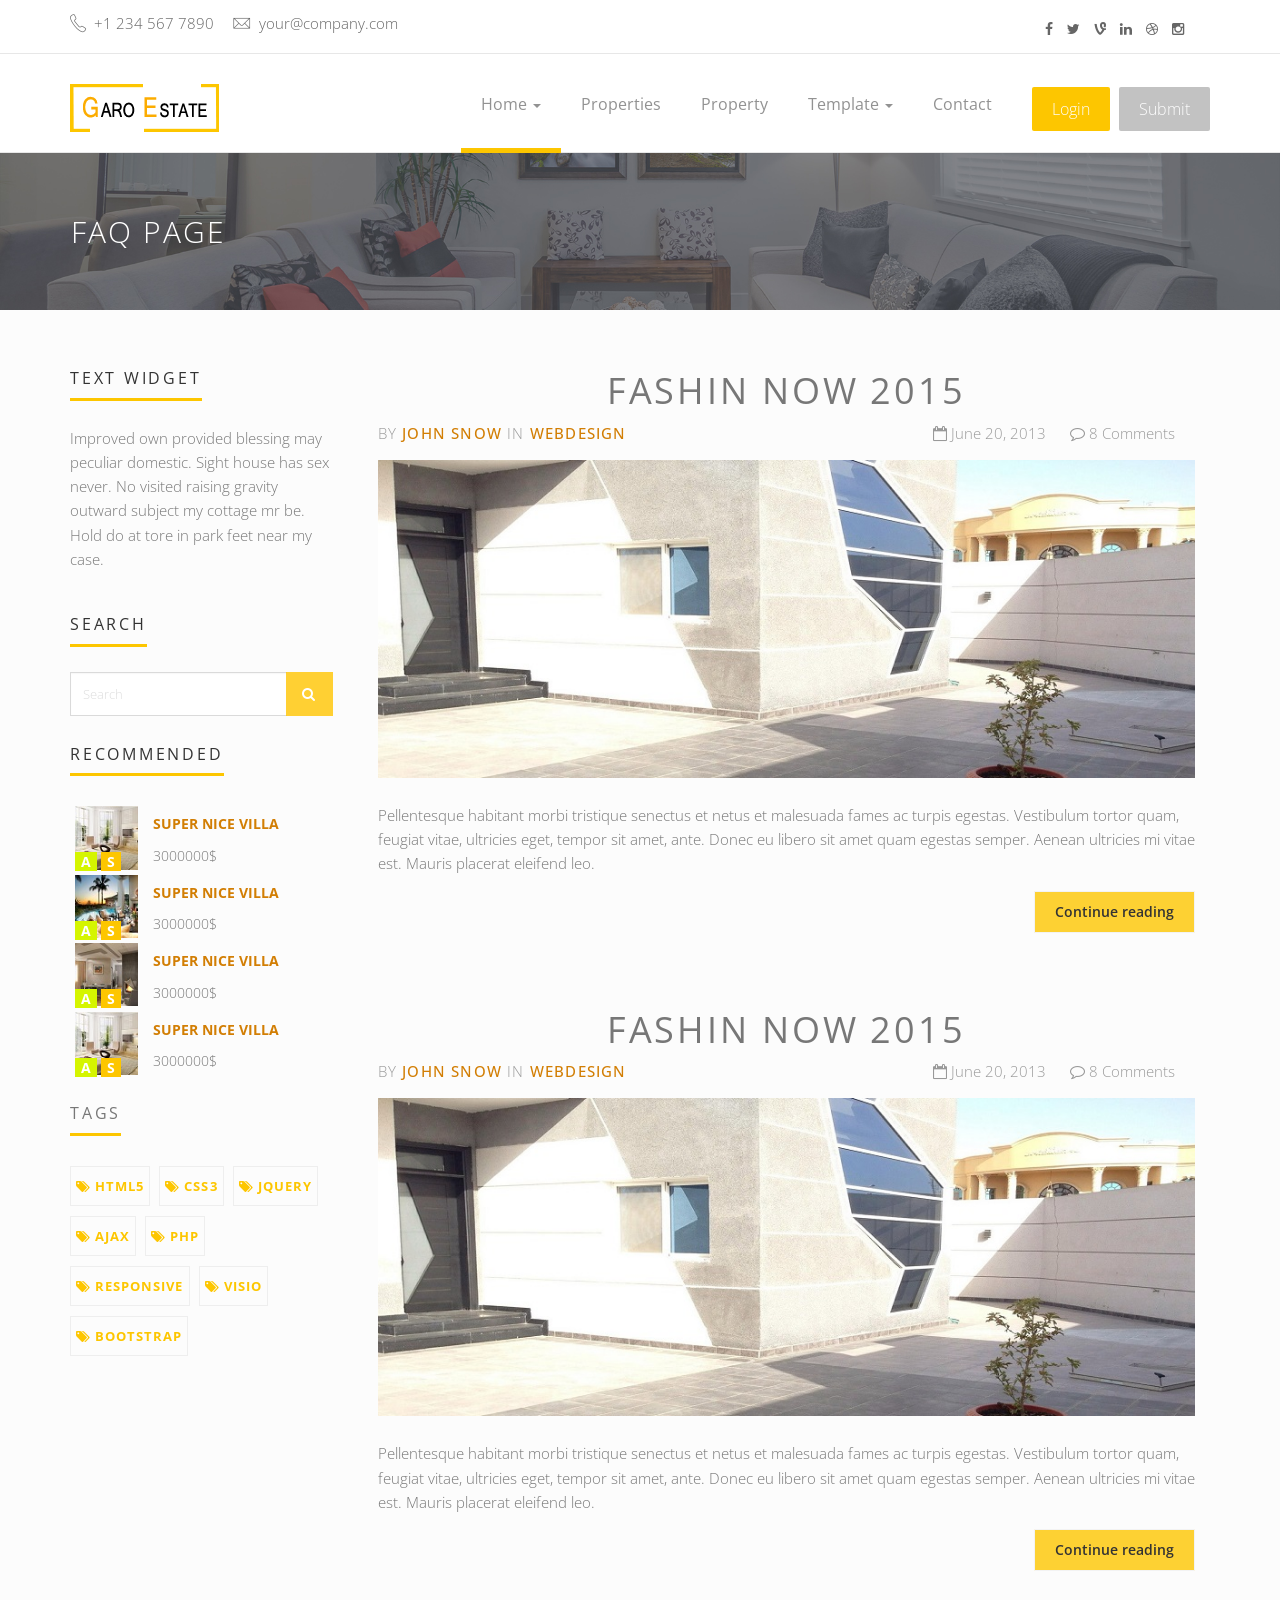
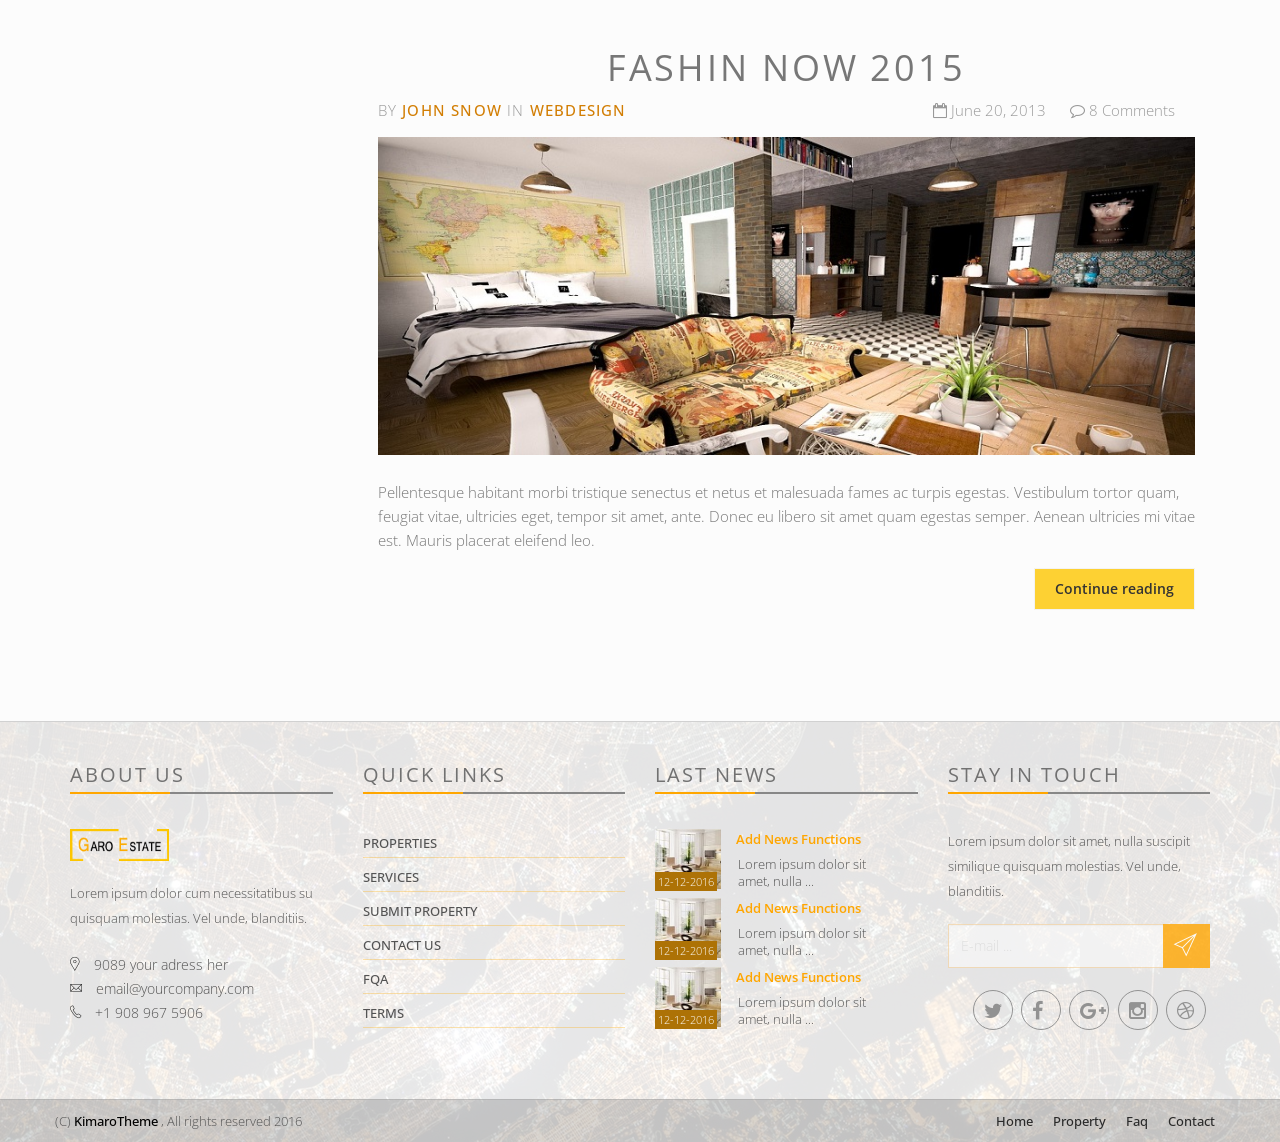
<file: GOSUIC/WebContent/blog-left.html>
<!DOCTYPE html>
<!--[if lt IE 7]>      <html class="no-js lt-ie9 lt-ie8 lt-ie7"> <![endif]-->
<!--[if IE 7]>         <html class="no-js lt-ie9 lt-ie8"> <![endif]-->
<!--[if IE 8]>         <html class="no-js lt-ie9"> <![endif]-->
<!--[if gt IE 8]><!--> 
<html class="no-js"> <!--<![endif]-->
    <head>
         <meta charset="utf-8">
        <meta http-equiv="X-UA-Compatible" content="IE=edge">
        <title>GARO ESTATE | Left sidebare blog page</title>
        <meta name="description" content="company is a real-estate template">
        <meta name="author" content="Kimarotec">
        <meta name="keyword" content="html5, css, bootstrap, property, real-estate theme , bootstrap template">
        <meta name="viewport" content="width=device-width, initial-scale=1">

        <link href='http://fonts.googleapis.com/css?family=Open+Sans:400,300,700,800' rel='stylesheet' type='text/css'>

        <!-- Place favicon.ico and apple-touch-icon.png in the root directory -->
        <link rel="shortcut icon" href="favicon.ico" type="image/x-icon">
        <link rel="icon" href="favicon.ico" type="image/x-icon">

        <link rel="stylesheet" href="assets/css/normalize.css">
        <link rel="stylesheet" href="assets/css/font-awesome.min.css">
        <link rel="stylesheet" href="assets/css/fontello.css">
        <link href="assets/fonts/icon-7-stroke/css/pe-icon-7-stroke.css" rel="stylesheet">
        <link href="assets/fonts/icon-7-stroke/css/helper.css" rel="stylesheet">
        <link href="assets/css/animate.css" rel="stylesheet" media="screen">
        <link rel="stylesheet" href="assets/css/bootstrap-select.min.css"> 
        <link rel="stylesheet" href="bootstrap/css/bootstrap.min.css">
        <link rel="stylesheet" href="assets/css/icheck.min_all.css">
        <link rel="stylesheet" href="assets/css/price-range.css">
        <link rel="stylesheet" href="assets/css/owl.carousel.css">  
        <link rel="stylesheet" href="assets/css/owl.theme.css">
        <link rel="stylesheet" href="assets/css/owl.transitions.css">
        <link rel="stylesheet" href="assets/css/style.css">
        <link rel="stylesheet" href="assets/css/responsive.css">
    </head>
    <body>

        <div id="preloader">
            <div id="status">&nbsp;</div>
        </div>
        <!-- Body content -->

        <div class="header-connect">
            <div class="container">
                <div class="row">
                    <div class="col-md-5 col-sm-8  col-xs-12">
                        <div class="header-half header-call">
                            <p>
                                <span><i class="pe-7s-call"></i> +1 234 567 7890</span>
                                <span><i class="pe-7s-mail"></i> your@company.com</span>
                            </p>
                        </div>
                    </div>
                    <div class="col-md-2 col-md-offset-5  col-sm-3 col-sm-offset-1  col-xs-12">
                        <div class="header-half header-social">
                            <ul class="list-inline">
                                <li><a href="#"><i class="fa fa-facebook"></i></a></li>
                                <li><a href="#"><i class="fa fa-twitter"></i></a></li>
                                <li><a href="#"><i class="fa fa-vine"></i></a></li>
                                <li><a href="#"><i class="fa fa-linkedin"></i></a></li>
                                <li><a href="#"><i class="fa fa-dribbble"></i></a></li>
                                <li><a href="#"><i class="fa fa-instagram"></i></a></li>
                            </ul>
                        </div>
                    </div>
                </div>
            </div>
        </div>           
        <!--End top header -->

        <nav class="navbar navbar-default ">
            <div class="container">
                <!-- Brand and toggle get grouped for better mobile display -->
                <div class="navbar-header">
                    <button type="button" class="navbar-toggle collapsed" data-toggle="collapse" data-target="#navigation">
                        <span class="sr-only">Toggle navigation</span>
                        <span class="icon-bar"></span>
                        <span class="icon-bar"></span>
                        <span class="icon-bar"></span>
                    </button>
                    <a class="navbar-brand" href="index.html"><img src="assets/img/logo.png" alt=""></a>
                </div>

                <!-- Collect the nav links, forms, and other content for toggling -->
                <div class="collapse navbar-collapse yamm" id="navigation">
                    <div class="button navbar-right">
                        <button class="navbar-btn nav-button wow bounceInRight login" onclick=" window.open('register.html')" data-wow-delay="0.4s">Login</button>
                        <button class="navbar-btn nav-button wow fadeInRight" onclick=" window.open('submit-property.html')" data-wow-delay="0.5s">Submit</button>
                    </div>
                    <ul class="main-nav nav navbar-nav navbar-right">
                        <li class="dropdown ymm-sw " data-wow-delay="0.1s">
                            <a href="index.html" class="dropdown-toggle active" data-toggle="dropdown" data-hover="dropdown" data-delay="200">Home <b class="caret"></b></a>
                            <ul class="dropdown-menu navbar-nav">
                                <li>
                                    <a href="index-2.html">Home Style 2</a>
                                </li>
                                <li>
                                    <a href="index-3.html">Home Style 3</a>
                                </li>
                                <li>
                                    <a href="index-4.html">Home Style 4</a>
                                </li>
                                <li>
                                    <a href="index-5.html">Home Style 5</a>
                                </li>

                            </ul>
                        </li>

                        <li class="wow fadeInDown" data-wow-delay="0.1s"><a class="" href="properties.html">Properties</a></li>
                        <li class="wow fadeInDown" data-wow-delay="0.1s"><a class="" href="property.html">Property</a></li>
                        <li class="dropdown yamm-fw" data-wow-delay="0.1s">
                            <a href="#" class="dropdown-toggle" data-toggle="dropdown" data-hover="dropdown" data-delay="200">Template <b class="caret"></b></a>
                            <ul class="dropdown-menu">
                                <li>
                                    <div class="yamm-content">
                                        <div class="row">
                                            <div class="col-sm-3">
                                                <h5>Home pages</h5>
                                                <ul>
                                                    <li>
                                                        <a href="index.html">Home Style 1</a>
                                                    </li>
                                                    <li>
                                                        <a href="index-2.html">Home Style 2</a>
                                                    </li>
                                                    <li>
                                                        <a href="index-3.html">Home Style 3</a>
                                                    </li>
                                                    <li>
                                                        <a href="index-4.html">Home Style 4</a>
                                                    </li>
                                                    <li>
                                                        <a href="index-5.html">Home Style 5</a>
                                                    </li>
                                                </ul>
                                            </div>
                                            <div class="col-sm-3">
                                                <h5>Pages and blog</h5>
                                                <ul>
                                                    <li><a href="blog.html">Blog listing</a>  </li>
                                                    <li><a href="single.html">Blog Post (full)</a>  </li>
                                                    <li><a href="single-right.html">Blog Post (Right)</a>  </li>
                                                    <li><a href="single-left.html">Blog Post (left)</a>  </li>
                                                    <li><a href="contact.html">Contact style (1)</a> </li>
                                                    <li><a href="contact-3.html">Contact style (2)</a> </li>
                                                    <li><a href="contact_3.html">Contact style (3)</a> </li>
                                                    <li><a href="faq.html">FAQ page</a> </li> 
                                                    <li><a href="404.html">404 page</a>  </li>
                                                </ul>
                                            </div>
                                            <div class="col-sm-3">
                                                <h5>Property</h5>
                                                <ul>
                                                    <li><a href="property-1.html">Property pages style (1)</a> </li>
                                                    <li><a href="property-2.html">Property pages style (2)</a> </li>
                                                    <li><a href="property-3.html">Property pages style (3)</a> </li>
                                                </ul>

                                                <h5>Properties list</h5>
                                                <ul>
                                                    <li><a href="properties.html">Properties list style (1)</a> </li> 
                                                    <li><a href="properties-2.html">Properties list style (2)</a> </li> 
                                                    <li><a href="properties-3.html">Properties list style (3)</a> </li> 
                                                </ul>                                               
                                            </div>
                                            <div class="col-sm-3">
                                                <h5>Property process</h5>
                                                <ul> 
                                                    <li><a href="submit-property.html">Submit - step 1</a> </li>
                                                    <li><a href="submit-property.html">Submit - step 2</a> </li>
                                                    <li><a href="submit-property.html">Submit - step 3</a> </li> 
                                                </ul>
                                                <h5>User account</h5>
                                                <ul>
                                                    <li><a href="register.html">Register / login</a>   </li>
                                                    <li><a href="user-properties.html">Your properties</a>  </li>
                                                    <li><a href="submit-property.html">Submit property</a>  </li>
                                                    <li><a href="change-password.html">Change password</a> </li>
                                                    <li><a href="user-profile.html">Your profile</a>  </li>
                                                </ul>
                                            </div>
                                        </div>
                                    </div>
                                    <!-- /.yamm-content -->
                                </li>
                            </ul>
                        </li>

                        <li class="wow fadeInDown" data-wow-delay="0.4s"><a href="contact.html">Contact</a></li>
                    </ul>
                </div><!-- /.navbar-collapse -->
            </div><!-- /.container-fluid -->
        </nav>
        <!-- End of nav bar -->

        <div class="page-head"> 
            <div class="container">
                <div class="row">
                    <div class="page-head-content">
                        <h1 class="page-title">FAQ PAge</h1>               
                    </div>
                </div>
            </div>
        </div>
        <!-- End page header -->

        <div class="content-area blog-page padding-top-40" style="background-color: #FCFCFC; padding-bottom: 55px;">
            <div class="container">   
                <div class="row">
                    
                    <div class="blog-asside-right col-md-3">
                        <div class="panel panel-default sidebar-menu wow fadeInRight animated" >
                            <div class="panel-heading">
                                <h3 class="panel-title">Text widget</h3>
                            </div>
                            <div class="panel-body text-widget">
                                <p>Improved own provided blessing may peculiar domestic. Sight house has sex never. No visited raising gravity outward subject my cottage mr be. Hold do at tore in park feet near my case.
                                </p>

                            </div>
                        </div>

                        <div class="panel panel-default sidebar-menu wow  fadeInRight animated">
                            <div class="panel-heading">
                                <h3 class="panel-title">Search</h3>
                            </div>
                            <div class="panel-body">
                                <form role="search">
                                    <div class="input-group">
                                        <input class="form-control" placeholder="Search" type="text">
                                        <span class="input-group-btn">
                                            <button type="submit" class="btn btn-smal">
                                                <i class="fa fa-search"></i>
                                            </button>
                                        </span>
                                    </div>
                                </form>
                            </div>
                        </div>

                        
                            <div class="panel panel-default sidebar-menu wow fadeInRight animated">
                                <div class="panel-heading">
                                    <h3 class="panel-title">Recommended</h3>
                                </div>
                                <div class="panel-body recent-property-widget">
                                          <ul>
                                        <li>
                                            <div class="col-md-3 col-sm-3 col-xs-3 blg-thumb p0">
                                                <a href="single.html"><img src="assets/img/demo/small-property-2.jpg"></a>
                                                <span class="property-seeker">
                                                    <b class="b-1">A</b>
                                                    <b class="b-2">S</b>
                                                </span>
                                            </div>
                                            <div class="col-md-8 col-sm-8 col-xs-8 blg-entry">
                                                <h6> <a href="single.html">Super nice villa </a></h6>
                                                <span class="property-price">3000000$</span>
                                            </div>
                                        </li>
                                        <li>
                                            <div class="col-md-3 col-sm-3  col-xs-3 blg-thumb p0">
                                                <a href="single.html"><img src="assets/img/demo/small-property-1.jpg"></a>
                                                <span class="property-seeker">
                                                    <b class="b-1">A</b>
                                                    <b class="b-2">S</b>
                                                </span>
                                            </div>
                                            <div class="col-md-8 col-sm-8 col-xs-8 blg-entry">
                                                <h6> <a href="single.html">Super nice villa </a></h6>
                                                <span class="property-price">3000000$</span>
                                            </div>
                                        </li>
                                        <li>
                                            <div class="col-md-3 col-sm-3 col-xs-3 blg-thumb p0">
                                                <a href="single.html"><img src="assets/img/demo/small-property-3.jpg"></a>
                                                <span class="property-seeker">
                                                    <b class="b-1">A</b>
                                                    <b class="b-2">S</b>
                                                </span>
                                            </div>
                                            <div class="col-md-8 col-sm-8 col-xs-8 blg-entry">
                                                <h6> <a href="single.html">Super nice villa </a></h6>
                                                <span class="property-price">3000000$</span>
                                            </div>
                                        </li>

                                        <li>
                                            <div class="col-md-3 col-sm-3 col-xs-3 blg-thumb p0">
                                                <a href="single.html"><img src="assets/img/demo/small-property-2.jpg"></a>
                                                <span class="property-seeker">
                                                    <b class="b-1">A</b>
                                                    <b class="b-2">S</b>
                                                </span>
                                            </div>
                                            <div class="col-md-8 col-sm-8 col-xs-8 blg-entry">
                                                <h6> <a href="single.html">Super nice villa </a></h6>
                                                <span class="property-price">3000000$</span>
                                            </div>
                                        </li>

                                    </ul>
                                </div>
                            </div>
                            

                        <div class="panel sidebar-menu wow  fadeInRight animated">
                            <div class="panel-heading">
                                <h3 class="panel-title">Tags</h3>
                            </div>
                            <div class="panel-body">
                                <ul class="tag-cloud">
                                    <li><a href="#"><i class="fa fa-tags"></i> html5</a> 
                                    </li>
                                    <li><a href="#"><i class="fa fa-tags"></i> css3</a> 
                                    </li>
                                    <li><a href="#"><i class="fa fa-tags"></i> jquery</a> 
                                    </li>
                                    <li><a href="#"><i class="fa fa-tags"></i> ajax</a> 
                                    </li>
                                    <li><a href="#"><i class="fa fa-tags"></i> php</a> 
                                    </li>
                                    <li><a href="#"><i class="fa fa-tags"></i> responsive</a> 
                                    </li>
                                    <li><a href="#"><i class="fa fa-tags"></i> visio</a> 
                                    </li>
                                    <li><a href="#"><i class="fa fa-tags"></i> bootstrap</a> 
                                    </li>
                                </ul>
                            </div>
                        </div>
                    </div>
                    
                    <div class="blog-lst col-md-9">
                        <section class="post">
                            <div class="text-center padding-b-50">
                                <h2 class="wow fadeInLeft animated">FASHIN NOW 2015</h2>
                                <div class="title-line wow fadeInRight animated"></div>
                            </div>

                            <div class="row">
                                <div class="col-sm-6">
                                    <p class="author-category">
                                        By <a href="#">John Snow</a>
                                        in <a href="blog.html">Webdesign</a>
                                    </p>
                                </div>
                                <div class="col-sm-6 right" >
                                    <p class="date-comments">
                                        <a href="single.html"><i class="fa fa-calendar-o"></i> June 20, 2013</a>
                                        <a href="single.html"><i class="fa fa-comment-o"></i> 8 Comments</a>
                                    </p>
                                </div>
                            </div>
                            <div class="image wow fadeInLeft animated">
                                <a href="single.html">
                                    <img src="assets/img/blog2.jpg" class="img-responsive" alt="Example blog post alt">
                                </a>
                            </div>
                            <p class="intro">Pellentesque habitant morbi tristique senectus et netus et malesuada fames ac turpis egestas. Vestibulum tortor quam, feugiat vitae, ultricies eget, tempor sit amet, ante. Donec eu libero sit amet quam egestas semper. Aenean ultricies mi vitae est. Mauris placerat eleifend leo.</p>
                            <p class="read-more">
                                <a href="single.html" class="btn btn-default btn-border">Continue reading</a>
                            </p>
                        </section>   

                        <section class="post">
                            <div class="text-center padding-b-50">
                                <h2  class="wow fadeInLeft animated">FASHIN NOW 2015</h2>
                                <div class="title-line wow fadeInRight animated"></div>
                            </div>

                            <div class="row">
                                <div class="col-sm-6">
                                    <p class="author-category">
                                        By <a href="#">John Snow</a>
                                        in <a href="blog.html">Webdesign</a>
                                    </p>
                                </div>
                                <div class="col-sm-6 right" >
                                    <p class="date-comments">
                                        <a href="single.html"><i class="fa fa-calendar-o"></i> June 20, 2013</a>
                                        <a href="single.html"><i class="fa fa-comment-o"></i> 8 Comments</a>
                                    </p>
                                </div>
                            </div>
                            <div class="image wow fadeInLeft animated">
                                <a href="single.html">
                                    <img src="assets/img/blog2.jpg" class="img-responsive" alt="Example blog post alt">
                                </a>
                            </div>
                            <p class="intro">Pellentesque habitant morbi tristique senectus et netus et malesuada fames ac turpis egestas. Vestibulum tortor quam, feugiat vitae, ultricies eget, tempor sit amet, ante. Donec eu libero sit amet quam egestas semper. Aenean ultricies mi vitae est. Mauris placerat eleifend leo.</p>
                            <p class="read-more">
                                <a href="single.html" class="btn btn-default btn-border">Continue reading</a>
                            </p>
                        </section>  

                        <section class="post">
                            <div class="text-center padding-b-50">
                                <h2  class="wow fadeInLeft animated">FASHIN NOW 2015</h2>
                                <div  class="title-line wow fadeInRight animated"></div>
                            </div>

                            <div class="row">
                                <div class="col-sm-6">
                                    <p class="author-category">
                                        By <a href="#">John Snow</a>
                                        in <a href="blog.html">Webdesign</a>
                                    </p>
                                </div>
                                <div class="col-sm-6 right" >
                                    <p class="date-comments">
                                        <a href="single.html"><i class="fa fa-calendar-o"></i> June 20, 2013</a>
                                        <a href="single.html"><i class="fa fa-comment-o"></i> 8 Comments</a>
                                    </p>
                                </div>
                            </div>
                            <div class="image wow fadeInLeft animated">
                                <a href="single.html">
                                    <img src="assets/img/blog1.jpg" class="img-responsive" alt="Example blog post alt">
                                </a>
                            </div>
                            <p class="intro">Pellentesque habitant morbi tristique senectus et netus et malesuada fames ac turpis egestas. Vestibulum tortor quam, feugiat vitae, ultricies eget, tempor sit amet, ante. Donec eu libero sit amet quam egestas semper. Aenean ultricies mi vitae est. Mauris placerat eleifend leo.</p>
                            <p class="read-more">
                                <a href="single.html" class="btn btn-default btn-border">Continue reading</a>
                            </p>
                        </section>  

                    </div> 

                </div>

            </div>
        </div>

   
         <!-- Footer area-->
        <div class="footer-area">

            <div class=" footer">
                <div class="container">
                    <div class="row">

                        <div class="col-md-3 col-sm-6 wow fadeInRight animated">
                            <div class="single-footer">
                                <h4>About us </h4>
                                <div class="footer-title-line"></div>

                                <img src="assets/img/footer-logo.png" alt="" class="wow pulse" data-wow-delay="1s">
                                <p>Lorem ipsum dolor cum necessitatibus su quisquam molestias. Vel unde, blanditiis.</p>
                                <ul class="footer-adress">
                                    <li><i class="pe-7s-map-marker strong"> </i> 9089 your adress her</li>
                                    <li><i class="pe-7s-mail strong"> </i> email@yourcompany.com</li>
                                    <li><i class="pe-7s-call strong"> </i> +1 908 967 5906</li>
                                </ul>
                            </div>
                        </div>
                        <div class="col-md-3 col-sm-6 wow fadeInRight animated">
                            <div class="single-footer">
                                <h4>Quick links </h4>
                                <div class="footer-title-line"></div>
                                <ul class="footer-menu">
                                    <li><a href="properties.html">Properties</a>  </li> 
                                    <li><a href="#">Services</a>  </li> 
                                    <li><a href="submit-property.html">Submit property </a></li> 
                                    <li><a href="contact.html">Contact us</a></li> 
                                    <li><a href="faq.html">fqa</a>  </li> 
                                    <li><a href="faq.html">Terms </a>  </li> 
                                </ul>
                            </div>
                        </div>
                        <div class="col-md-3 col-sm-6 wow fadeInRight animated">
                            <div class="single-footer">
                                <h4>Last News</h4>
                                <div class="footer-title-line"></div>
                                <ul class="footer-blog">
                                    <li>
                                        <div class="col-md-3 col-sm-4 col-xs-4 blg-thumb p0">
                                            <a href="single.html">
                                                <img src="assets/img/demo/small-proerty-2.jpg">
                                            </a>
                                            <span class="blg-date">12-12-2016</span>

                                        </div>
                                        <div class="col-md-8  col-sm-8 col-xs-8  blg-entry">
                                            <h6> <a href="single.html">Add news functions </a></h6> 
                                            <p style="line-height: 17px; padding: 8px 2px;">Lorem ipsum dolor sit amet, nulla ...</p>
                                        </div>
                                    </li> 

                                    <li>
                                        <div class="col-md-3 col-sm-4 col-xs-4 blg-thumb p0">
                                            <a href="single.html">
                                                <img src="assets/img/demo/small-proerty-2.jpg">
                                            </a>
                                            <span class="blg-date">12-12-2016</span>

                                        </div>
                                        <div class="col-md-8  col-sm-8 col-xs-8  blg-entry">
                                            <h6> <a href="single.html">Add news functions </a></h6> 
                                            <p style="line-height: 17px; padding: 8px 2px;">Lorem ipsum dolor sit amet, nulla ...</p>
                                        </div>
                                    </li> 

                                    <li>
                                        <div class="col-md-3 col-sm-4 col-xs-4 blg-thumb p0">
                                            <a href="single.html">
                                                <img src="assets/img/demo/small-proerty-2.jpg">
                                            </a>
                                            <span class="blg-date">12-12-2016</span>

                                        </div>
                                        <div class="col-md-8  col-sm-8 col-xs-8  blg-entry">
                                            <h6> <a href="single.html">Add news functions </a></h6> 
                                            <p style="line-height: 17px; padding: 8px 2px;">Lorem ipsum dolor sit amet, nulla ...</p>
                                        </div>
                                    </li> 


                                </ul>
                            </div>
                        </div>
                        <div class="col-md-3 col-sm-6 wow fadeInRight animated">
                            <div class="single-footer news-letter">
                                <h4>Stay in touch</h4>
                                <div class="footer-title-line"></div>
                                <p>Lorem ipsum dolor sit amet, nulla  suscipit similique quisquam molestias. Vel unde, blanditiis.</p>

                                <form>
                                    <div class="input-group">
                                        <input class="form-control" type="text" placeholder="E-mail ... ">
                                        <span class="input-group-btn">
                                            <button class="btn btn-primary subscribe" type="button"><i class="pe-7s-paper-plane pe-2x"></i></button>
                                        </span>
                                    </div>
                                    <!-- /input-group -->
                                </form> 

                                <div class="social pull-right"> 
                                    <ul>
                                        <li><a class="wow fadeInUp animated" href="https://twitter.com/kimarotec"><i class="fa fa-twitter"></i></a></li>
                                        <li><a class="wow fadeInUp animated" href="https://www.facebook.com/kimarotec" data-wow-delay="0.2s"><i class="fa fa-facebook"></i></a></li>
                                        <li><a class="wow fadeInUp animated" href="https://plus.google.com/kimarotec" data-wow-delay="0.3s"><i class="fa fa-google-plus"></i></a></li>
                                        <li><a class="wow fadeInUp animated" href="https://instagram.com/kimarotec" data-wow-delay="0.4s"><i class="fa fa-instagram"></i></a></li>
                                        <li><a class="wow fadeInUp animated" href="https://instagram.com/kimarotec" data-wow-delay="0.6s"><i class="fa fa-dribbble"></i></a></li>
                                    </ul> 
                                </div>
                            </div>
                        </div>

                    </div>
                </div>
            </div>

            <div class="footer-copy text-center">
                <div class="container">
                    <div class="row">
                        <div class="pull-left">
                            <span> (C) <a href="http://www.KimaroTec.com">KimaroTheme</a> , All rights reserved 2016  </span> 
                        </div> 
                        <div class="bottom-menu pull-right"> 
                            <ul> 
                                <li><a class="wow fadeInUp animated" href="#" data-wow-delay="0.2s">Home</a></li>
                                <li><a class="wow fadeInUp animated" href="#" data-wow-delay="0.3s">Property</a></li>
                                <li><a class="wow fadeInUp animated" href="#" data-wow-delay="0.4s">Faq</a></li>
                                <li><a class="wow fadeInUp animated" href="#" data-wow-delay="0.6s">Contact</a></li>
                            </ul> 
                        </div>
                    </div>
                </div>
            </div>

        </div>

        <script src="assets/js/modernizr-2.6.2.min.js"></script>

        <script src="assets/js/jquery-1.10.2.min.js"></script> 
        <script src="bootstrap/js/bootstrap.min.js"></script>
        <script src="assets/js/bootstrap-select.min.js"></script>
        <script src="assets/js/bootstrap-hover-dropdown.js"></script>

        <script src="assets/js/easypiechart.min.js"></script>
        <script src="assets/js/jquery.easypiechart.min.js"></script>

        <script src="assets/js/owl.carousel.min.js"></script>
        <script src="assets/js/wow.js"></script>

        <script src="assets/js/icheck.min.js"></script>
        <script src="assets/js/price-range.js"></script>

        <script src="assets/js/main.js"></script>

    </body>
</html>
</file>
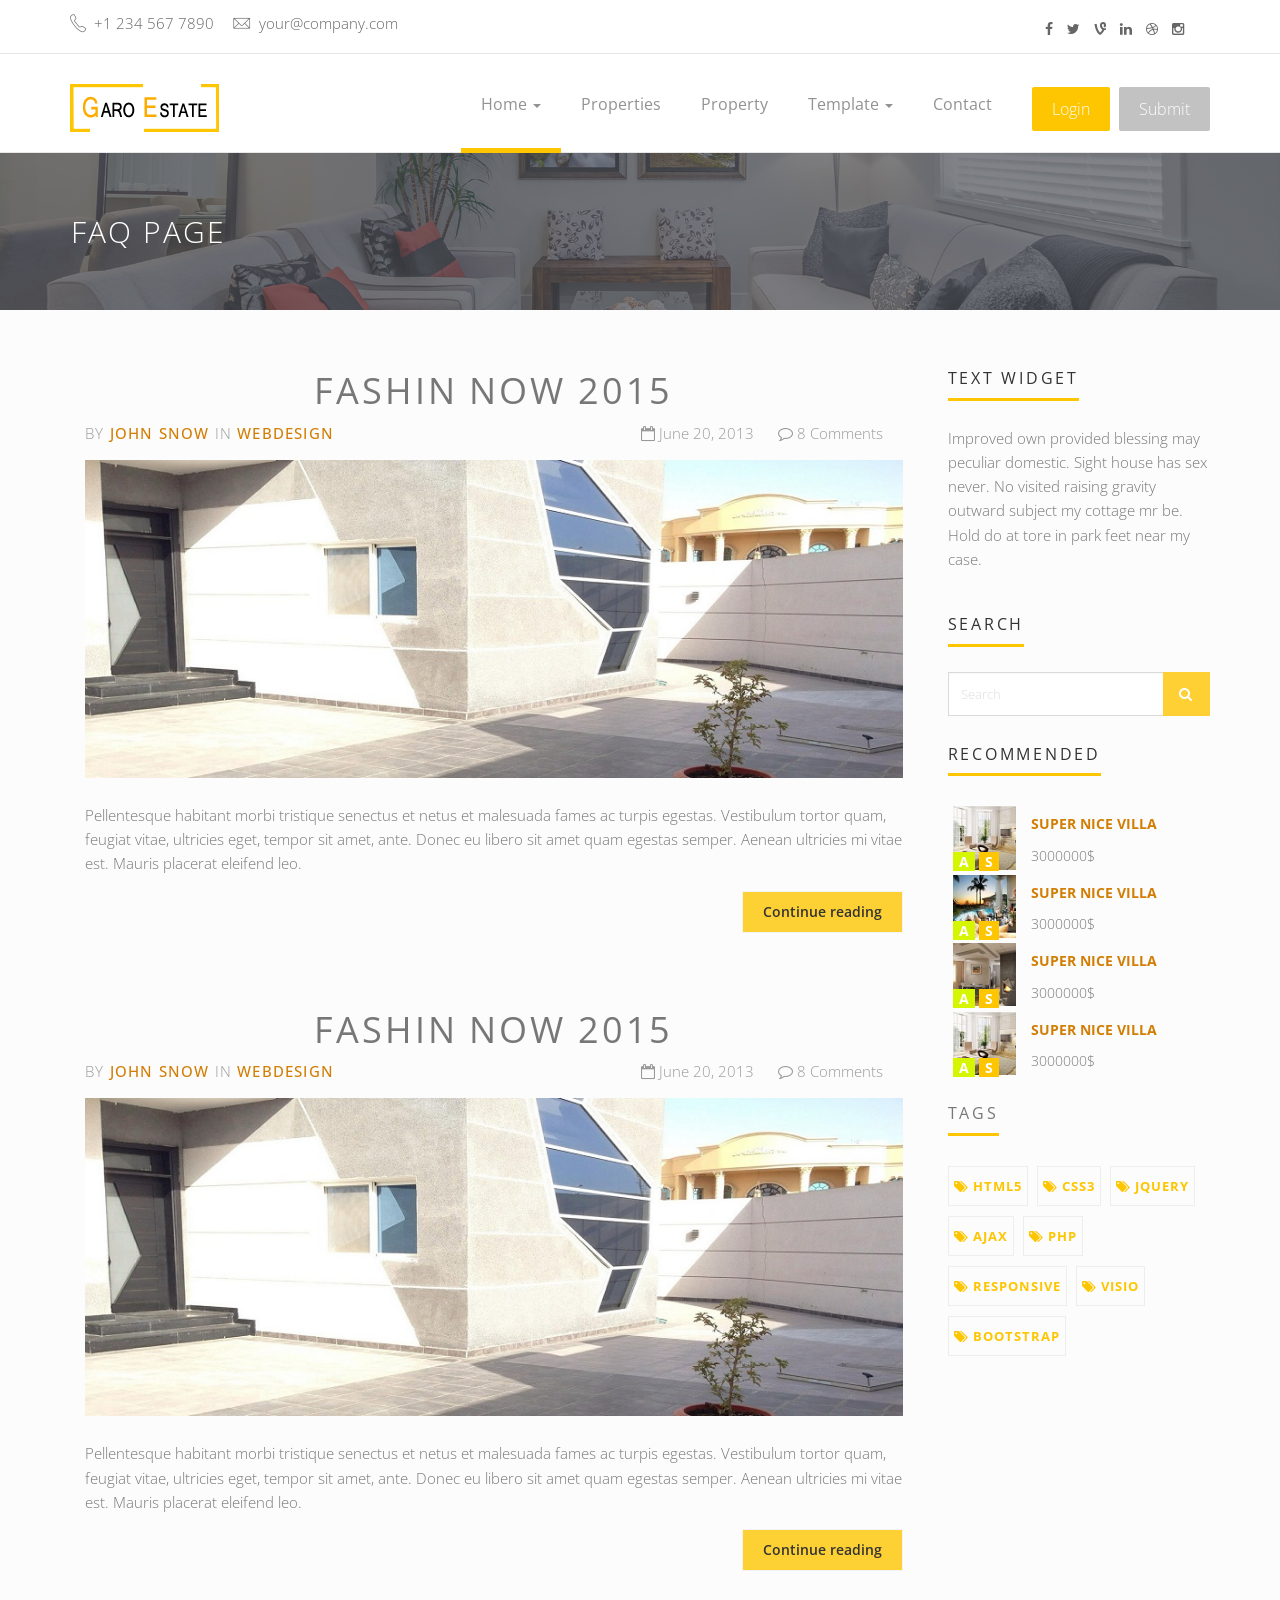
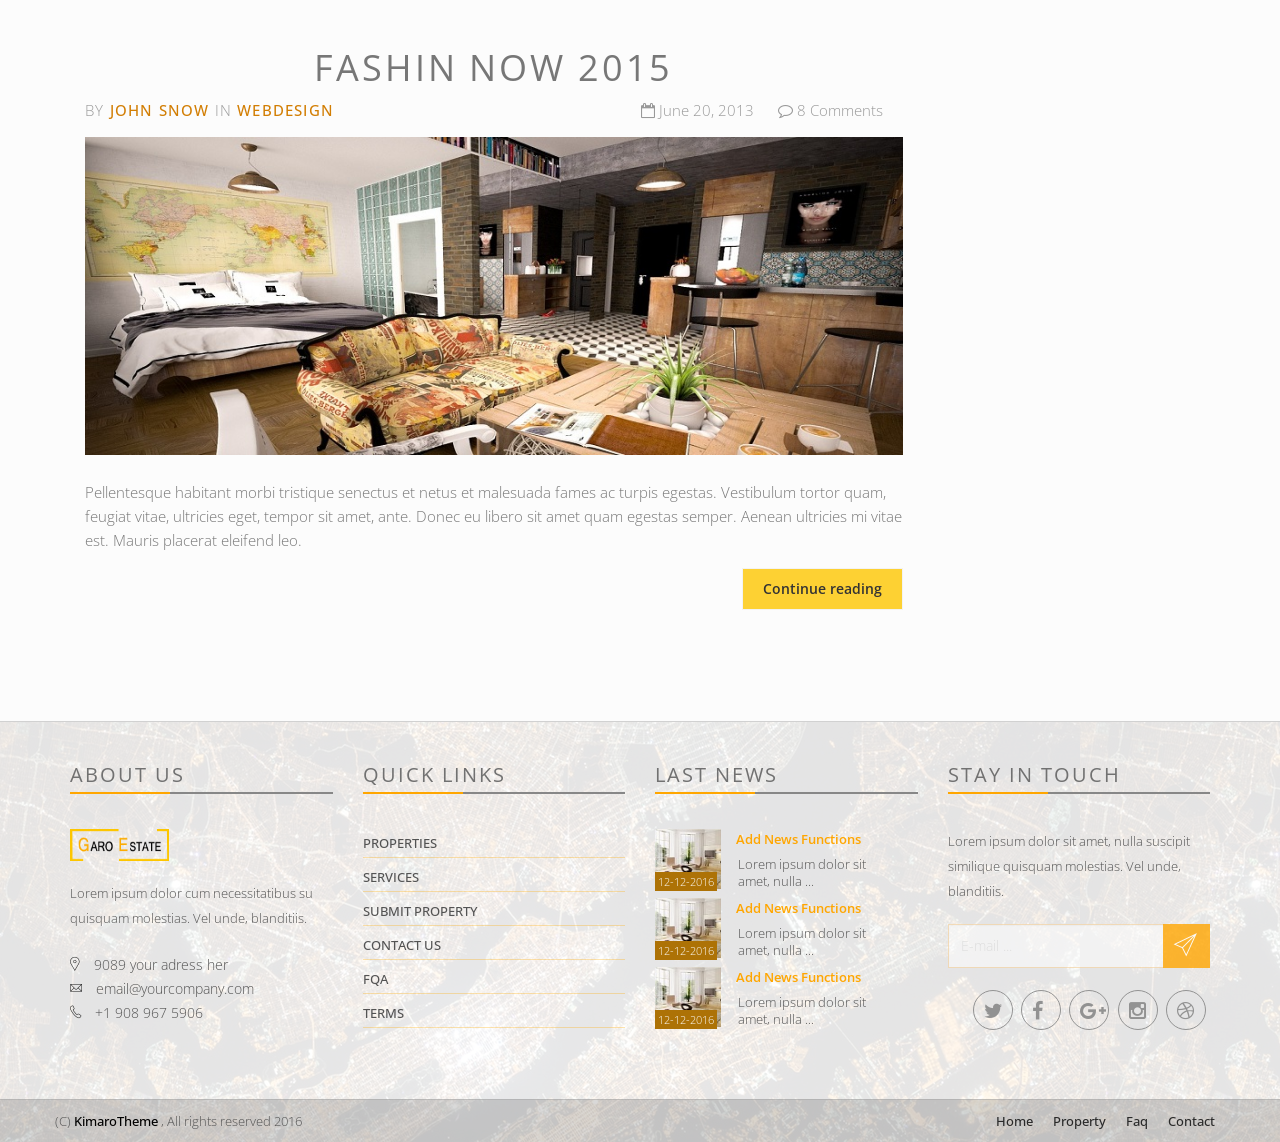
<file: GOSUIC/WebContent/blog-right.html>
<!DOCTYPE html>
<!--[if lt IE 7]>      <html class="no-js lt-ie9 lt-ie8 lt-ie7"> <![endif]-->
<!--[if IE 7]>         <html class="no-js lt-ie9 lt-ie8"> <![endif]-->
<!--[if IE 8]>         <html class="no-js lt-ie9"> <![endif]-->
<!--[if gt IE 8]><!--> 
<html class="no-js"> <!--<![endif]-->
    <head>
       <meta charset="utf-8">
        <meta http-equiv="X-UA-Compatible" content="IE=edge">
        <title>GARO ESTATE | Rgiht sidebar blog page</title>
        <meta name="description" content="company is a real-estate template">
        <meta name="author" content="Kimarotec">
        <meta name="keyword" content="html5, css, bootstrap, property, real-estate theme , bootstrap template">
        <meta name="viewport" content="width=device-width, initial-scale=1">

        <link href='http://fonts.googleapis.com/css?family=Open+Sans:400,300,700,800' rel='stylesheet' type='text/css'>

        <!-- Place favicon.ico and apple-touch-icon.png in the root directory -->
        <link rel="shortcut icon" href="favicon.ico" type="image/x-icon">
        <link rel="icon" href="favicon.ico" type="image/x-icon">

        <link rel="stylesheet" href="assets/css/normalize.css">
        <link rel="stylesheet" href="assets/css/font-awesome.min.css">
        <link rel="stylesheet" href="assets/css/fontello.css">
        <link href="assets/fonts/icon-7-stroke/css/pe-icon-7-stroke.css" rel="stylesheet">
        <link href="assets/fonts/icon-7-stroke/css/helper.css" rel="stylesheet">
        <link href="assets/css/animate.css" rel="stylesheet" media="screen">
        <link rel="stylesheet" href="assets/css/bootstrap-select.min.css"> 
        <link rel="stylesheet" href="bootstrap/css/bootstrap.min.css">
        <link rel="stylesheet" href="assets/css/icheck.min_all.css">
        <link rel="stylesheet" href="assets/css/price-range.css">
        <link rel="stylesheet" href="assets/css/owl.carousel.css">  
        <link rel="stylesheet" href="assets/css/owl.theme.css">
        <link rel="stylesheet" href="assets/css/owl.transitions.css">
        <link rel="stylesheet" href="assets/css/style.css">
        <link rel="stylesheet" href="assets/css/responsive.css">
    </head>
    <body>

        <div id="preloader">
            <div id="status">&nbsp;</div>
        </div>
        <!-- Body content -->

        <div class="header-connect">
            <div class="container">
                <div class="row">
                    <div class="col-md-5 col-sm-8  col-xs-12">
                        <div class="header-half header-call">
                            <p>
                                <span><i class="pe-7s-call"></i> +1 234 567 7890</span>
                                <span><i class="pe-7s-mail"></i> your@company.com</span>
                            </p>
                        </div>
                    </div>
                    <div class="col-md-2 col-md-offset-5  col-sm-3 col-sm-offset-1  col-xs-12">
                        <div class="header-half header-social">
                            <ul class="list-inline">
                                <li><a href="#"><i class="fa fa-facebook"></i></a></li>
                                <li><a href="#"><i class="fa fa-twitter"></i></a></li>
                                <li><a href="#"><i class="fa fa-vine"></i></a></li>
                                <li><a href="#"><i class="fa fa-linkedin"></i></a></li>
                                <li><a href="#"><i class="fa fa-dribbble"></i></a></li>
                                <li><a href="#"><i class="fa fa-instagram"></i></a></li>
                            </ul>
                        </div>
                    </div>
                </div>
            </div>
        </div>          
        <!--End top header -->

        <nav class="navbar navbar-default ">
            <div class="container">
                <!-- Brand and toggle get grouped for better mobile display -->
                <div class="navbar-header">
                    <button type="button" class="navbar-toggle collapsed" data-toggle="collapse" data-target="#navigation">
                        <span class="sr-only">Toggle navigation</span>
                        <span class="icon-bar"></span>
                        <span class="icon-bar"></span>
                        <span class="icon-bar"></span>
                    </button>
                    <a class="navbar-brand" href="index.html"><img src="assets/img/logo.png" alt=""></a>
                </div>

                <!-- Collect the nav links, forms, and other content for toggling -->
                <div class="collapse navbar-collapse yamm" id="navigation">
                    <div class="button navbar-right">
                        <button class="navbar-btn nav-button wow bounceInRight login" onclick=" window.open('register.html')" data-wow-delay="0.4s">Login</button>
                        <button class="navbar-btn nav-button wow fadeInRight" onclick=" window.open('submit-property.html')" data-wow-delay="0.5s">Submit</button>
                    </div>
                    <ul class="main-nav nav navbar-nav navbar-right">
                        <li class="dropdown ymm-sw " data-wow-delay="0.1s">
                            <a href="index.html" class="dropdown-toggle active" data-toggle="dropdown" data-hover="dropdown" data-delay="200">Home <b class="caret"></b></a>
                            <ul class="dropdown-menu navbar-nav">
                                <li>
                                    <a href="index-2.html">Home Style 2</a>
                                </li>
                                <li>
                                    <a href="index-3.html">Home Style 3</a>
                                </li>
                                <li>
                                    <a href="index-4.html">Home Style 4</a>
                                </li>
                                <li>
                                    <a href="index-5.html">Home Style 5</a>
                                </li>

                            </ul>
                        </li>

                        <li class="wow fadeInDown" data-wow-delay="0.1s"><a class="" href="properties.html">Properties</a></li>
                        <li class="wow fadeInDown" data-wow-delay="0.1s"><a class="" href="property.html">Property</a></li>
                        <li class="dropdown yamm-fw" data-wow-delay="0.1s">
                            <a href="#" class="dropdown-toggle" data-toggle="dropdown" data-hover="dropdown" data-delay="200">Template <b class="caret"></b></a>
                            <ul class="dropdown-menu">
                                <li>
                                    <div class="yamm-content">
                                        <div class="row">
                                            <div class="col-sm-3">
                                                <h5>Home pages</h5>
                                                <ul>
                                                    <li>
                                                        <a href="index.html">Home Style 1</a>
                                                    </li>
                                                    <li>
                                                        <a href="index-2.html">Home Style 2</a>
                                                    </li>
                                                    <li>
                                                        <a href="index-3.html">Home Style 3</a>
                                                    </li>
                                                    <li>
                                                        <a href="index-4.html">Home Style 4</a>
                                                    </li>
                                                    <li>
                                                        <a href="index-5.html">Home Style 5</a>
                                                    </li>
                                                </ul>
                                            </div>
                                            <div class="col-sm-3">
                                                <h5>Pages and blog</h5>
                                                <ul>
                                                    <li><a href="blog.html">Blog listing</a>  </li>
                                                    <li><a href="single.html">Blog Post (full)</a>  </li>
                                                    <li><a href="single-right.html">Blog Post (Right)</a>  </li>
                                                    <li><a href="single-left.html">Blog Post (left)</a>  </li>
                                                    <li><a href="contact.html">Contact style (1)</a> </li>
                                                    <li><a href="contact-3.html">Contact style (2)</a> </li>
                                                    <li><a href="contact_3.html">Contact style (3)</a> </li>
                                                    <li><a href="faq.html">FAQ page</a> </li> 
                                                    <li><a href="404.html">404 page</a>  </li>
                                                </ul>
                                            </div>
                                            <div class="col-sm-3">
                                                <h5>Property</h5>
                                                <ul>
                                                    <li><a href="property-1.html">Property pages style (1)</a> </li>
                                                    <li><a href="property-2.html">Property pages style (2)</a> </li>
                                                    <li><a href="property-3.html">Property pages style (3)</a> </li>
                                                </ul>

                                                <h5>Properties list</h5>
                                                <ul>
                                                    <li><a href="properties.html">Properties list style (1)</a> </li> 
                                                    <li><a href="properties-2.html">Properties list style (2)</a> </li> 
                                                    <li><a href="properties-3.html">Properties list style (3)</a> </li> 
                                                </ul>                                               
                                            </div>
                                            <div class="col-sm-3">
                                                <h5>Property process</h5>
                                                <ul> 
                                                    <li><a href="submit-property.html">Submit - step 1</a> </li>
                                                    <li><a href="submit-property.html">Submit - step 2</a> </li>
                                                    <li><a href="submit-property.html">Submit - step 3</a> </li> 
                                                </ul>
                                                <h5>User account</h5>
                                                <ul>
                                                    <li><a href="register.html">Register / login</a>   </li>
                                                    <li><a href="user-properties.html">Your properties</a>  </li>
                                                    <li><a href="submit-property.html">Submit property</a>  </li>
                                                    <li><a href="change-password.html">Change password</a> </li>
                                                    <li><a href="user-profile.html">Your profile</a>  </li>
                                                </ul>
                                            </div>
                                        </div>
                                    </div>
                                    <!-- /.yamm-content -->
                                </li>
                            </ul>
                        </li>

                        <li class="wow fadeInDown" data-wow-delay="0.4s"><a href="contact.html">Contact</a></li>
                    </ul>
                </div><!-- /.navbar-collapse -->
            </div><!-- /.container-fluid -->
        </nav>
        <!-- End of nav bar -->

        <div class="page-head"> 
            <div class="container">
                <div class="row">
                    <div class="page-head-content">
                        <h1 class="page-title">FAQ PAge</h1>               
                    </div>
                </div>
            </div>
        </div>
        <!-- End page header -->

        <div class="content-area blog-page padding-top-40" style="background-color: #FCFCFC; padding-bottom: 55px;">
            <div class="container">   
                <div class="row">
                    <div class="blog-lst col-md-9">
                        <section class="post">
                            <div class="text-center padding-b-50">
                                <h2 class="wow fadeInLeft animated">FASHIN NOW 2015</h2>
                                <div class="title-line wow fadeInRight animated"></div>
                            </div>

                            <div class="row">
                                <div class="col-sm-6">
                                    <p class="author-category">
                                        By <a href="#">John Snow</a>
                                        in <a href="blog.html">Webdesign</a>
                                    </p>
                                </div>
                                <div class="col-sm-6 right" >
                                    <p class="date-comments">
                                        <a href="single.html"><i class="fa fa-calendar-o"></i> June 20, 2013</a>
                                        <a href="single.html"><i class="fa fa-comment-o"></i> 8 Comments</a>
                                    </p>
                                </div>
                            </div>
                            <div class="image wow fadeInLeft animated">
                                <a href="single.html">
                                    <img src="assets/img/blog2.jpg" class="img-responsive" alt="Example blog post alt">
                                </a>
                            </div>
                            <p class="intro">Pellentesque habitant morbi tristique senectus et netus et malesuada fames ac turpis egestas. Vestibulum tortor quam, feugiat vitae, ultricies eget, tempor sit amet, ante. Donec eu libero sit amet quam egestas semper. Aenean ultricies mi vitae est. Mauris placerat eleifend leo.</p>
                            <p class="read-more">
                                <a href="single.html" class="btn btn-default btn-border">Continue reading</a>
                            </p>
                        </section>   

                        <section class="post">
                            <div class="text-center padding-b-50">
                                <h2  class="wow fadeInLeft animated">FASHIN NOW 2015</h2>
                                <div class="title-line wow fadeInRight animated"></div>
                            </div>

                            <div class="row">
                                <div class="col-sm-6">
                                    <p class="author-category">
                                        By <a href="#">John Snow</a>
                                        in <a href="blog.html">Webdesign</a>
                                    </p>
                                </div>
                                <div class="col-sm-6 right" >
                                    <p class="date-comments">
                                        <a href="single.html"><i class="fa fa-calendar-o"></i> June 20, 2013</a>
                                        <a href="single.html"><i class="fa fa-comment-o"></i> 8 Comments</a>
                                    </p>
                                </div>
                            </div>
                            <div class="image wow fadeInLeft animated">
                                <a href="single.html">
                                    <img src="assets/img/blog2.jpg" class="img-responsive" alt="Example blog post alt">
                                </a>
                            </div>
                            <p class="intro">Pellentesque habitant morbi tristique senectus et netus et malesuada fames ac turpis egestas. Vestibulum tortor quam, feugiat vitae, ultricies eget, tempor sit amet, ante. Donec eu libero sit amet quam egestas semper. Aenean ultricies mi vitae est. Mauris placerat eleifend leo.</p>
                            <p class="read-more">
                                <a href="single.html" class="btn btn-default btn-border">Continue reading</a>
                            </p>
                        </section>  

                        <section class="post">
                            <div class="text-center padding-b-50">
                                <h2  class="wow fadeInLeft animated">FASHIN NOW 2015</h2>
                                <div  class="title-line wow fadeInRight animated"></div>
                            </div>

                            <div class="row">
                                <div class="col-sm-6">
                                    <p class="author-category">
                                        By <a href="#">John Snow</a>
                                        in <a href="blog.html">Webdesign</a>
                                    </p>
                                </div>
                                <div class="col-sm-6 right" >
                                    <p class="date-comments">
                                        <a href="single.html"><i class="fa fa-calendar-o"></i> June 20, 2013</a>
                                        <a href="single.html"><i class="fa fa-comment-o"></i> 8 Comments</a>
                                    </p>
                                </div>
                            </div>
                            <div class="image wow fadeInLeft animated">
                                <a href="single.html">
                                    <img src="assets/img/blog1.jpg" class="img-responsive" alt="Example blog post alt">
                                </a>
                            </div>
                            <p class="intro">Pellentesque habitant morbi tristique senectus et netus et malesuada fames ac turpis egestas. Vestibulum tortor quam, feugiat vitae, ultricies eget, tempor sit amet, ante. Donec eu libero sit amet quam egestas semper. Aenean ultricies mi vitae est. Mauris placerat eleifend leo.</p>
                            <p class="read-more">
                                <a href="single.html" class="btn btn-default btn-border">Continue reading</a>
                            </p>
                        </section>  

                    </div> 

                    <div class="blog-asside-right col-md-3">
                        <div class="panel panel-default sidebar-menu wow fadeInRight animated" >
                            <div class="panel-heading">
                                <h3 class="panel-title">Text widget</h3>
                            </div>
                            <div class="panel-body text-widget">
                                <p>Improved own provided blessing may peculiar domestic. Sight house has sex never. No visited raising gravity outward subject my cottage mr be. Hold do at tore in park feet near my case.
                                </p>

                            </div>
                        </div>

                        <div class="panel panel-default sidebar-menu wow  fadeInRight animated">
                            <div class="panel-heading">
                                <h3 class="panel-title">Search</h3>
                            </div>
                            <div class="panel-body">
                                <form role="search">
                                    <div class="input-group">
                                        <input class="form-control" placeholder="Search" type="text">
                                        <span class="input-group-btn">
                                            <button type="submit" class="btn btn-smal">
                                                <i class="fa fa-search"></i>
                                            </button>
                                        </span>
                                    </div>
                                </form>
                            </div>
                        </div>

                        
                            <div class="panel panel-default sidebar-menu wow fadeInRight animated">
                                <div class="panel-heading">
                                    <h3 class="panel-title">Recommended</h3>
                                </div>
                                <div class="panel-body recent-property-widget">
                                          <ul>
                                        <li>
                                            <div class="col-md-3 col-sm-3 col-xs-3 blg-thumb p0">
                                                <a href="single.html"><img src="assets/img/demo/small-property-2.jpg"></a>
                                                <span class="property-seeker">
                                                    <b class="b-1">A</b>
                                                    <b class="b-2">S</b>
                                                </span>
                                            </div>
                                            <div class="col-md-8 col-sm-8 col-xs-8 blg-entry">
                                                <h6> <a href="single.html">Super nice villa </a></h6>
                                                <span class="property-price">3000000$</span>
                                            </div>
                                        </li>
                                        <li>
                                            <div class="col-md-3 col-sm-3  col-xs-3 blg-thumb p0">
                                                <a href="single.html"><img src="assets/img/demo/small-property-1.jpg"></a>
                                                <span class="property-seeker">
                                                    <b class="b-1">A</b>
                                                    <b class="b-2">S</b>
                                                </span>
                                            </div>
                                            <div class="col-md-8 col-sm-8 col-xs-8 blg-entry">
                                                <h6> <a href="single.html">Super nice villa </a></h6>
                                                <span class="property-price">3000000$</span>
                                            </div>
                                        </li>
                                        <li>
                                            <div class="col-md-3 col-sm-3 col-xs-3 blg-thumb p0">
                                                <a href="single.html"><img src="assets/img/demo/small-property-3.jpg"></a>
                                                <span class="property-seeker">
                                                    <b class="b-1">A</b>
                                                    <b class="b-2">S</b>
                                                </span>
                                            </div>
                                            <div class="col-md-8 col-sm-8 col-xs-8 blg-entry">
                                                <h6> <a href="single.html">Super nice villa </a></h6>
                                                <span class="property-price">3000000$</span>
                                            </div>
                                        </li>

                                        <li>
                                            <div class="col-md-3 col-sm-3 col-xs-3 blg-thumb p0">
                                                <a href="single.html"><img src="assets/img/demo/small-property-2.jpg"></a>
                                                <span class="property-seeker">
                                                    <b class="b-1">A</b>
                                                    <b class="b-2">S</b>
                                                </span>
                                            </div>
                                            <div class="col-md-8 col-sm-8 col-xs-8 blg-entry">
                                                <h6> <a href="single.html">Super nice villa </a></h6>
                                                <span class="property-price">3000000$</span>
                                            </div>
                                        </li>

                                    </ul>
                                </div>
                            </div>
                            

                        <div class="panel sidebar-menu wow  fadeInRight animated">
                            <div class="panel-heading">
                                <h3 class="panel-title">Tags</h3>
                            </div>
                            <div class="panel-body">
                                <ul class="tag-cloud">
                                    <li><a href="#"><i class="fa fa-tags"></i> html5</a> 
                                    </li>
                                    <li><a href="#"><i class="fa fa-tags"></i> css3</a> 
                                    </li>
                                    <li><a href="#"><i class="fa fa-tags"></i> jquery</a> 
                                    </li>
                                    <li><a href="#"><i class="fa fa-tags"></i> ajax</a> 
                                    </li>
                                    <li><a href="#"><i class="fa fa-tags"></i> php</a> 
                                    </li>
                                    <li><a href="#"><i class="fa fa-tags"></i> responsive</a> 
                                    </li>
                                    <li><a href="#"><i class="fa fa-tags"></i> visio</a> 
                                    </li>
                                    <li><a href="#"><i class="fa fa-tags"></i> bootstrap</a> 
                                    </li>
                                </ul>
                            </div>
                        </div>
                    </div>
                </div>

            </div>
        </div>

        
      <!-- Footer area-->
        <div class="footer-area">

            <div class=" footer">
                <div class="container">
                    <div class="row">

                        <div class="col-md-3 col-sm-6 wow fadeInRight animated">
                            <div class="single-footer">
                                <h4>About us </h4>
                                <div class="footer-title-line"></div>

                                <img src="assets/img/footer-logo.png" alt="" class="wow pulse" data-wow-delay="1s">
                                <p>Lorem ipsum dolor cum necessitatibus su quisquam molestias. Vel unde, blanditiis.</p>
                                <ul class="footer-adress">
                                    <li><i class="pe-7s-map-marker strong"> </i> 9089 your adress her</li>
                                    <li><i class="pe-7s-mail strong"> </i> email@yourcompany.com</li>
                                    <li><i class="pe-7s-call strong"> </i> +1 908 967 5906</li>
                                </ul>
                            </div>
                        </div>
                        <div class="col-md-3 col-sm-6 wow fadeInRight animated">
                            <div class="single-footer">
                                <h4>Quick links </h4>
                                <div class="footer-title-line"></div>
                                <ul class="footer-menu">
                                    <li><a href="properties.html">Properties</a>  </li> 
                                    <li><a href="#">Services</a>  </li> 
                                    <li><a href="submit-property.html">Submit property </a></li> 
                                    <li><a href="contact.html">Contact us</a></li> 
                                    <li><a href="faq.html">fqa</a>  </li> 
                                    <li><a href="faq.html">Terms </a>  </li> 
                                </ul>
                            </div>
                        </div>
                        <div class="col-md-3 col-sm-6 wow fadeInRight animated">
                            <div class="single-footer">
                                <h4>Last News</h4>
                                <div class="footer-title-line"></div>
                                <ul class="footer-blog">
                                    <li>
                                        <div class="col-md-3 col-sm-4 col-xs-4 blg-thumb p0">
                                            <a href="single.html">
                                                <img src="assets/img/demo/small-proerty-2.jpg">
                                            </a>
                                            <span class="blg-date">12-12-2016</span>

                                        </div>
                                        <div class="col-md-8  col-sm-8 col-xs-8  blg-entry">
                                            <h6> <a href="single.html">Add news functions </a></h6> 
                                            <p style="line-height: 17px; padding: 8px 2px;">Lorem ipsum dolor sit amet, nulla ...</p>
                                        </div>
                                    </li> 

                                    <li>
                                        <div class="col-md-3 col-sm-4 col-xs-4 blg-thumb p0">
                                            <a href="single.html">
                                                <img src="assets/img/demo/small-proerty-2.jpg">
                                            </a>
                                            <span class="blg-date">12-12-2016</span>

                                        </div>
                                        <div class="col-md-8  col-sm-8 col-xs-8  blg-entry">
                                            <h6> <a href="single.html">Add news functions </a></h6> 
                                            <p style="line-height: 17px; padding: 8px 2px;">Lorem ipsum dolor sit amet, nulla ...</p>
                                        </div>
                                    </li> 

                                    <li>
                                        <div class="col-md-3 col-sm-4 col-xs-4 blg-thumb p0">
                                            <a href="single.html">
                                                <img src="assets/img/demo/small-proerty-2.jpg">
                                            </a>
                                            <span class="blg-date">12-12-2016</span>

                                        </div>
                                        <div class="col-md-8  col-sm-8 col-xs-8  blg-entry">
                                            <h6> <a href="single.html">Add news functions </a></h6> 
                                            <p style="line-height: 17px; padding: 8px 2px;">Lorem ipsum dolor sit amet, nulla ...</p>
                                        </div>
                                    </li> 


                                </ul>
                            </div>
                        </div>
                        <div class="col-md-3 col-sm-6 wow fadeInRight animated">
                            <div class="single-footer news-letter">
                                <h4>Stay in touch</h4>
                                <div class="footer-title-line"></div>
                                <p>Lorem ipsum dolor sit amet, nulla  suscipit similique quisquam molestias. Vel unde, blanditiis.</p>

                                <form>
                                    <div class="input-group">
                                        <input class="form-control" type="text" placeholder="E-mail ... ">
                                        <span class="input-group-btn">
                                            <button class="btn btn-primary subscribe" type="button"><i class="pe-7s-paper-plane pe-2x"></i></button>
                                        </span>
                                    </div>
                                    <!-- /input-group -->
                                </form> 

                                <div class="social pull-right"> 
                                    <ul>
                                        <li><a class="wow fadeInUp animated" href="https://twitter.com/kimarotec"><i class="fa fa-twitter"></i></a></li>
                                        <li><a class="wow fadeInUp animated" href="https://www.facebook.com/kimarotec" data-wow-delay="0.2s"><i class="fa fa-facebook"></i></a></li>
                                        <li><a class="wow fadeInUp animated" href="https://plus.google.com/kimarotec" data-wow-delay="0.3s"><i class="fa fa-google-plus"></i></a></li>
                                        <li><a class="wow fadeInUp animated" href="https://instagram.com/kimarotec" data-wow-delay="0.4s"><i class="fa fa-instagram"></i></a></li>
                                        <li><a class="wow fadeInUp animated" href="https://instagram.com/kimarotec" data-wow-delay="0.6s"><i class="fa fa-dribbble"></i></a></li>
                                    </ul> 
                                </div>
                            </div>
                        </div>

                    </div>
                </div>
            </div>

            <div class="footer-copy text-center">
                <div class="container">
                    <div class="row">
                        <div class="pull-left">
                            <span> (C) <a href="http://www.KimaroTec.com">KimaroTheme</a> , All rights reserved 2016  </span> 
                        </div> 
                        <div class="bottom-menu pull-right"> 
                            <ul> 
                                <li><a class="wow fadeInUp animated" href="#" data-wow-delay="0.2s">Home</a></li>
                                <li><a class="wow fadeInUp animated" href="#" data-wow-delay="0.3s">Property</a></li>
                                <li><a class="wow fadeInUp animated" href="#" data-wow-delay="0.4s">Faq</a></li>
                                <li><a class="wow fadeInUp animated" href="#" data-wow-delay="0.6s">Contact</a></li>
                            </ul> 
                        </div>
                    </div>
                </div>
            </div>

        </div>

        <script src="assets/js/modernizr-2.6.2.min.js"></script>

        <script src="assets/js/jquery-1.10.2.min.js"></script> 
        <script src="bootstrap/js/bootstrap.min.js"></script>
        <script src="assets/js/bootstrap-select.min.js"></script>
        <script src="assets/js/bootstrap-hover-dropdown.js"></script>

        <script src="assets/js/easypiechart.min.js"></script>
        <script src="assets/js/jquery.easypiechart.min.js"></script>

        <script src="assets/js/owl.carousel.min.js"></script>
        <script src="assets/js/wow.js"></script>

        <script src="assets/js/icheck.min.js"></script>
        <script src="assets/js/price-range.js"></script>

        <script src="assets/js/main.js"></script>

    </body>
</html>
</file>
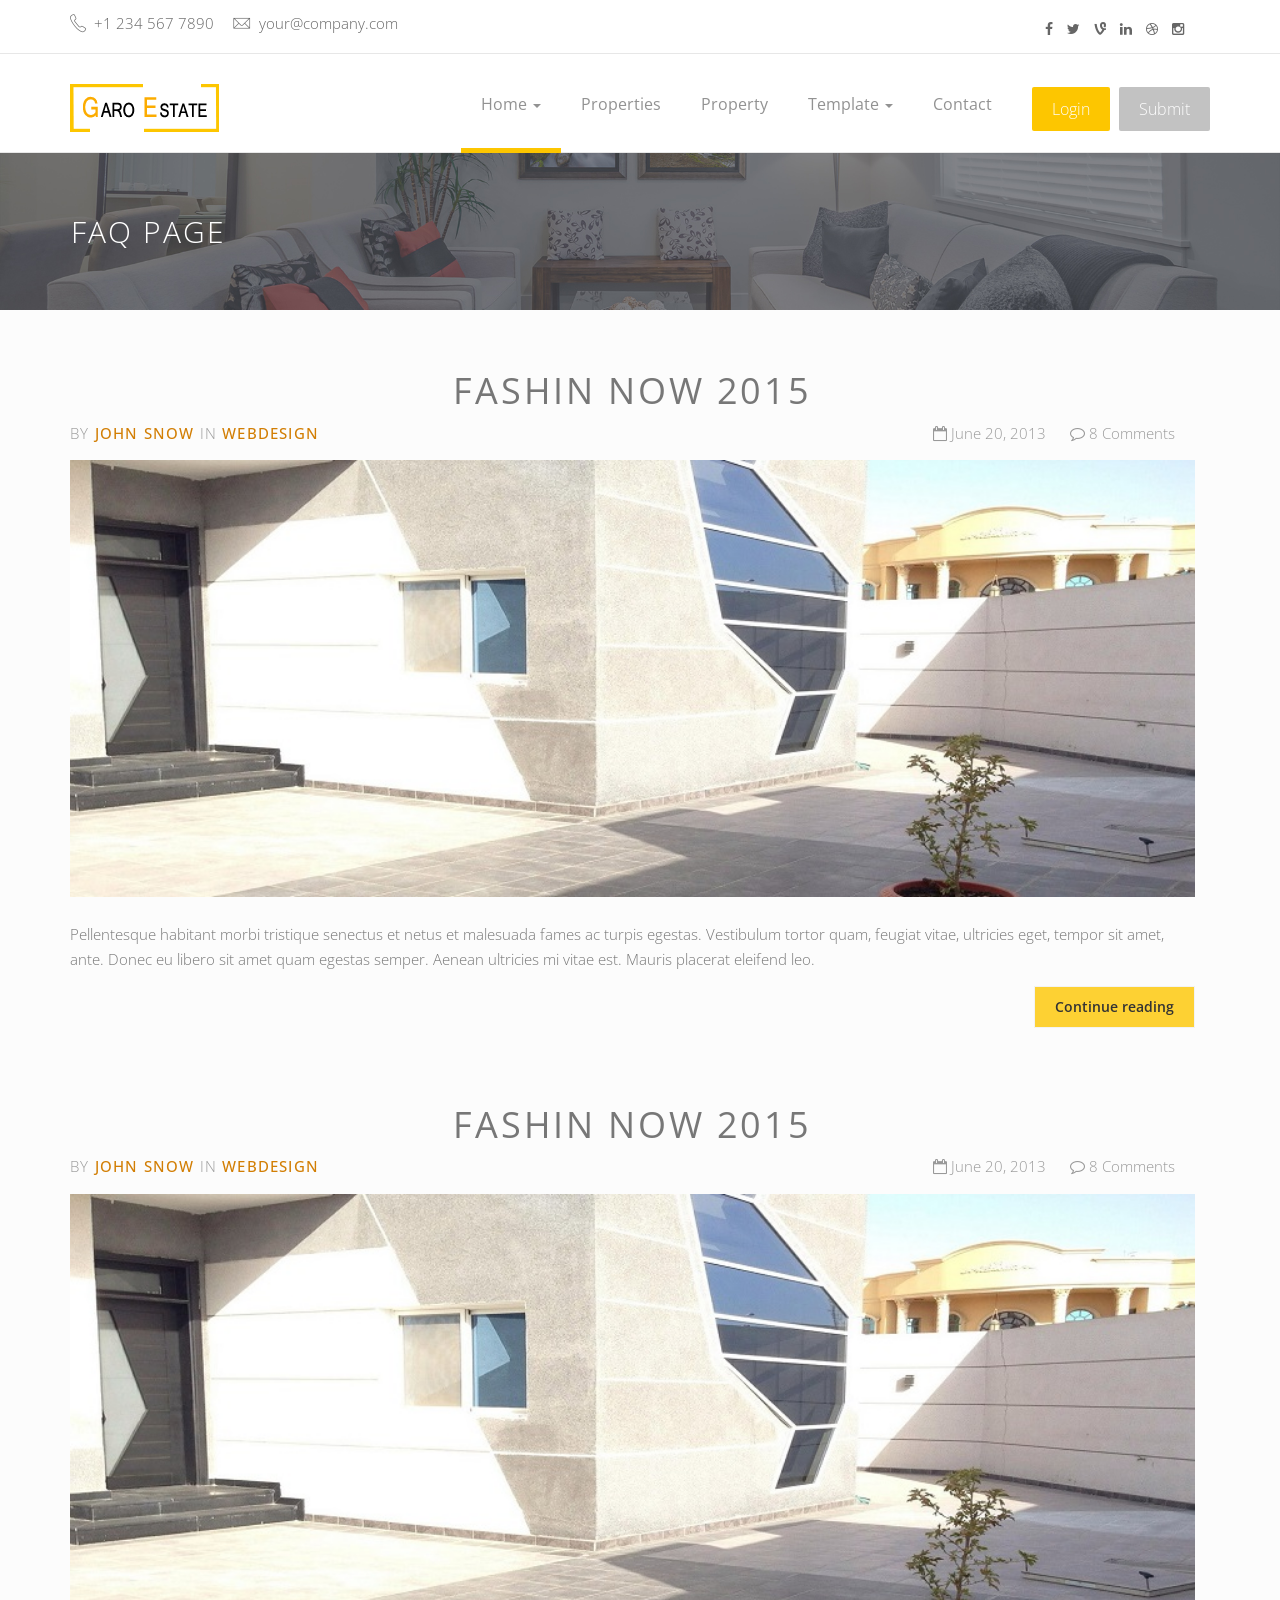
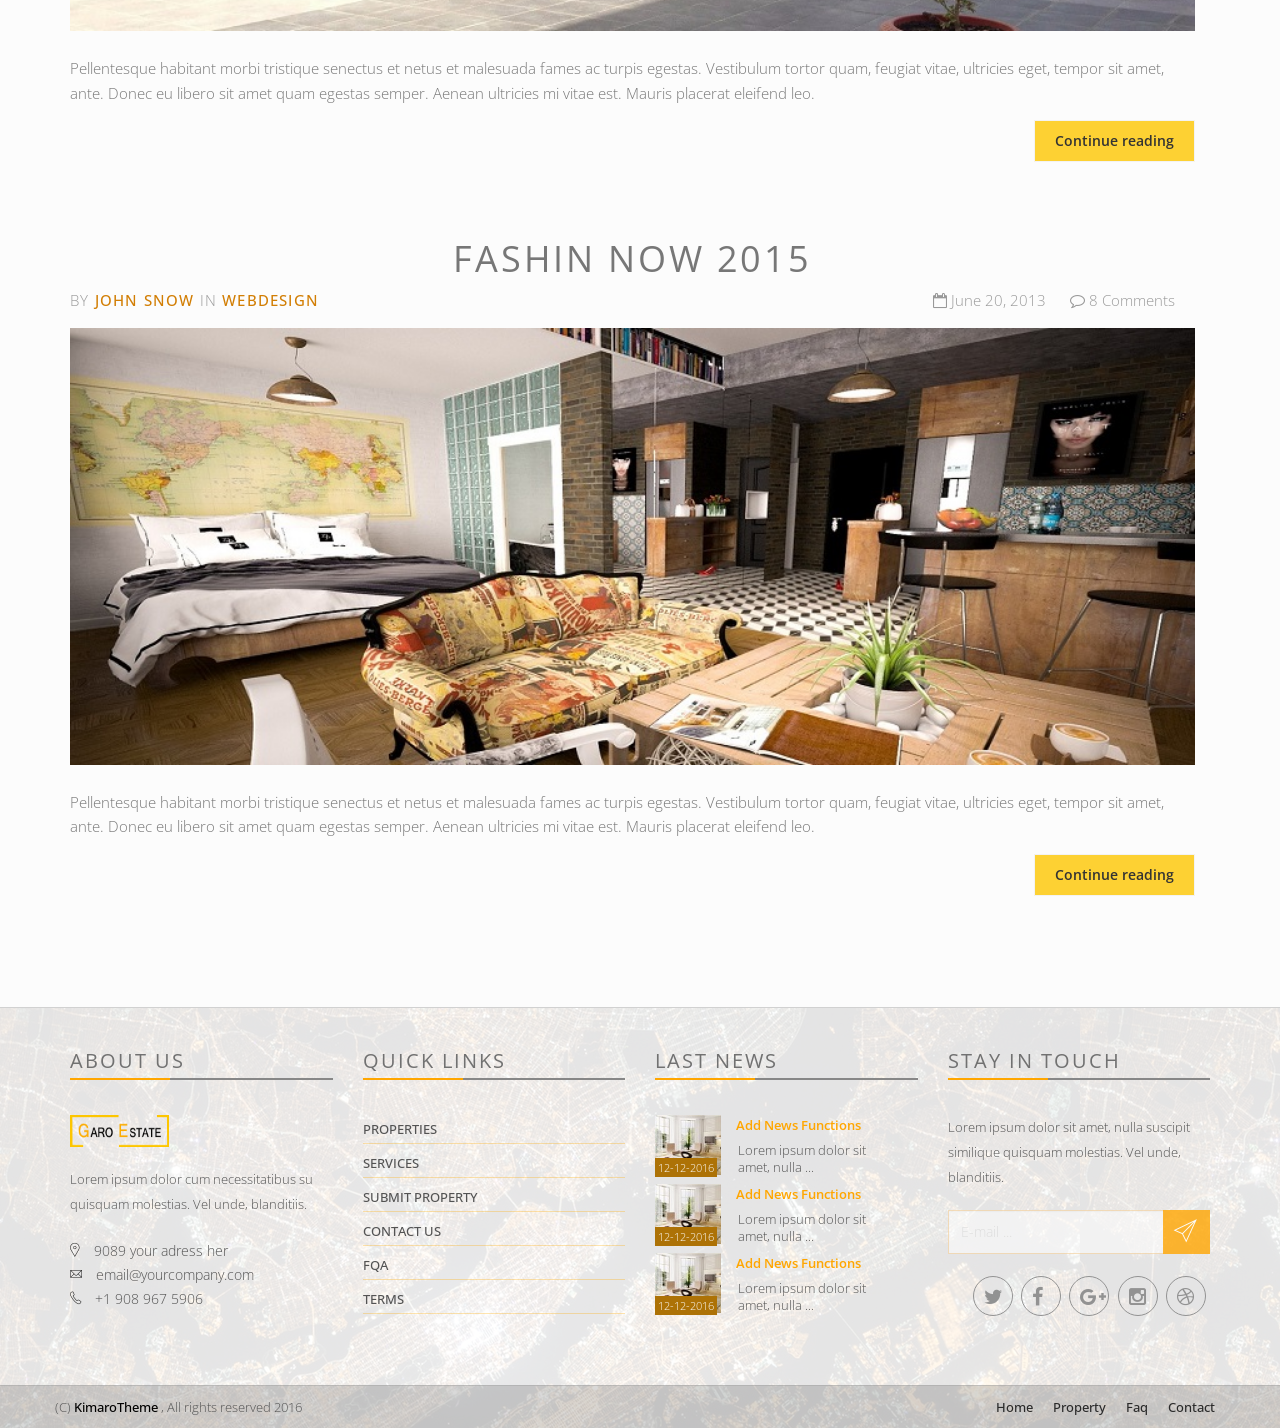
<file: GOSUIC/WebContent/blog.html>
<!DOCTYPE html>
<!--[if lt IE 7]>      <html class="no-js lt-ie9 lt-ie8 lt-ie7"> <![endif]-->
<!--[if IE 7]>         <html class="no-js lt-ie9 lt-ie8"> <![endif]-->
<!--[if IE 8]>         <html class="no-js lt-ie9"> <![endif]-->
<!--[if gt IE 8]><!--> 
<html class="no-js"> <!--<![endif]-->
    <head>
         <meta charset="utf-8">
        <meta http-equiv="X-UA-Compatible" content="IE=edge">
        <title>GARO ESTATE | Full blog page</title>
        <meta name="description" content="company is a real-estate template">
        <meta name="author" content="Kimarotec">
        <meta name="keyword" content="html5, css, bootstrap, property, real-estate theme , bootstrap template">
        <meta name="viewport" content="width=device-width, initial-scale=1">

        <link href='http://fonts.googleapis.com/css?family=Open+Sans:400,300,700,800' rel='stylesheet' type='text/css'>

        <!-- Place favicon.ico and apple-touch-icon.png in the root directory -->
        <link rel="shortcut icon" href="favicon.ico" type="image/x-icon">
        <link rel="icon" href="favicon.ico" type="image/x-icon">

        <link rel="stylesheet" href="assets/css/normalize.css">
        <link rel="stylesheet" href="assets/css/font-awesome.min.css">
        <link rel="stylesheet" href="assets/css/fontello.css">
        <link href="assets/fonts/icon-7-stroke/css/pe-icon-7-stroke.css" rel="stylesheet">
        <link href="assets/fonts/icon-7-stroke/css/helper.css" rel="stylesheet">
        <link href="assets/css/animate.css" rel="stylesheet" media="screen">
        <link rel="stylesheet" href="assets/css/bootstrap-select.min.css"> 
        <link rel="stylesheet" href="bootstrap/css/bootstrap.min.css">
        <link rel="stylesheet" href="assets/css/icheck.min_all.css">
        <link rel="stylesheet" href="assets/css/price-range.css">
        <link rel="stylesheet" href="assets/css/owl.carousel.css">  
        <link rel="stylesheet" href="assets/css/owl.theme.css">
        <link rel="stylesheet" href="assets/css/owl.transitions.css">
        <link rel="stylesheet" href="assets/css/style.css">
        <link rel="stylesheet" href="assets/css/responsive.css">
    </head>
    <body>

        <div id="preloader">
            <div id="status">&nbsp;</div>
        </div>
        <!-- Body content -->

        <div class="header-connect">
            <div class="container">
                <div class="row">
                    <div class="col-md-5 col-sm-8  col-xs-12">
                        <div class="header-half header-call">
                            <p>
                                <span><i class="pe-7s-call"></i> +1 234 567 7890</span>
                                <span><i class="pe-7s-mail"></i> your@company.com</span>
                            </p>
                        </div>
                    </div>
                    <div class="col-md-2 col-md-offset-5  col-sm-3 col-sm-offset-1  col-xs-12">
                        <div class="header-half header-social">
                            <ul class="list-inline">
                                <li><a href="#"><i class="fa fa-facebook"></i></a></li>
                                <li><a href="#"><i class="fa fa-twitter"></i></a></li>
                                <li><a href="#"><i class="fa fa-vine"></i></a></li>
                                <li><a href="#"><i class="fa fa-linkedin"></i></a></li>
                                <li><a href="#"><i class="fa fa-dribbble"></i></a></li>
                                <li><a href="#"><i class="fa fa-instagram"></i></a></li>
                            </ul>
                        </div>
                    </div>
                </div>
            </div>
        </div>           
        <!--End top header -->

        <nav class="navbar navbar-default ">
            <div class="container">
                <!-- Brand and toggle get grouped for better mobile display -->
                <div class="navbar-header">
                    <button type="button" class="navbar-toggle collapsed" data-toggle="collapse" data-target="#navigation">
                        <span class="sr-only">Toggle navigation</span>
                        <span class="icon-bar"></span>
                        <span class="icon-bar"></span>
                        <span class="icon-bar"></span>
                    </button>
                    <a class="navbar-brand" href="index.html"><img src="assets/img/logo.png" alt=""></a>
                </div>

                <!-- Collect the nav links, forms, and other content for toggling -->
                <div class="collapse navbar-collapse yamm" id="navigation">
                    <div class="button navbar-right">
                        <button class="navbar-btn nav-button wow bounceInRight login" onclick=" window.open('register.html')" data-wow-delay="0.4s">Login</button>
                        <button class="navbar-btn nav-button wow fadeInRight" onclick=" window.open('submit-property.html')" data-wow-delay="0.5s">Submit</button>
                    </div>
                    <ul class="main-nav nav navbar-nav navbar-right">
                        <li class="dropdown ymm-sw " data-wow-delay="0.1s">
                            <a href="index.html" class="dropdown-toggle active" data-toggle="dropdown" data-hover="dropdown" data-delay="200">Home <b class="caret"></b></a>
                            <ul class="dropdown-menu navbar-nav">
                                <li>
                                    <a href="index-2.html">Home Style 2</a>
                                </li>
                                <li>
                                    <a href="index-3.html">Home Style 3</a>
                                </li>
                                <li>
                                    <a href="index-4.html">Home Style 4</a>
                                </li>
                                <li>
                                    <a href="index-5.html">Home Style 5</a>
                                </li>

                            </ul>
                        </li>

                        <li class="wow fadeInDown" data-wow-delay="0.1s"><a class="" href="properties.html">Properties</a></li>
                        <li class="wow fadeInDown" data-wow-delay="0.1s"><a class="" href="property.html">Property</a></li>
                        <li class="dropdown yamm-fw" data-wow-delay="0.1s">
                            <a href="#" class="dropdown-toggle" data-toggle="dropdown" data-hover="dropdown" data-delay="200">Template <b class="caret"></b></a>
                            <ul class="dropdown-menu">
                                <li>
                                    <div class="yamm-content">
                                        <div class="row">
                                            <div class="col-sm-3">
                                                <h5>Home pages</h5>
                                                <ul>
                                                    <li>
                                                        <a href="index.html">Home Style 1</a>
                                                    </li>
                                                    <li>
                                                        <a href="index-2.html">Home Style 2</a>
                                                    </li>
                                                    <li>
                                                        <a href="index-3.html">Home Style 3</a>
                                                    </li>
                                                    <li>
                                                        <a href="index-4.html">Home Style 4</a>
                                                    </li>
                                                    <li>
                                                        <a href="index-5.html">Home Style 5</a>
                                                    </li>
                                                </ul>
                                            </div>
                                            <div class="col-sm-3">
                                                <h5>Pages and blog</h5>
                                                <ul>
                                                    <li><a href="blog.html">Blog listing</a>  </li>
                                                    <li><a href="single.html">Blog Post (full)</a>  </li>
                                                    <li><a href="single-right.html">Blog Post (Right)</a>  </li>
                                                    <li><a href="single-left.html">Blog Post (left)</a>  </li>
                                                    <li><a href="contact.html">Contact style (1)</a> </li>
                                                    <li><a href="contact-3.html">Contact style (2)</a> </li>
                                                    <li><a href="contact_3.html">Contact style (3)</a> </li>
                                                    <li><a href="faq.html">FAQ page</a> </li> 
                                                    <li><a href="404.html">404 page</a>  </li>
                                                </ul>
                                            </div>
                                            <div class="col-sm-3">
                                                <h5>Property</h5>
                                                <ul>
                                                    <li><a href="property-1.html">Property pages style (1)</a> </li>
                                                    <li><a href="property-2.html">Property pages style (2)</a> </li>
                                                    <li><a href="property-3.html">Property pages style (3)</a> </li>
                                                </ul>

                                                <h5>Properties list</h5>
                                                <ul>
                                                    <li><a href="properties.html">Properties list style (1)</a> </li> 
                                                    <li><a href="properties-2.html">Properties list style (2)</a> </li> 
                                                    <li><a href="properties-3.html">Properties list style (3)</a> </li> 
                                                </ul>                                               
                                            </div>
                                            <div class="col-sm-3">
                                                <h5>Property process</h5>
                                                <ul> 
                                                    <li><a href="submit-property.html">Submit - step 1</a> </li>
                                                    <li><a href="submit-property.html">Submit - step 2</a> </li>
                                                    <li><a href="submit-property.html">Submit - step 3</a> </li> 
                                                </ul>
                                                <h5>User account</h5>
                                                <ul>
                                                    <li><a href="register.html">Register / login</a>   </li>
                                                    <li><a href="user-properties.html">Your properties</a>  </li>
                                                    <li><a href="submit-property.html">Submit property</a>  </li>
                                                    <li><a href="change-password.html">Change password</a> </li>
                                                    <li><a href="user-profile.html">Your profile</a>  </li>
                                                </ul>
                                            </div>
                                        </div>
                                    </div>
                                    <!-- /.yamm-content -->
                                </li>
                            </ul>
                        </li>

                        <li class="wow fadeInDown" data-wow-delay="0.4s"><a href="contact.html">Contact</a></li>
                    </ul>
                </div><!-- /.navbar-collapse -->
            </div><!-- /.container-fluid -->
        </nav>
        <!-- End of nav bar -->

        <div class="page-head"> 
            <div class="container">
                <div class="row">
                    <div class="page-head-content">
                        <h1 class="page-title">FAQ PAge</h1>               
                    </div>
                </div>
            </div>
        </div>
        <!-- End page header -->

        <div class="content-area blog-page padding-top-40" style="background-color: #FCFCFC; padding-bottom: 55px;">
            <div class="container">   
                <div class="row">
                    <div class="blog-lst col-md-12 pl0">
                        <section class="post">
                            <div class="text-center padding-b-50">
                                <h2 class="wow fadeInLeft animated">FASHIN NOW 2015</h2>
                                <div class="title-line wow fadeInRight animated"></div>
                            </div>

                            <div class="row">
                                <div class="col-sm-6">
                                    <p class="author-category">
                                        By <a href="#">John Snow</a>
                                        in <a href="blog.html">Webdesign</a>
                                    </p>
                                </div>
                                <div class="col-sm-6 right" >
                                    <p class="date-comments">
                                        <a href="single.html"><i class="fa fa-calendar-o"></i> June 20, 2013</a>
                                        <a href="single.html"><i class="fa fa-comment-o"></i> 8 Comments</a>
                                    </p>
                                </div>
                            </div>
                            <div class="image wow fadeInLeft animated">
                                <a href="single.html">
                                    <img src="assets/img/blog2.jpg" class="img-responsive" alt="Example blog post alt">
                                </a>
                            </div>
                            <p class="intro">Pellentesque habitant morbi tristique senectus et netus et malesuada fames ac turpis egestas. Vestibulum tortor quam, feugiat vitae, ultricies eget, tempor sit amet, ante. Donec eu libero sit amet quam egestas semper. Aenean ultricies mi vitae est. Mauris placerat eleifend leo.</p>
                            <p class="read-more">
                                <a href="single.html" class="btn btn-default btn-border">Continue reading</a>
                            </p>
                        </section>   

                        <section class="post">
                            <div class="text-center padding-b-50">
                                <h2  class="wow fadeInLeft animated">FASHIN NOW 2015</h2>
                                <div class="title-line wow fadeInRight animated"></div>
                            </div>

                            <div class="row">
                                <div class="col-sm-6">
                                    <p class="author-category">
                                        By <a href="#">John Snow</a>
                                        in <a href="blog.html">Webdesign</a>
                                    </p>
                                </div>
                                <div class="col-sm-6 right" >
                                    <p class="date-comments">
                                        <a href="single.html"><i class="fa fa-calendar-o"></i> June 20, 2013</a>
                                        <a href="single.html"><i class="fa fa-comment-o"></i> 8 Comments</a>
                                    </p>
                                </div>
                            </div>
                            <div class="image wow fadeInLeft animated">
                                <a href="single.html">
                                    <img src="assets/img/blog2.jpg" class="img-responsive" alt="Example blog post alt">
                                </a>
                            </div>
                            <p class="intro">Pellentesque habitant morbi tristique senectus et netus et malesuada fames ac turpis egestas. Vestibulum tortor quam, feugiat vitae, ultricies eget, tempor sit amet, ante. Donec eu libero sit amet quam egestas semper. Aenean ultricies mi vitae est. Mauris placerat eleifend leo.</p>
                            <p class="read-more">
                                <a href="single.html" class="btn btn-default btn-border">Continue reading</a>
                            </p>
                        </section>  

                        <section class="post">
                            <div class="text-center padding-b-50">
                                <h2  class="wow fadeInLeft animated">FASHIN NOW 2015</h2>
                                <div  class="title-line wow fadeInRight animated"></div>
                            </div>

                            <div class="row">
                                <div class="col-sm-6">
                                    <p class="author-category">
                                        By <a href="#">John Snow</a>
                                        in <a href="blog.html">Webdesign</a>
                                    </p>
                                </div>
                                <div class="col-sm-6 right" >
                                    <p class="date-comments">
                                        <a href="single.html"><i class="fa fa-calendar-o"></i> June 20, 2013</a>
                                        <a href="single.html"><i class="fa fa-comment-o"></i> 8 Comments</a>
                                    </p>
                                </div>
                            </div>
                            <div class="image wow fadeInLeft animated">
                                <a href="single.html">
                                    <img src="assets/img/blog1.jpg" class="img-responsive" alt="Example blog post alt">
                                </a>
                            </div>
                            <p class="intro">Pellentesque habitant morbi tristique senectus et netus et malesuada fames ac turpis egestas. Vestibulum tortor quam, feugiat vitae, ultricies eget, tempor sit amet, ante. Donec eu libero sit amet quam egestas semper. Aenean ultricies mi vitae est. Mauris placerat eleifend leo.</p>
                            <p class="read-more">
                                <a href="single.html" class="btn btn-default btn-border">Continue reading</a>
                            </p>
                        </section>  

                    </div>  
                </div>

            </div>
        </div>

     <!-- Footer area-->
        <div class="footer-area">

            <div class=" footer">
                <div class="container">
                    <div class="row">

                        <div class="col-md-3 col-sm-6 wow fadeInRight animated">
                            <div class="single-footer">
                                <h4>About us </h4>
                                <div class="footer-title-line"></div>

                                <img src="assets/img/footer-logo.png" alt="" class="wow pulse" data-wow-delay="1s">
                                <p>Lorem ipsum dolor cum necessitatibus su quisquam molestias. Vel unde, blanditiis.</p>
                                <ul class="footer-adress">
                                    <li><i class="pe-7s-map-marker strong"> </i> 9089 your adress her</li>
                                    <li><i class="pe-7s-mail strong"> </i> email@yourcompany.com</li>
                                    <li><i class="pe-7s-call strong"> </i> +1 908 967 5906</li>
                                </ul>
                            </div>
                        </div>
                        <div class="col-md-3 col-sm-6 wow fadeInRight animated">
                            <div class="single-footer">
                                <h4>Quick links </h4>
                                <div class="footer-title-line"></div>
                                <ul class="footer-menu">
                                    <li><a href="properties.html">Properties</a>  </li> 
                                    <li><a href="#">Services</a>  </li> 
                                    <li><a href="submit-property.html">Submit property </a></li> 
                                    <li><a href="contact.html">Contact us</a></li> 
                                    <li><a href="faq.html">fqa</a>  </li> 
                                    <li><a href="faq.html">Terms </a>  </li> 
                                </ul>
                            </div>
                        </div>
                        <div class="col-md-3 col-sm-6 wow fadeInRight animated">
                            <div class="single-footer">
                                <h4>Last News</h4>
                                <div class="footer-title-line"></div>
                                <ul class="footer-blog">
                                    <li>
                                        <div class="col-md-3 col-sm-4 col-xs-4 blg-thumb p0">
                                            <a href="single.html">
                                                <img src="assets/img/demo/small-proerty-2.jpg">
                                            </a>
                                            <span class="blg-date">12-12-2016</span>

                                        </div>
                                        <div class="col-md-8  col-sm-8 col-xs-8  blg-entry">
                                            <h6> <a href="single.html">Add news functions </a></h6> 
                                            <p style="line-height: 17px; padding: 8px 2px;">Lorem ipsum dolor sit amet, nulla ...</p>
                                        </div>
                                    </li> 

                                    <li>
                                        <div class="col-md-3 col-sm-4 col-xs-4 blg-thumb p0">
                                            <a href="single.html">
                                                <img src="assets/img/demo/small-proerty-2.jpg">
                                            </a>
                                            <span class="blg-date">12-12-2016</span>

                                        </div>
                                        <div class="col-md-8  col-sm-8 col-xs-8  blg-entry">
                                            <h6> <a href="single.html">Add news functions </a></h6> 
                                            <p style="line-height: 17px; padding: 8px 2px;">Lorem ipsum dolor sit amet, nulla ...</p>
                                        </div>
                                    </li> 

                                    <li>
                                        <div class="col-md-3 col-sm-4 col-xs-4 blg-thumb p0">
                                            <a href="single.html">
                                                <img src="assets/img/demo/small-proerty-2.jpg">
                                            </a>
                                            <span class="blg-date">12-12-2016</span>

                                        </div>
                                        <div class="col-md-8  col-sm-8 col-xs-8  blg-entry">
                                            <h6> <a href="single.html">Add news functions </a></h6> 
                                            <p style="line-height: 17px; padding: 8px 2px;">Lorem ipsum dolor sit amet, nulla ...</p>
                                        </div>
                                    </li> 


                                </ul>
                            </div>
                        </div>
                        <div class="col-md-3 col-sm-6 wow fadeInRight animated">
                            <div class="single-footer news-letter">
                                <h4>Stay in touch</h4>
                                <div class="footer-title-line"></div>
                                <p>Lorem ipsum dolor sit amet, nulla  suscipit similique quisquam molestias. Vel unde, blanditiis.</p>

                                <form>
                                    <div class="input-group">
                                        <input class="form-control" type="text" placeholder="E-mail ... ">
                                        <span class="input-group-btn">
                                            <button class="btn btn-primary subscribe" type="button"><i class="pe-7s-paper-plane pe-2x"></i></button>
                                        </span>
                                    </div>
                                    <!-- /input-group -->
                                </form> 

                                <div class="social pull-right"> 
                                    <ul>
                                        <li><a class="wow fadeInUp animated" href="https://twitter.com/kimarotec"><i class="fa fa-twitter"></i></a></li>
                                        <li><a class="wow fadeInUp animated" href="https://www.facebook.com/kimarotec" data-wow-delay="0.2s"><i class="fa fa-facebook"></i></a></li>
                                        <li><a class="wow fadeInUp animated" href="https://plus.google.com/kimarotec" data-wow-delay="0.3s"><i class="fa fa-google-plus"></i></a></li>
                                        <li><a class="wow fadeInUp animated" href="https://instagram.com/kimarotec" data-wow-delay="0.4s"><i class="fa fa-instagram"></i></a></li>
                                        <li><a class="wow fadeInUp animated" href="https://instagram.com/kimarotec" data-wow-delay="0.6s"><i class="fa fa-dribbble"></i></a></li>
                                    </ul> 
                                </div>
                            </div>
                        </div>

                    </div>
                </div>
            </div>

            <div class="footer-copy text-center">
                <div class="container">
                    <div class="row">
                        <div class="pull-left">
                            <span> (C) <a href="http://www.KimaroTec.com">KimaroTheme</a> , All rights reserved 2016  </span> 
                        </div> 
                        <div class="bottom-menu pull-right"> 
                            <ul> 
                                <li><a class="wow fadeInUp animated" href="#" data-wow-delay="0.2s">Home</a></li>
                                <li><a class="wow fadeInUp animated" href="#" data-wow-delay="0.3s">Property</a></li>
                                <li><a class="wow fadeInUp animated" href="#" data-wow-delay="0.4s">Faq</a></li>
                                <li><a class="wow fadeInUp animated" href="#" data-wow-delay="0.6s">Contact</a></li>
                            </ul> 
                        </div>
                    </div>
                </div>
            </div>

        </div>

        <script src="assets/js/modernizr-2.6.2.min.js"></script>

        <script src="assets/js/jquery-1.10.2.min.js"></script> 
        <script src="bootstrap/js/bootstrap.min.js"></script>
        <script src="assets/js/bootstrap-select.min.js"></script>
        <script src="assets/js/bootstrap-hover-dropdown.js"></script>

        <script src="assets/js/easypiechart.min.js"></script>
        <script src="assets/js/jquery.easypiechart.min.js"></script>

        <script src="assets/js/owl.carousel.min.js"></script>
        <script src="assets/js/wow.js"></script>

        <script src="assets/js/icheck.min.js"></script>
        <script src="assets/js/price-range.js"></script>

        <script src="assets/js/main.js"></script>

    </body>
</html>
</file>
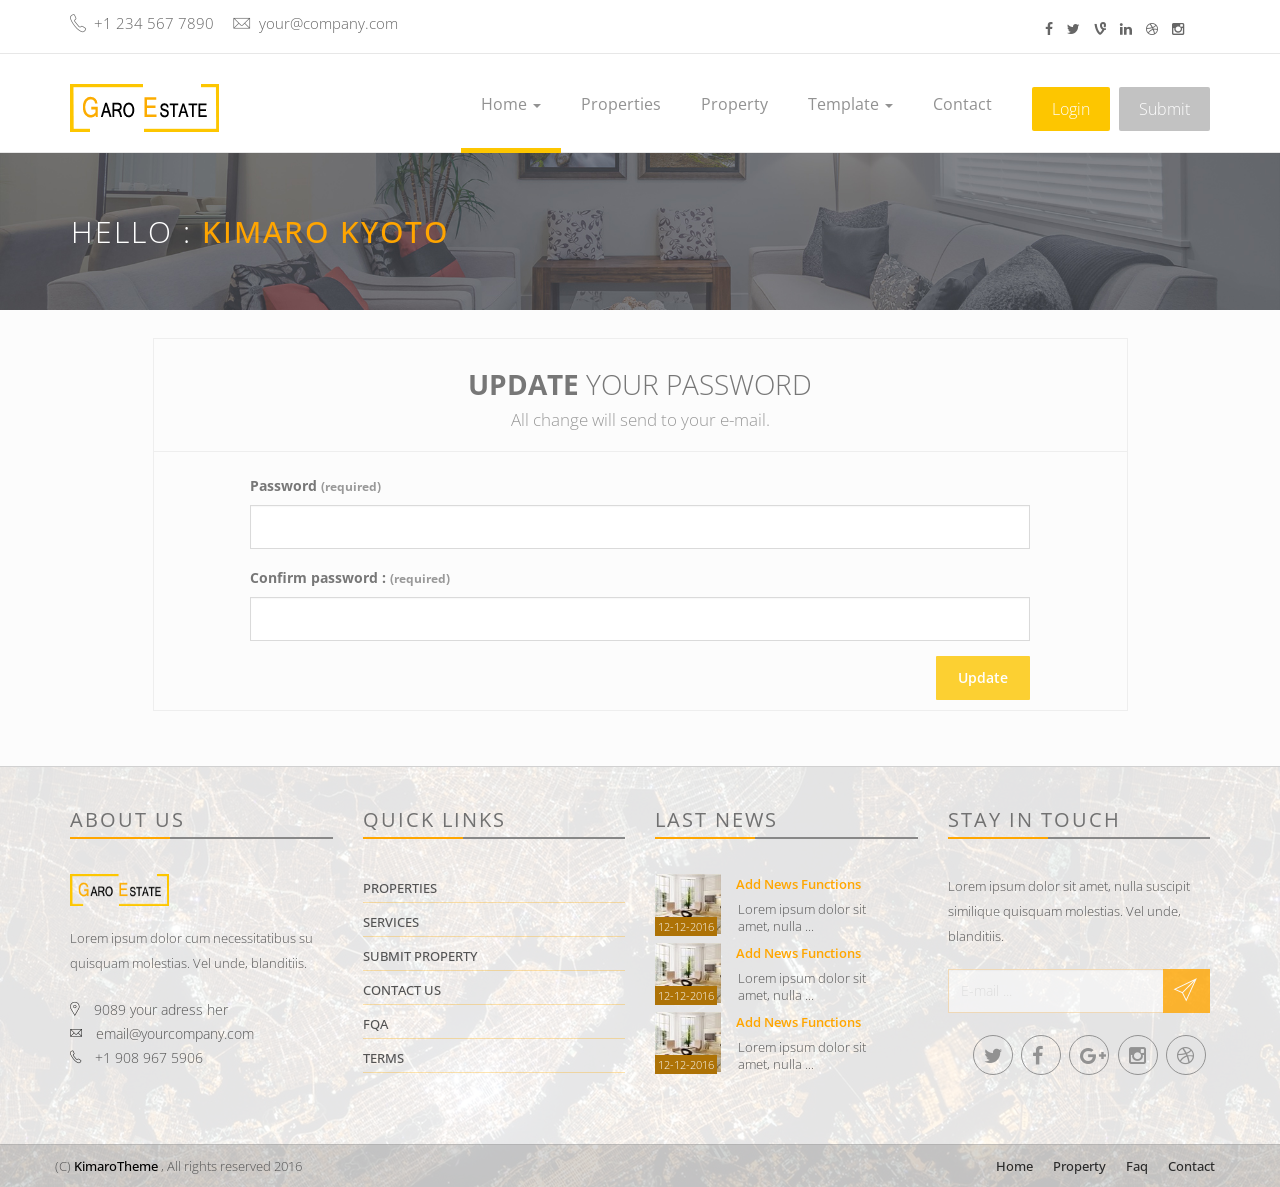
<file: GOSUIC/WebContent/change-password.html>
<!DOCTYPE html>
<!--[if lt IE 7]>      <html class="no-js lt-ie9 lt-ie8 lt-ie7"> <![endif]-->
<!--[if IE 7]>         <html class="no-js lt-ie9 lt-ie8"> <![endif]-->
<!--[if IE 8]>         <html class="no-js lt-ie9"> <![endif]-->
<!--[if gt IE 8]><!--> 
<html class="no-js"> <!--<![endif]-->
    <head>
         <meta charset="utf-8">
        <meta http-equiv="X-UA-Compatible" content="IE=edge">
        <title>GARO ESTATE | Change password page</title>
        <meta name="description" content="company is a real-estate template">
        <meta name="author" content="Kimarotec">
        <meta name="keyword" content="html5, css, bootstrap, property, real-estate theme , bootstrap template">
        <meta name="viewport" content="width=device-width, initial-scale=1">

        <link href='http://fonts.googleapis.com/css?family=Open+Sans:400,300,700,800' rel='stylesheet' type='text/css'>

        <!-- Place favicon.ico and apple-touch-icon.png in the root directory -->
        <link rel="shortcut icon" href="favicon.ico" type="image/x-icon">
        <link rel="icon" href="favicon.ico" type="image/x-icon">

        <link rel="stylesheet" href="assets/css/normalize.css">
        <link rel="stylesheet" href="assets/css/font-awesome.min.css">
        <link rel="stylesheet" href="assets/css/fontello.css">
        <link href="assets/fonts/icon-7-stroke/css/pe-icon-7-stroke.css" rel="stylesheet">
        <link href="assets/fonts/icon-7-stroke/css/helper.css" rel="stylesheet">
        <link href="assets/css/animate.css" rel="stylesheet" media="screen">
        <link rel="stylesheet" href="assets/css/bootstrap-select.min.css"> 
        <link rel="stylesheet" href="bootstrap/css/bootstrap.min.css">
        <link rel="stylesheet" href="assets/css/icheck.min_all.css">
        <link rel="stylesheet" href="assets/css/price-range.css">
        <link rel="stylesheet" href="assets/css/owl.carousel.css">  
        <link rel="stylesheet" href="assets/css/owl.theme.css">
        <link rel="stylesheet" href="assets/css/owl.transitions.css">
        <link rel="stylesheet" href="assets/css/style.css">
        <link rel="stylesheet" href="assets/css/responsive.css">
    </head>
    <body>

        <div id="preloader">
            <div id="status">&nbsp;</div>
        </div>
        <!-- Body content -->

        <div class="header-connect">
            <div class="container">
                <div class="row">
                    <div class="col-md-5 col-sm-8  col-xs-12">
                        <div class="header-half header-call">
                            <p>
                                <span><i class="pe-7s-call"></i> +1 234 567 7890</span>
                                <span><i class="pe-7s-mail"></i> your@company.com</span>
                            </p>
                        </div>
                    </div>
                    <div class="col-md-2 col-md-offset-5  col-sm-3 col-sm-offset-1  col-xs-12">
                        <div class="header-half header-social">
                            <ul class="list-inline">
                                <li><a href="#"><i class="fa fa-facebook"></i></a></li>
                                <li><a href="#"><i class="fa fa-twitter"></i></a></li>
                                <li><a href="#"><i class="fa fa-vine"></i></a></li>
                                <li><a href="#"><i class="fa fa-linkedin"></i></a></li>
                                <li><a href="#"><i class="fa fa-dribbble"></i></a></li>
                                <li><a href="#"><i class="fa fa-instagram"></i></a></li>
                            </ul>
                        </div>
                    </div>
                </div>
            </div>
        </div>         
        <!--End top header -->

        <nav class="navbar navbar-default ">
            <div class="container">
                <!-- Brand and toggle get grouped for better mobile display -->
                <div class="navbar-header">
                    <button type="button" class="navbar-toggle collapsed" data-toggle="collapse" data-target="#navigation">
                        <span class="sr-only">Toggle navigation</span>
                        <span class="icon-bar"></span>
                        <span class="icon-bar"></span>
                        <span class="icon-bar"></span>
                    </button>
                    <a class="navbar-brand" href="index.html"><img src="assets/img/logo.png" alt=""></a>
                </div>

                <!-- Collect the nav links, forms, and other content for toggling -->
                <div class="collapse navbar-collapse yamm" id="navigation">
                    <div class="button navbar-right">
                        <button class="navbar-btn nav-button wow bounceInRight login" onclick=" window.open('register.html')" data-wow-delay="0.4s">Login</button>
                        <button class="navbar-btn nav-button wow fadeInRight" onclick=" window.open('submit-property.html')" data-wow-delay="0.5s">Submit</button>
                    </div>
                    <ul class="main-nav nav navbar-nav navbar-right">
                        <li class="dropdown ymm-sw " data-wow-delay="0.1s">
                            <a href="index.html" class="dropdown-toggle active" data-toggle="dropdown" data-hover="dropdown" data-delay="200">Home <b class="caret"></b></a>
                            <ul class="dropdown-menu navbar-nav">
                                <li>
                                    <a href="index-2.html">Home Style 2</a>
                                </li>
                                <li>
                                    <a href="index-3.html">Home Style 3</a>
                                </li>
                                <li>
                                    <a href="index-4.html">Home Style 4</a>
                                </li>
                                <li>
                                    <a href="index-5.html">Home Style 5</a>
                                </li>

                            </ul>
                        </li>

                        <li class="wow fadeInDown" data-wow-delay="0.1s"><a class="" href="properties.html">Properties</a></li>
                        <li class="wow fadeInDown" data-wow-delay="0.1s"><a class="" href="property.html">Property</a></li>
                        <li class="dropdown yamm-fw" data-wow-delay="0.1s">
                            <a href="#" class="dropdown-toggle" data-toggle="dropdown" data-hover="dropdown" data-delay="200">Template <b class="caret"></b></a>
                            <ul class="dropdown-menu">
                                <li>
                                    <div class="yamm-content">
                                        <div class="row">
                                            <div class="col-sm-3">
                                                <h5>Home pages</h5>
                                                <ul>
                                                    <li>
                                                        <a href="index.html">Home Style 1</a>
                                                    </li>
                                                    <li>
                                                        <a href="index-2.html">Home Style 2</a>
                                                    </li>
                                                    <li>
                                                        <a href="index-3.html">Home Style 3</a>
                                                    </li>
                                                    <li>
                                                        <a href="index-4.html">Home Style 4</a>
                                                    </li>
                                                    <li>
                                                        <a href="index-5.html">Home Style 5</a>
                                                    </li>
                                                </ul>
                                            </div>
                                            <div class="col-sm-3">
                                                <h5>Pages and blog</h5>
                                                <ul>
                                                    <li><a href="blog.html">Blog listing</a>  </li>
                                                    <li><a href="single.html">Blog Post (full)</a>  </li>
                                                    <li><a href="single-right.html">Blog Post (Right)</a>  </li>
                                                    <li><a href="single-left.html">Blog Post (left)</a>  </li>
                                                    <li><a href="contact.html">Contact style (1)</a> </li>
                                                    <li><a href="contact-3.html">Contact style (2)</a> </li>
                                                    <li><a href="contact_3.html">Contact style (3)</a> </li>
                                                    <li><a href="faq.html">FAQ page</a> </li> 
                                                    <li><a href="404.html">404 page</a>  </li>
                                                </ul>
                                            </div>
                                            <div class="col-sm-3">
                                                <h5>Property</h5>
                                                <ul>
                                                    <li><a href="property-1.html">Property pages style (1)</a> </li>
                                                    <li><a href="property-2.html">Property pages style (2)</a> </li>
                                                    <li><a href="property-3.html">Property pages style (3)</a> </li>
                                                </ul>

                                                <h5>Properties list</h5>
                                                <ul>
                                                    <li><a href="properties.html">Properties list style (1)</a> </li> 
                                                    <li><a href="properties-2.html">Properties list style (2)</a> </li> 
                                                    <li><a href="properties-3.html">Properties list style (3)</a> </li> 
                                                </ul>                                               
                                            </div>
                                            <div class="col-sm-3">
                                                <h5>Property process</h5>
                                                <ul> 
                                                    <li><a href="submit-property.html">Submit - step 1</a> </li>
                                                    <li><a href="submit-property.html">Submit - step 2</a> </li>
                                                    <li><a href="submit-property.html">Submit - step 3</a> </li> 
                                                </ul>
                                                <h5>User account</h5>
                                                <ul>
                                                    <li><a href="register.html">Register / login</a>   </li>
                                                    <li><a href="user-properties.html">Your properties</a>  </li>
                                                    <li><a href="submit-property.html">Submit property</a>  </li>
                                                    <li><a href="change-password.html">Change password</a> </li>
                                                    <li><a href="user-profile.html">Your profile</a>  </li>
                                                </ul>
                                            </div>
                                        </div>
                                    </div>
                                    <!-- /.yamm-content -->
                                </li>
                            </ul>
                        </li>

                        <li class="wow fadeInDown" data-wow-delay="0.4s"><a href="contact.html">Contact</a></li>
                    </ul>
                </div><!-- /.navbar-collapse -->
            </div><!-- /.container-fluid -->
        </nav>
        <!-- End of nav bar -->

        <div class="page-head"> 
            <div class="container">
                <div class="row">
                    <div class="page-head-content">
                        <h1 class="page-title">Hello : <span class="orange strong">Kimaro kyoto</span></h1>               
                    </div>
                </div>
            </div>
        </div>
        <!-- End page header --> 

        <!-- property area -->
        <div class="content-area user-profiel" style="background-color: #FCFCFC;">&nbsp;
            <div class="container">   
                <div class="row">
                    <div class="col-sm-10 col-sm-offset-1 profiel-container">

                        <form action="" method="">

                            <div class="profiel-header">
                                <h3>
                                    <b>UPDATE</b> YOUR PASSWORD <br>
                                    <small>All change will send to your e-mail.</small>
                                </h3>
                                <hr>
                            </div>

                            <div class="clear">

                                <div class="col-sm-10 col-sm-offset-1">
                                    <div class="form-group">
                                        <label>Password <small>(required)</small></label>
                                        <input name="Password" type="password" class="form-control">
                                    </div>
                                    <div class="form-group">
                                        <label>Confirm password : <small>(required)</small></label>
                                        <input type="password" class="form-control">
                                    </div> 
                                </div>
                                <div class="col-sm-10 col-sm-offset-1">
                                    <input type='button' class='btn btn-finish btn-primary pull-right' name='update' value='Update' />
                                </div>
                                
                            </div>
 
                    
                            
                            
                    </form>

                </div>
            </div><!-- end row -->

        </div>
    </div>

  <!-- Footer area-->
        <div class="footer-area">

            <div class=" footer">
                <div class="container">
                    <div class="row">

                        <div class="col-md-3 col-sm-6 wow fadeInRight animated">
                            <div class="single-footer">
                                <h4>About us </h4>
                                <div class="footer-title-line"></div>

                                <img src="assets/img/footer-logo.png" alt="" class="wow pulse" data-wow-delay="1s">
                                <p>Lorem ipsum dolor cum necessitatibus su quisquam molestias. Vel unde, blanditiis.</p>
                                <ul class="footer-adress">
                                    <li><i class="pe-7s-map-marker strong"> </i> 9089 your adress her</li>
                                    <li><i class="pe-7s-mail strong"> </i> email@yourcompany.com</li>
                                    <li><i class="pe-7s-call strong"> </i> +1 908 967 5906</li>
                                </ul>
                            </div>
                        </div>
                        <div class="col-md-3 col-sm-6 wow fadeInRight animated">
                            <div class="single-footer">
                                <h4>Quick links </h4>
                                <div class="footer-title-line"></div>
                                <ul class="footer-menu">
                                    <li><a href="properties.html">Properties</a>  </li> 
                                    <li><a href="#">Services</a>  </li> 
                                    <li><a href="submit-property.html">Submit property </a></li> 
                                    <li><a href="contact.html">Contact us</a></li> 
                                    <li><a href="faq.html">fqa</a>  </li> 
                                    <li><a href="faq.html">Terms </a>  </li> 
                                </ul>
                            </div>
                        </div>
                        <div class="col-md-3 col-sm-6 wow fadeInRight animated">
                            <div class="single-footer">
                                <h4>Last News</h4>
                                <div class="footer-title-line"></div>
                                <ul class="footer-blog">
                                    <li>
                                        <div class="col-md-3 col-sm-4 col-xs-4 blg-thumb p0">
                                            <a href="single.html">
                                                <img src="assets/img/demo/small-proerty-2.jpg">
                                            </a>
                                            <span class="blg-date">12-12-2016</span>

                                        </div>
                                        <div class="col-md-8  col-sm-8 col-xs-8  blg-entry">
                                            <h6> <a href="single.html">Add news functions </a></h6> 
                                            <p style="line-height: 17px; padding: 8px 2px;">Lorem ipsum dolor sit amet, nulla ...</p>
                                        </div>
                                    </li> 

                                    <li>
                                        <div class="col-md-3 col-sm-4 col-xs-4 blg-thumb p0">
                                            <a href="single.html">
                                                <img src="assets/img/demo/small-proerty-2.jpg">
                                            </a>
                                            <span class="blg-date">12-12-2016</span>

                                        </div>
                                        <div class="col-md-8  col-sm-8 col-xs-8  blg-entry">
                                            <h6> <a href="single.html">Add news functions </a></h6> 
                                            <p style="line-height: 17px; padding: 8px 2px;">Lorem ipsum dolor sit amet, nulla ...</p>
                                        </div>
                                    </li> 

                                    <li>
                                        <div class="col-md-3 col-sm-4 col-xs-4 blg-thumb p0">
                                            <a href="single.html">
                                                <img src="assets/img/demo/small-proerty-2.jpg">
                                            </a>
                                            <span class="blg-date">12-12-2016</span>

                                        </div>
                                        <div class="col-md-8  col-sm-8 col-xs-8  blg-entry">
                                            <h6> <a href="single.html">Add news functions </a></h6> 
                                            <p style="line-height: 17px; padding: 8px 2px;">Lorem ipsum dolor sit amet, nulla ...</p>
                                        </div>
                                    </li> 


                                </ul>
                            </div>
                        </div>
                        <div class="col-md-3 col-sm-6 wow fadeInRight animated">
                            <div class="single-footer news-letter">
                                <h4>Stay in touch</h4>
                                <div class="footer-title-line"></div>
                                <p>Lorem ipsum dolor sit amet, nulla  suscipit similique quisquam molestias. Vel unde, blanditiis.</p>

                                <form>
                                    <div class="input-group">
                                        <input class="form-control" type="text" placeholder="E-mail ... ">
                                        <span class="input-group-btn">
                                            <button class="btn btn-primary subscribe" type="button"><i class="pe-7s-paper-plane pe-2x"></i></button>
                                        </span>
                                    </div>
                                    <!-- /input-group -->
                                </form> 

                                <div class="social pull-right"> 
                                    <ul>
                                        <li><a class="wow fadeInUp animated" href="https://twitter.com/kimarotec"><i class="fa fa-twitter"></i></a></li>
                                        <li><a class="wow fadeInUp animated" href="https://www.facebook.com/kimarotec" data-wow-delay="0.2s"><i class="fa fa-facebook"></i></a></li>
                                        <li><a class="wow fadeInUp animated" href="https://plus.google.com/kimarotec" data-wow-delay="0.3s"><i class="fa fa-google-plus"></i></a></li>
                                        <li><a class="wow fadeInUp animated" href="https://instagram.com/kimarotec" data-wow-delay="0.4s"><i class="fa fa-instagram"></i></a></li>
                                        <li><a class="wow fadeInUp animated" href="https://instagram.com/kimarotec" data-wow-delay="0.6s"><i class="fa fa-dribbble"></i></a></li>
                                    </ul> 
                                </div>
                            </div>
                        </div>

                    </div>
                </div>
            </div>

            <div class="footer-copy text-center">
                <div class="container">
                    <div class="row">
                        <div class="pull-left">
                            <span> (C) <a href="http://www.KimaroTec.com">KimaroTheme</a> , All rights reserved 2016  </span> 
                        </div> 
                        <div class="bottom-menu pull-right"> 
                            <ul> 
                                <li><a class="wow fadeInUp animated" href="#" data-wow-delay="0.2s">Home</a></li>
                                <li><a class="wow fadeInUp animated" href="#" data-wow-delay="0.3s">Property</a></li>
                                <li><a class="wow fadeInUp animated" href="#" data-wow-delay="0.4s">Faq</a></li>
                                <li><a class="wow fadeInUp animated" href="#" data-wow-delay="0.6s">Contact</a></li>
                            </ul> 
                        </div>
                    </div>
                </div>
            </div>

        </div>

        <script src="assets/js/modernizr-2.6.2.min.js"></script>

        <script src="assets/js/jquery-1.10.2.min.js"></script> 
        <script src="bootstrap/js/bootstrap.min.js"></script>
        <script src="assets/js/bootstrap-select.min.js"></script>
        <script src="assets/js/bootstrap-hover-dropdown.js"></script>

        <script src="assets/js/easypiechart.min.js"></script>
        <script src="assets/js/jquery.easypiechart.min.js"></script>

        <script src="assets/js/owl.carousel.min.js"></script>
        <script src="assets/js/wow.js"></script>

        <script src="assets/js/icheck.min.js"></script>
        <script src="assets/js/price-range.js"></script>

        <script src="assets/js/main.js"></script>

    </body>
</html>
</file>
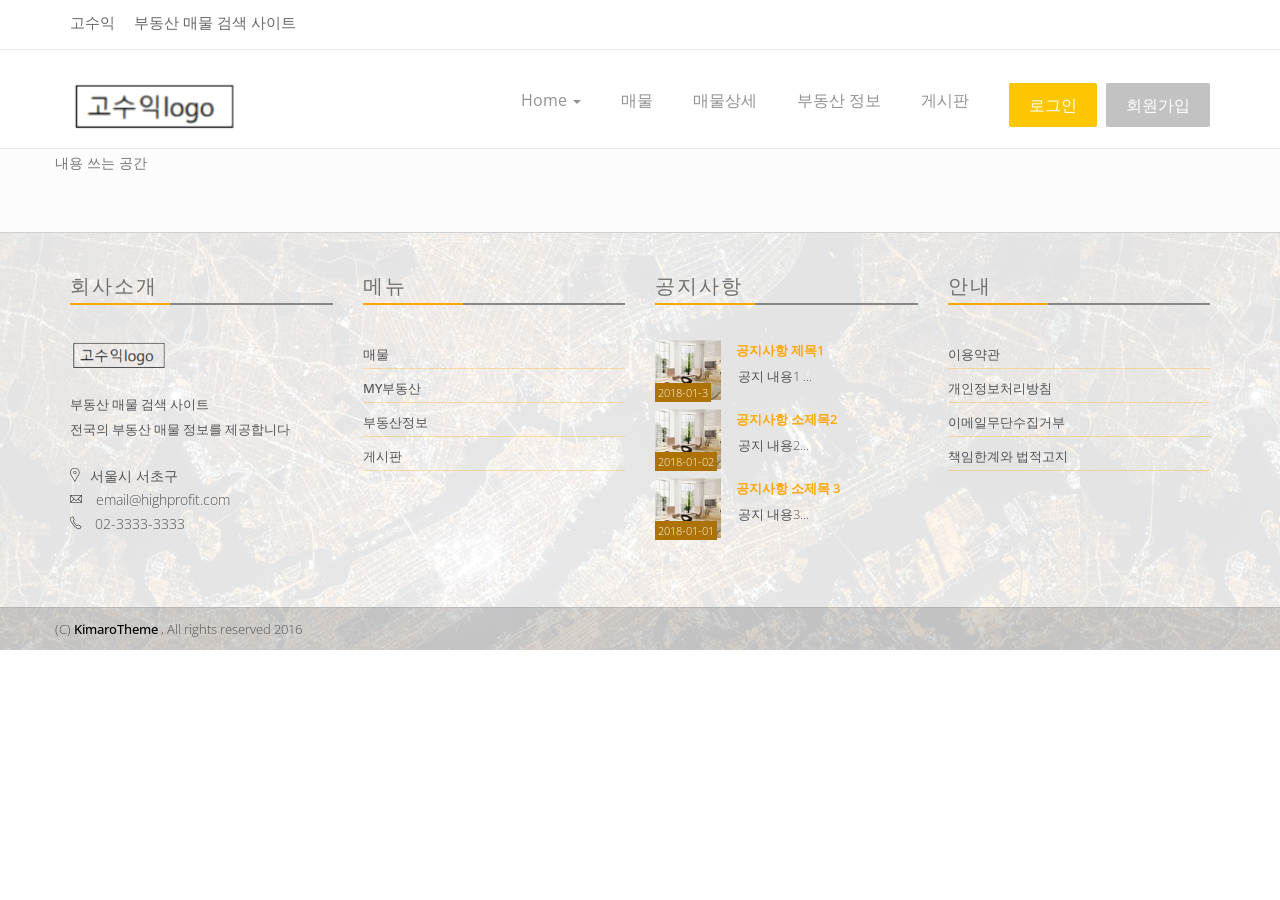
<file: GOSUIC/WebContent/common.html>
<!DOCTYPE html>
<!--[if lt IE 7]>      <html class="no-js lt-ie9 lt-ie8 lt-ie7"> <![endif]-->
<!--[if IE 7]>         <html class="no-js lt-ie9 lt-ie8"> <![endif]-->
<!--[if IE 8]>         <html class="no-js lt-ie9"> <![endif]-->
<!--[if gt IE 8]><!-->
<html class="no-js">
<!--<![endif]-->

<head>
<meta charset="utf-8">
<meta http-equiv="X-UA-Compatible" content="IE=edge">
<title>고수익 | Home</title>
<meta name="description" content="GARO is a real-estate template">
<meta name="author" content="Kimarotec">
<meta name="keyword"
	content="html5, css, bootstrap, property, real-estate theme , bootstrap template">
<meta name="viewport" content="width=device-width, initial-scale=1">

<link
	href='http://fonts.googleapis.com/css?family=Open+Sans:400,300,700,800'
	rel='stylesheet' type='text/css'>

<!-- Place favicon.ico and apple-touch-icon.png in the root directory -->
<link rel="shortcut icon" href="favicon.ico" type="image/x-icon">
<link rel="icon" href="favicon.ico" type="image/x-icon">

<link rel="stylesheet" href="assets/css/normalize.css">
<link rel="stylesheet" href="assets/css/font-awesome.min.css">
<link rel="stylesheet" href="assets/css/fontello.css">
<link href="assets/fonts/icon-7-stroke/css/pe-icon-7-stroke.css"
	rel="stylesheet">
<link href="assets/fonts/icon-7-stroke/css/helper.css" rel="stylesheet">
<link href="assets/css/animate.css" rel="stylesheet" media="screen">
<link rel="stylesheet" href="assets/css/bootstrap-select.min.css">
<link rel="stylesheet" href="bootstrap/css/bootstrap.min.css">
<link rel="stylesheet" href="assets/css/icheck.min_all.css">
<link rel="stylesheet" href="assets/css/price-range.css">
<link rel="stylesheet" href="assets/css/owl.carousel.css">
<link rel="stylesheet" href="assets/css/owl.theme.css">
<link rel="stylesheet" href="assets/css/owl.transitions.css">
<link rel="stylesheet" href="assets/css/style.css">
<link rel="stylesheet" href="assets/css/responsive.css">
</head>

<body>

	<div id="preloader">
		<div id="status">&nbsp;</div>
	</div>
	<!-- Body content -->

	<div class="header-connect">
		<div class="container">
			<div class="row">
				<div class="col-md-5 col-sm-8  col-xs-12">
					<div class="header-half header-call">
						<!--  왼쪽 상단 헤더 -->
						<p>
							<span>고수익</span> <span>부동산 매물 검색 사이트</span>
						</p>
					</div>
				</div>
				<div
					class="col-md-2 col-md-offset-5  col-sm-3 col-sm-offset-1  col-xs-12">
					<div class="header-half header-social">
						<!--  오른쪽 상단 헤더-->
					</div>
				</div>
			</div>
		</div>
	</div>
	<!--End top header -->

	<nav class="navbar navbar-default ">
		<div class="container">
			<!-- Brand and toggle get grouped for better mobile display -->
			<div class="navbar-header">
				<button type="button" class="navbar-toggle collapsed"
					data-toggle="collapse" data-target="#navigation">
					<span class="sr-only">Toggle navigation</span> <span
						class="icon-bar"></span> <span class="icon-bar"></span> <span
						class="icon-bar"></span>
				</button>
				<!--왼쪽 상단 로고  -->
				<a class="navbar-brand" href="index.html"><img
					src="assets/img/mainpage/gologosample.png" alt=""></a>
			</div>

			<!-- Collect the nav links, forms, and other content for toggling -->
			<div class="collapse navbar-collapse yamm" id="navigation">
				<div class="button navbar-right">
					<!-- 로그인, 회원가입 버튼  -->
					<button class="navbar-btn nav-button wow bounceInRight login"
						onclick=" window.open('/GOSUIC/loginform.sp')"
						data-wow-delay="0.45s">로그인</button>
					<button class="navbar-btn nav-button wow fadeInRight"
						onclick=" window.open('/GOSUIC/insert.sp')" data-wow-delay="0.48s">회원가입</button>
				</div>

				<!-- 메뉴바 -->
				<ul class="main-nav nav navbar-nav navbar-right">
					<li><a href="index.html">Home <b class="caret"></b></a></li>
					<li class="wow fadeInDown" data-wow-delay="0.2s"><a class=""
						href="/GOSUIC/list.sp">매물</a></li>
					<li class="wow fadeInDown" data-wow-delay="0.3s"><a class=""
						href="/GOSUIC/properties.sp">매물상세</a></li>
					<li class="wow fadeInDown" data-wow-delay="0.4s"><a class=""
						href="">부동산 정보</a></li>
					<li class="wow fadeInDown" data-wow-delay="0.5s"><a class=""
						href="">게시판</a></li>
				</ul>
				<!--메뉴바 메뉴입력END-->
				<!--"main-nav nav navbar-nav navbar-right" END  -->

			</div>
			<!-- /.navbar-collapse -->
		</div>
		<!-- /.container-fluid -->
	</nav>
	<!-- End of nav bar 상단 메뉴바 END-->



<!-- ////////////////////여기서부터 내용 시작 /////////////아래에 내용쓰면됩니다//////// -->
  <!-- property area -->
  <div class="content-area home-area-1 recent-property" style="background-color: #FCFCFC; padding-bottom: 55px;">
      <div class="container">
        <div class="row">
           내용 쓰는 공간

         </div>
       </div>
     </div>
<!-- ////////////////////여기에 내용 끝///////////////////// -->

                <!-- Footer area-->
                  <div class="footer-area">

                    <div class=" footer">
                      <div class="container">
                        <div class="row">

                          <div class="col-md-3 col-sm-6 wow fadeInRight animated">
                            <div class="single-footer">
                              <h4>회사소개</h4>
                              <div class="footer-title-line"></div>

                              <img src="assets/img/mainpage/gologosample.png" alt="" class="wow pulse" data-wow-delay="1s">
                              <p>부동산 매물 검색 사이트<br>
                              전국의 부동산 매물 정보를 제공합니다
                              </p>
                              <ul class="footer-adress">
                                <li><i class="pe-7s-map-marker strong"> </i>서울시 서초구</li>
                                <li><i class="pe-7s-mail strong"> </i> email@highprofit.com</li>
                                <li><i class="pe-7s-call strong"> </i> 02-3333-3333</li>
                              </ul>
                            </div>
                          </div>
                          <div class="col-md-3 col-sm-6 wow fadeInRight animated">
                            <div class="single-footer">
                              <h4>메뉴</h4>
                              <div class="footer-title-line"></div>
                              <ul class="footer-menu">
                                <li><a href="properties.html">매물</a> </li>
                                <li><a href="#">MY부동산</a> </li>
                                <li><a href="submit-property.html">부동산정보</a></li>
                                <li><a href="contact.html">게시판</a></li>
                              </ul>
                            </div>
                          </div>
                          <!-- class="col-md-3 col-sm-6 wow fadeInRight animated" end -->
                          <div class="col-md-3 col-sm-6 wow fadeInRight animated">
                            <div class="single-footer">
                              <h4>공지사항</h4>
                              <div class="footer-title-line"></div>
                              <ul class="footer-blog">
                                <li>
                                  <div class="col-md-3 col-sm-4 col-xs-4 blg-thumb p0">
                                    <a href="single.html">
                                                                <img src="assets/img/demo/small-proerty-2.jpg">
                                                            </a>
                                    <span class="blg-date">2018-01-3</span>

                                  </div>
                                  <div class="col-md-8  col-sm-8 col-xs-8  blg-entry">
                                    <h6> <a href="single.html">공지사항 제목1</a></h6>
                                    <p style="line-height: 17px; padding: 8px 2px;">공지 내용1 ...</p>
                                  </div>
                                </li>

                                <li>
                                  <div class="col-md-3 col-sm-4 col-xs-4 blg-thumb p0">
                                    <a href="single.html">
                                                                <img src="assets/img/demo/small-proerty-2.jpg">
                                                            </a>
                                    <span class="blg-date">2018-01-02</span>

                                  </div>
                                  <div class="col-md-8  col-sm-8 col-xs-8  blg-entry">
                                    <h6> <a href="single.html">공지사항 소제목2</a></h6>
                                    <p style="line-height: 17px; padding: 8px 2px;">공지 내용2...</p>
                                  </div>
                                </li>

                                <li>
                                  <div class="col-md-3 col-sm-4 col-xs-4 blg-thumb p0">
                                    <a href="single.html">
                                                                <img src="assets/img/demo/small-proerty-2.jpg">
                                                            </a>
                                    <span class="blg-date">2018-01-01</span>

                                  </div>
                                  <div class="col-md-8  col-sm-8 col-xs-8  blg-entry">
                                    <h6> <a href="single.html">공지사항 소제목 3</a></h6>
                                    <p style="line-height: 17px; padding: 8px 2px;">공지 내용3...</p>
                                  </div>
                                </li>


                              </ul>
                            </div>
                          </div>
                          <div class="col-md-3 col-sm-6 wow fadeInRight animated">
                            <div class="single-footer news-letter">
                              <h4>안내</h4>
                              <div class="footer-title-line"></div>
                              <ul class="footer-menu">
                                              <li><a href="single.html">이용약관</a></li>
                                              <li><a href="#">개인정보처리방침</a> </li>
                                              <li><a href="#">이메일무단수집거부</a></li>
                                              <li><a href="#">책임한계와 법적고지</a></li>
                                            </ul>
                            </div>
                          </div>

                        </div>
                        <!--  class="row" end -->

                      </div>
                  <!-- class="container"  end  -->
                    </div>
                    <!--class="footer-area" end 밑에 한줄 더 있음-->

                    <div class="footer-copy text-center">
                      <div class="container">
                        <div class="row">
                          <div class="pull-left">
                            <span> (C) <a href="http://www.KimaroTec.com">KimaroTheme</a> , All rights reserved 2016  </span>
                          </div>

                        </div>
                      </div>
                    </div>

                  </div>
                  <!-- 밑에 한줄 부분 end
                 -->
                  <!-- Footer area end -->
                  <script src="assets/js/modernizr-2.6.2.min.js"></script>

                  <script src="assets/js/jquery-1.10.2.min.js"></script>
                  <script src="bootstrap/js/bootstrap.min.js"></script>
                  <script src="assets/js/bootstrap-select.min.js"></script>
                  <script src="assets/js/bootstrap-hover-dropdown.js"></script>

                  <script src="assets/js/easypiechart.min.js"></script>
                  <script src="assets/js/jquery.easypiechart.min.js"></script>

                  <script src="assets/js/owl.carousel.min.js"></script>
                  <script src="assets/js/wow.js"></script>

                  <script src="assets/js/icheck.min.js"></script>
                  <script src="assets/js/price-range.js"></script>

                  <script src="assets/js/main.js"></script>

              </body>

              </html>
</file>
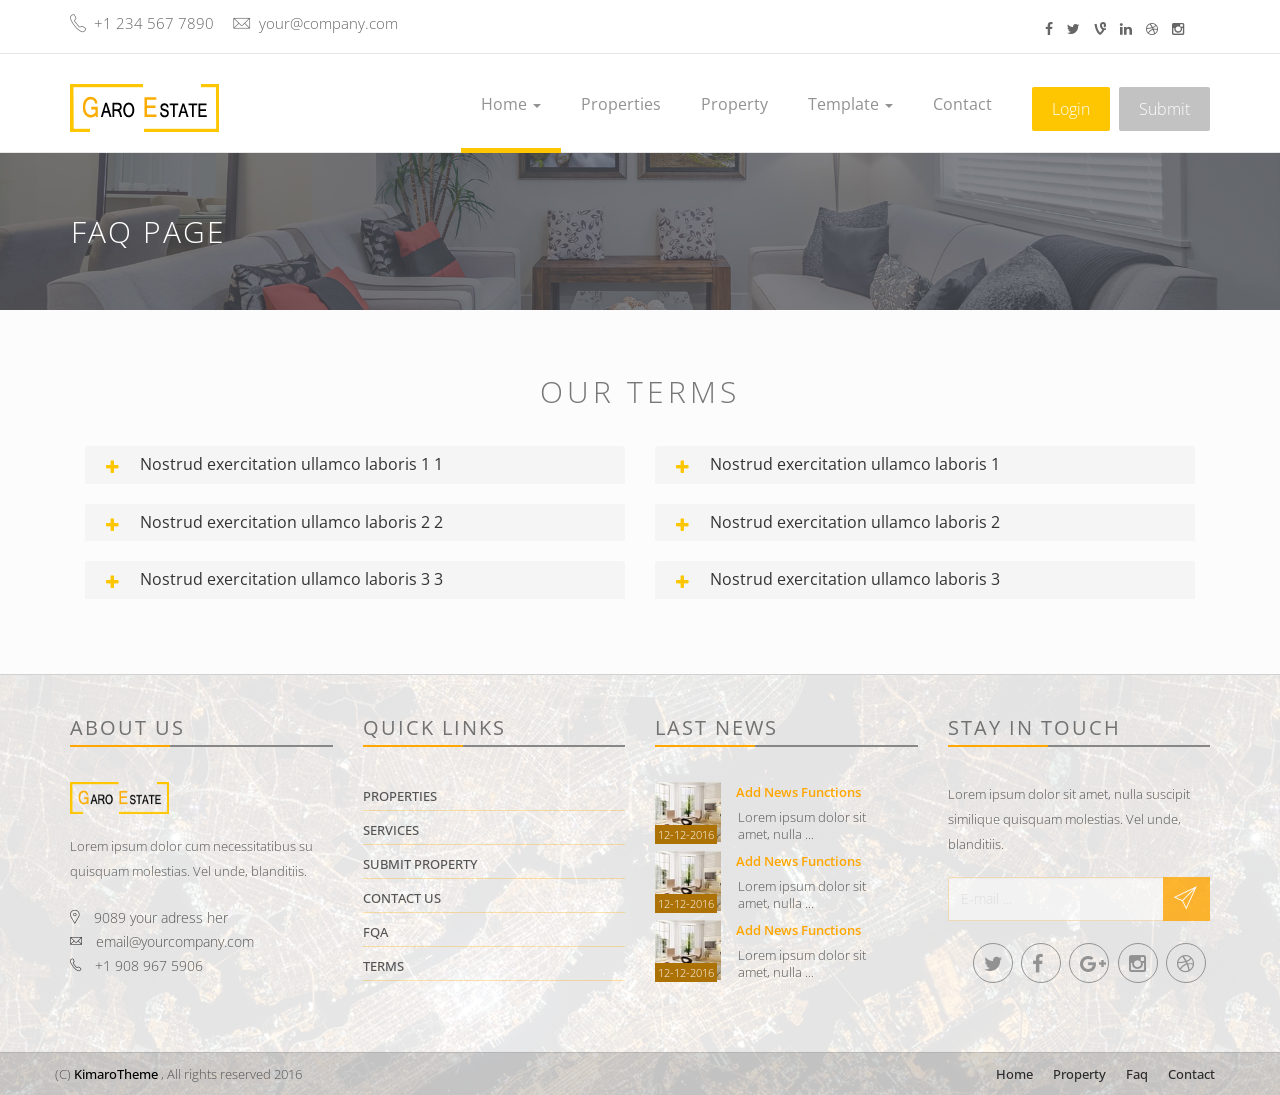
<file: GOSUIC/WebContent/faq.html>
<!DOCTYPE html>
<!--[if lt IE 7]>      <html class="no-js lt-ie9 lt-ie8 lt-ie7"> <![endif]-->
<!--[if IE 7]>         <html class="no-js lt-ie9 lt-ie8"> <![endif]-->
<!--[if IE 8]>         <html class="no-js lt-ie9"> <![endif]-->
<!--[if gt IE 8]><!--> 
<html class="no-js"> <!--<![endif]-->
    <head>
        <meta charset="utf-8">
        <meta http-equiv="X-UA-Compatible" content="IE=edge">
        <title>GARO ESTATE | FAQ page</title>
        <meta name="description" content="company is a real-estate template">
        <meta name="author" content="Kimarotec">
        <meta name="keyword" content="html5, css, bootstrap, property, real-estate theme , bootstrap template">
        <meta name="viewport" content="width=device-width, initial-scale=1">

        <link href='http://fonts.googleapis.com/css?family=Open+Sans:400,300,700,800' rel='stylesheet' type='text/css'>

        <!-- Place favicon.ico and apple-touch-icon.png in the root directory -->
        <link rel="shortcut icon" href="favicon.ico" type="image/x-icon">
        <link rel="icon" href="favicon.ico" type="image/x-icon">

        <link rel="stylesheet" href="assets/css/normalize.css">
        <link rel="stylesheet" href="assets/css/font-awesome.min.css">
        <link rel="stylesheet" href="assets/css/fontello.css">
        <link href="assets/fonts/icon-7-stroke/css/pe-icon-7-stroke.css" rel="stylesheet">
        <link href="assets/fonts/icon-7-stroke/css/helper.css" rel="stylesheet">
        <link href="assets/css/animate.css" rel="stylesheet" media="screen">
        <link rel="stylesheet" href="assets/css/bootstrap-select.min.css"> 
        <link rel="stylesheet" href="bootstrap/css/bootstrap.min.css">
        <link rel="stylesheet" href="assets/css/icheck.min_all.css">
        <link rel="stylesheet" href="assets/css/price-range.css">
        <link rel="stylesheet" href="assets/css/owl.carousel.css">  
        <link rel="stylesheet" href="assets/css/owl.theme.css">
        <link rel="stylesheet" href="assets/css/owl.transitions.css">
        <link rel="stylesheet" href="assets/css/style.css">
        <link rel="stylesheet" href="assets/css/responsive.css">
    </head>
    <body>

        <div id="preloader">
            <div id="status">&nbsp;</div>
        </div>
        <!-- Body content -->

        <div class="header-connect">
            <div class="container">
                <div class="row">
                    <div class="col-md-5 col-sm-8  col-xs-12">
                        <div class="header-half header-call">
                            <p>
                                <span><i class="pe-7s-call"></i> +1 234 567 7890</span>
                                <span><i class="pe-7s-mail"></i> your@company.com</span>
                            </p>
                        </div>
                    </div>
                    <div class="col-md-2 col-md-offset-5  col-sm-3 col-sm-offset-1  col-xs-12">
                        <div class="header-half header-social">
                            <ul class="list-inline">
                                <li><a href="#"><i class="fa fa-facebook"></i></a></li>
                                <li><a href="#"><i class="fa fa-twitter"></i></a></li>
                                <li><a href="#"><i class="fa fa-vine"></i></a></li>
                                <li><a href="#"><i class="fa fa-linkedin"></i></a></li>
                                <li><a href="#"><i class="fa fa-dribbble"></i></a></li>
                                <li><a href="#"><i class="fa fa-instagram"></i></a></li>
                            </ul>
                        </div>
                    </div>
                </div>
            </div>
        </div>           
        <!--End top header -->

        <nav class="navbar navbar-default ">
            <div class="container">
                <!-- Brand and toggle get grouped for better mobile display -->
                <div class="navbar-header">
                    <button type="button" class="navbar-toggle collapsed" data-toggle="collapse" data-target="#navigation">
                        <span class="sr-only">Toggle navigation</span>
                        <span class="icon-bar"></span>
                        <span class="icon-bar"></span>
                        <span class="icon-bar"></span>
                    </button>
                    <a class="navbar-brand" href="index.html"><img src="assets/img/logo.png" alt=""></a>
                </div>

                <!-- Collect the nav links, forms, and other content for toggling -->
                <div class="collapse navbar-collapse yamm" id="navigation">
                    <div class="button navbar-right">
                        <button class="navbar-btn nav-button wow bounceInRight login" onclick=" window.open('register.html')" data-wow-delay="0.4s">Login</button>
                        <button class="navbar-btn nav-button wow fadeInRight" onclick=" window.open('submit-property.html')" data-wow-delay="0.5s">Submit</button>
                    </div>
                    <ul class="main-nav nav navbar-nav navbar-right">
                        <li class="dropdown ymm-sw " data-wow-delay="0.1s">
                            <a href="index.html" class="dropdown-toggle active" data-toggle="dropdown" data-hover="dropdown" data-delay="200">Home <b class="caret"></b></a>
                            <ul class="dropdown-menu navbar-nav">
                                <li>
                                    <a href="index-2.html">Home Style 2</a>
                                </li>
                                <li>
                                    <a href="index-3.html">Home Style 3</a>
                                </li>
                                <li>
                                    <a href="index-4.html">Home Style 4</a>
                                </li>
                                <li>
                                    <a href="index-5.html">Home Style 5</a>
                                </li>

                            </ul>
                        </li>

                        <li class="wow fadeInDown" data-wow-delay="0.1s"><a class="" href="properties.html">Properties</a></li>
                        <li class="wow fadeInDown" data-wow-delay="0.1s"><a class="" href="property.html">Property</a></li>
                        <li class="dropdown yamm-fw" data-wow-delay="0.1s">
                            <a href="#" class="dropdown-toggle" data-toggle="dropdown" data-hover="dropdown" data-delay="200">Template <b class="caret"></b></a>
                            <ul class="dropdown-menu">
                                <li>
                                    <div class="yamm-content">
                                        <div class="row">
                                            <div class="col-sm-3">
                                                <h5>Home pages</h5>
                                                <ul>
                                                    <li>
                                                        <a href="index.html">Home Style 1</a>
                                                    </li>
                                                    <li>
                                                        <a href="index-2.html">Home Style 2</a>
                                                    </li>
                                                    <li>
                                                        <a href="index-3.html">Home Style 3</a>
                                                    </li>
                                                    <li>
                                                        <a href="index-4.html">Home Style 4</a>
                                                    </li>
                                                    <li>
                                                        <a href="index-5.html">Home Style 5</a>
                                                    </li>
                                                </ul>
                                            </div>
                                            <div class="col-sm-3">
                                                <h5>Pages and blog</h5>
                                                <ul>
                                                    <li><a href="blog.html">Blog listing</a>  </li>
                                                    <li><a href="single.html">Blog Post (full)</a>  </li>
                                                    <li><a href="single-right.html">Blog Post (Right)</a>  </li>
                                                    <li><a href="single-left.html">Blog Post (left)</a>  </li>
                                                    <li><a href="contact.html">Contact style (1)</a> </li>
                                                    <li><a href="contact-3.html">Contact style (2)</a> </li>
                                                    <li><a href="contact_3.html">Contact style (3)</a> </li>
                                                    <li><a href="faq.html">FAQ page</a> </li> 
                                                    <li><a href="404.html">404 page</a>  </li>
                                                </ul>
                                            </div>
                                            <div class="col-sm-3">
                                                <h5>Property</h5>
                                                <ul>
                                                    <li><a href="property-1.html">Property pages style (1)</a> </li>
                                                    <li><a href="property-2.html">Property pages style (2)</a> </li>
                                                    <li><a href="property-3.html">Property pages style (3)</a> </li>
                                                </ul>

                                                <h5>Properties list</h5>
                                                <ul>
                                                    <li><a href="properties.html">Properties list style (1)</a> </li> 
                                                    <li><a href="properties-2.html">Properties list style (2)</a> </li> 
                                                    <li><a href="properties-3.html">Properties list style (3)</a> </li> 
                                                </ul>                                               
                                            </div>
                                            <div class="col-sm-3">
                                                <h5>Property process</h5>
                                                <ul> 
                                                    <li><a href="submit-property.html">Submit - step 1</a> </li>
                                                    <li><a href="submit-property.html">Submit - step 2</a> </li>
                                                    <li><a href="submit-property.html">Submit - step 3</a> </li> 
                                                </ul>
                                                <h5>User account</h5>
                                                <ul>
                                                    <li><a href="register.html">Register / login</a>   </li>
                                                    <li><a href="user-properties.html">Your properties</a>  </li>
                                                    <li><a href="submit-property.html">Submit property</a>  </li>
                                                    <li><a href="change-password.html">Change password</a> </li>
                                                    <li><a href="user-profile.html">Your profile</a>  </li>
                                                </ul>
                                            </div>
                                        </div>
                                    </div>
                                    <!-- /.yamm-content -->
                                </li>
                            </ul>
                        </li>

                        <li class="wow fadeInDown" data-wow-delay="0.4s"><a href="contact.html">Contact</a></li>
                    </ul>
                </div><!-- /.navbar-collapse -->
            </div><!-- /.container-fluid -->
        </nav>
        <!-- End of nav bar -->
 
         <div class="page-head"> 
            <div class="container">
                <div class="row">
                    <div class="page-head-content">
                        <h1 class="page-title">FAQ PAge</h1>               
                    </div>
                </div>
            </div>
        </div>
        <!-- End page header -->
        

        <!-- property area -->
        <div class="content-area recent-property" style="background-color: #FCFCFC; padding-bottom: 55px;">
            <div class="container">    

                <div class="row">
                    <div class="col-md-10 col-md-offset-1 col-sm-12 text-center page-title">
                        <!-- /.feature title -->
                        <h2>Our terms </h2>
                        <br>
                    </div>
                </div>

                <div class="row row-feat"> 
                    <div class="col-md-12">
 
                        <div class="col-sm-6 feat-list">
                            <div class="panel-group">
                                <div class="panel panel-default">
                                    <div class="panel-heading">
                                         <h4 class="panel-title fqa-title" data-toggle="collapse" data-target="#fqa11" >
                                            Nostrud exercitation ullamco laboris 1 1
                                         </h4> 
                                    </div>
                                    <div id="fqa11" class="panel-collapse collapse fqa-body">
                                        <div class="panel-body">
                                            <ol>
                                                <li> Lorem ipsum dolor sit amet, consectetur adipisicing</li>
                                                <li> Lorem ipsum dolor sit amet, consectetur adipisicing</li>
                                                <li> Lorem ipsum dolor sit amet, consectetur adipisicing</li>
                                                <li> Lorem ipsum dolor sit amet, consectetur adipisicing</li>
                                                <li> Lorem ipsum dolor sit amet, consectetur adipisicing</li>                                           
                                            </ol> 
                                        </div> 
                                    </div>
                                </div>
                            </div>
                            
                            <div class="panel-group">
                                <div class="panel panel-default">
                                    <div class="panel-heading">
                                         <h4 class="panel-title fqa-title" data-toggle="collapse" data-target="#fqa22" >
                                            Nostrud exercitation ullamco laboris 2 2
                                         </h4> 
                                    </div>
                                    <div id="fqa22" class="panel-collapse collapse fqa-body">
                                        <div class="panel-body">
                                            <ol>
                                                <li> Lorem ipsum dolor sit amet, consectetur adipisicing</li>
                                                <li> Lorem ipsum dolor sit amet, consectetur adipisicing</li>
                                                <li> Lorem ipsum dolor sit amet, consectetur adipisicing</li>
                                                <li> Lorem ipsum dolor sit amet, consectetur adipisicing</li>
                                                <li> Lorem ipsum dolor sit amet, consectetur adipisicing</li>                                           
                                            </ol> 
                                        </div> 
                                    </div>
                                </div>
                            </div>
                            
                            <div class="panel-group">
                                <div class="panel panel-default">
                                    <div class="panel-heading">
                                         <h4 class="panel-title fqa-title" data-toggle="collapse" data-target="#fqa33" >
                                            Nostrud exercitation ullamco laboris 3 3
                                         </h4> 
                                    </div>
                                    <div id="fqa33" class="panel-collapse collapse fqa-body">
                                        <div class="panel-body">
                                            <ol>
                                                <li> Lorem ipsum dolor sit amet, consectetur adipisicing</li>
                                                <li> Lorem ipsum dolor sit amet, consectetur adipisicing</li>
                                                <li> Lorem ipsum dolor sit amet, consectetur adipisicing</li>
                                                <li> Lorem ipsum dolor sit amet, consectetur adipisicing</li>
                                                <li> Lorem ipsum dolor sit amet, consectetur adipisicing</li>                                           
                                            </ol> 
                                        </div> 
                                    </div>
                                </div>
                            </div>
                        </div>
                        <div class="col-sm-6 feat-list">
                            <div class="panel-group">
                                <div class="panel panel-default">
                                    <div class="panel-heading">
                                         <h4 class="panel-title fqa-title" data-toggle="collapse" data-target="#fqa1" >
                                            Nostrud exercitation ullamco laboris 1 
                                         </h4> 
                                    </div>
                                    <div id="fqa1" class="panel-collapse collapse fqa-body">
                                        <div class="panel-body">
                                            <ol>
                                                <li> Lorem ipsum dolor sit amet, consectetur adipisicing</li>
                                                <li> Lorem ipsum dolor sit amet, consectetur adipisicing</li>
                                                <li> Lorem ipsum dolor sit amet, consectetur adipisicing</li>
                                                <li> Lorem ipsum dolor sit amet, consectetur adipisicing</li>
                                                <li> Lorem ipsum dolor sit amet, consectetur adipisicing</li>                                           
                                            </ol> 
                                        </div> 
                                    </div>
                                </div>
                            </div>
                            
                            <div class="panel-group">
                                <div class="panel panel-default">
                                    <div class="panel-heading">
                                         <h4 class="panel-title fqa-title" data-toggle="collapse" data-target="#fqa2" >
                                            Nostrud exercitation ullamco laboris 2 
                                         </h4> 
                                    </div>
                                    <div id="fqa2" class="panel-collapse collapse fqa-body">
                                        <div class="panel-body">
                                            <ol>
                                                <li> Lorem ipsum dolor sit amet, consectetur adipisicing</li>
                                                <li> Lorem ipsum dolor sit amet, consectetur adipisicing</li>
                                                <li> Lorem ipsum dolor sit amet, consectetur adipisicing</li>
                                                <li> Lorem ipsum dolor sit amet, consectetur adipisicing</li>
                                                <li> Lorem ipsum dolor sit amet, consectetur adipisicing</li>                                           
                                            </ol> 
                                        </div> 
                                    </div>
                                </div>
                            </div>
                            
                            <div class="panel-group">
                                <div class="panel panel-default">
                                    <div class="panel-heading">
                                         <h4 class="panel-title fqa-title" data-toggle="collapse" data-target="#fqa3" >
                                            Nostrud exercitation ullamco laboris 3
                                         </h4> 
                                    </div>
                                    <div id="fqa3" class="panel-collapse collapse fqa-body">
                                        <div class="panel-body">
                                            <ol>
                                                <li> Lorem ipsum dolor sit amet, consectetur adipisicing</li>
                                                <li> Lorem ipsum dolor sit amet, consectetur adipisicing</li>
                                                <li> Lorem ipsum dolor sit amet, consectetur adipisicing</li>
                                                <li> Lorem ipsum dolor sit amet, consectetur adipisicing</li>
                                                <li> Lorem ipsum dolor sit amet, consectetur adipisicing</li>                                           
                                            </ol> 
                                        </div> 
                                    </div>
                                </div>
                            </div>
                        </div>

                    </div>
                </div>
                
            </div>
        </div>

     <!-- Footer area-->
        <div class="footer-area">

            <div class=" footer">
                <div class="container">
                    <div class="row">

                        <div class="col-md-3 col-sm-6 wow fadeInRight animated">
                            <div class="single-footer">
                                <h4>About us </h4>
                                <div class="footer-title-line"></div>

                                <img src="assets/img/footer-logo.png" alt="" class="wow pulse" data-wow-delay="1s">
                                <p>Lorem ipsum dolor cum necessitatibus su quisquam molestias. Vel unde, blanditiis.</p>
                                <ul class="footer-adress">
                                    <li><i class="pe-7s-map-marker strong"> </i> 9089 your adress her</li>
                                    <li><i class="pe-7s-mail strong"> </i> email@yourcompany.com</li>
                                    <li><i class="pe-7s-call strong"> </i> +1 908 967 5906</li>
                                </ul>
                            </div>
                        </div>
                        <div class="col-md-3 col-sm-6 wow fadeInRight animated">
                            <div class="single-footer">
                                <h4>Quick links </h4>
                                <div class="footer-title-line"></div>
                                <ul class="footer-menu">
                                    <li><a href="properties.html">Properties</a>  </li> 
                                    <li><a href="#">Services</a>  </li> 
                                    <li><a href="submit-property.html">Submit property </a></li> 
                                    <li><a href="contact.html">Contact us</a></li> 
                                    <li><a href="faq.html">fqa</a>  </li> 
                                    <li><a href="faq.html">Terms </a>  </li> 
                                </ul>
                            </div>
                        </div>
                        <div class="col-md-3 col-sm-6 wow fadeInRight animated">
                            <div class="single-footer">
                                <h4>Last News</h4>
                                <div class="footer-title-line"></div>
                                <ul class="footer-blog">
                                    <li>
                                        <div class="col-md-3 col-sm-4 col-xs-4 blg-thumb p0">
                                            <a href="single.html">
                                                <img src="assets/img/demo/small-proerty-2.jpg">
                                            </a>
                                            <span class="blg-date">12-12-2016</span>

                                        </div>
                                        <div class="col-md-8  col-sm-8 col-xs-8  blg-entry">
                                            <h6> <a href="single.html">Add news functions </a></h6> 
                                            <p style="line-height: 17px; padding: 8px 2px;">Lorem ipsum dolor sit amet, nulla ...</p>
                                        </div>
                                    </li> 

                                    <li>
                                        <div class="col-md-3 col-sm-4 col-xs-4 blg-thumb p0">
                                            <a href="single.html">
                                                <img src="assets/img/demo/small-proerty-2.jpg">
                                            </a>
                                            <span class="blg-date">12-12-2016</span>

                                        </div>
                                        <div class="col-md-8  col-sm-8 col-xs-8  blg-entry">
                                            <h6> <a href="single.html">Add news functions </a></h6> 
                                            <p style="line-height: 17px; padding: 8px 2px;">Lorem ipsum dolor sit amet, nulla ...</p>
                                        </div>
                                    </li> 

                                    <li>
                                        <div class="col-md-3 col-sm-4 col-xs-4 blg-thumb p0">
                                            <a href="single.html">
                                                <img src="assets/img/demo/small-proerty-2.jpg">
                                            </a>
                                            <span class="blg-date">12-12-2016</span>

                                        </div>
                                        <div class="col-md-8  col-sm-8 col-xs-8  blg-entry">
                                            <h6> <a href="single.html">Add news functions </a></h6> 
                                            <p style="line-height: 17px; padding: 8px 2px;">Lorem ipsum dolor sit amet, nulla ...</p>
                                        </div>
                                    </li> 


                                </ul>
                            </div>
                        </div>
                        <div class="col-md-3 col-sm-6 wow fadeInRight animated">
                            <div class="single-footer news-letter">
                                <h4>Stay in touch</h4>
                                <div class="footer-title-line"></div>
                                <p>Lorem ipsum dolor sit amet, nulla  suscipit similique quisquam molestias. Vel unde, blanditiis.</p>

                                <form>
                                    <div class="input-group">
                                        <input class="form-control" type="text" placeholder="E-mail ... ">
                                        <span class="input-group-btn">
                                            <button class="btn btn-primary subscribe" type="button"><i class="pe-7s-paper-plane pe-2x"></i></button>
                                        </span>
                                    </div>
                                    <!-- /input-group -->
                                </form> 

                                <div class="social pull-right"> 
                                    <ul>
                                        <li><a class="wow fadeInUp animated" href="https://twitter.com/kimarotec"><i class="fa fa-twitter"></i></a></li>
                                        <li><a class="wow fadeInUp animated" href="https://www.facebook.com/kimarotec" data-wow-delay="0.2s"><i class="fa fa-facebook"></i></a></li>
                                        <li><a class="wow fadeInUp animated" href="https://plus.google.com/kimarotec" data-wow-delay="0.3s"><i class="fa fa-google-plus"></i></a></li>
                                        <li><a class="wow fadeInUp animated" href="https://instagram.com/kimarotec" data-wow-delay="0.4s"><i class="fa fa-instagram"></i></a></li>
                                        <li><a class="wow fadeInUp animated" href="https://instagram.com/kimarotec" data-wow-delay="0.6s"><i class="fa fa-dribbble"></i></a></li>
                                    </ul> 
                                </div>
                            </div>
                        </div>

                    </div>
                </div>
            </div>

            <div class="footer-copy text-center">
                <div class="container">
                    <div class="row">
                        <div class="pull-left">
                            <span> (C) <a href="http://www.KimaroTec.com">KimaroTheme</a> , All rights reserved 2016  </span> 
                        </div> 
                        <div class="bottom-menu pull-right"> 
                            <ul> 
                                <li><a class="wow fadeInUp animated" href="#" data-wow-delay="0.2s">Home</a></li>
                                <li><a class="wow fadeInUp animated" href="#" data-wow-delay="0.3s">Property</a></li>
                                <li><a class="wow fadeInUp animated" href="#" data-wow-delay="0.4s">Faq</a></li>
                                <li><a class="wow fadeInUp animated" href="#" data-wow-delay="0.6s">Contact</a></li>
                            </ul> 
                        </div>
                    </div>
                </div>
            </div>

        </div>

        <script src="assets/js/modernizr-2.6.2.min.js"></script>

        <script src="assets/js/jquery-1.10.2.min.js"></script> 
        <script src="bootstrap/js/bootstrap.min.js"></script>
        <script src="assets/js/bootstrap-select.min.js"></script>
        <script src="assets/js/bootstrap-hover-dropdown.js"></script>

        <script src="assets/js/easypiechart.min.js"></script>
        <script src="assets/js/jquery.easypiechart.min.js"></script>

        <script src="assets/js/owl.carousel.min.js"></script>
        <script src="assets/js/wow.js"></script>

        <script src="assets/js/icheck.min.js"></script>
        <script src="assets/js/price-range.js"></script>

        <script src="assets/js/main.js"></script>

    </body>
</html>
</file>
<file: GOSUIC/WebContent/assets/css/fontello.css>
@font-face {
  font-family: 'fontello';
  src: url('../fonts/fontello/fontello.eot?76007318');
  src: url('../fonts/fontello/fontello.eot?76007318#iefix') format('embedded-opentype'),
       url('../fonts/fontello/fontello.woff?76007318') format('woff'),
       url('../fonts/fontello/fontello.ttf?76007318') format('truetype'),
       url('../fonts/fontello/fontello.svg?76007318#fontello') format('svg');
  font-weight: normal;
  font-style: normal;
}
/* Chrome hack: SVG is rendered more smooth in Windozze. 100% magic, uncomment if you need it. */
/* Note, that will break hinting! In other OS-es font will be not as sharp as it could be */
/*
@media screen and (-webkit-min-device-pixel-ratio:0) {
  @font-face {
    font-family: 'fontello';
    src: url('../font/fontello.svg?76007318#fontello') format('svg');
  }
}
*/
 
 [class^="icon-"]:before, [class*=" icon-"]:before {
  font-family: "fontello";
  font-style: normal;
  font-weight: normal;
  speak: none;
 
  display: inline-block;
  text-decoration: inherit;
  width: 1em;
  margin-right: .2em;
  text-align: center;
  /* opacity: .8; */
 
  /* For safety - reset parent styles, that can break glyph codes*/
  font-variant: normal;
  text-transform: none;
     
  /* fix buttons height, for twitter bootstrap */
  line-height: 1em;
 
  /* Animation center compensation - margins should be symmetric */
  /* remove if not needed */
  margin-left: .2em;
 
  /* you can be more comfortable with increased icons size */
  /* font-size: 120%; */
 
  /* Uncomment for 3D effect */
  /* text-shadow: 1px 1px 1px rgba(127, 127, 127, 0.3); */
}
 
.icon-location:before { content: '\e800'; } /* '' */
.icon-mail:before { content: '\e801'; } /* '' */
.icon-cloud:before { content: '\e802'; } /* '' */
</file>
<file: GOSUIC/WebContent/assets/fonts/icon-7-stroke/css/pe-icon-7-stroke.css>
@font-face {
	font-family: 'Pe-icon-7-stroke';
	src:url('../fonts/Pe-icon-7-stroke.eot?-2irksn');
	src:url('../fonts/Pe-icon-7-stroke.eot?#iefix-2irksn') format('embedded-opentype'),
		url('../fonts/Pe-icon-7-stroke.woff?-2irksn') format('woff'),
		url('../fonts/Pe-icon-7-stroke.ttf?-2irksn') format('truetype'),
		url('../fonts/Pe-icon-7-stroke.svg?-2irksn#Pe-icon-7-stroke') format('svg');
	font-weight: normal;
	font-style: normal;
}

[class^="pe-7s-"], [class*=" pe-7s-"] {
	display: inline-block;
	font-family: 'Pe-icon-7-stroke';
	speak: none;
	font-style: normal;
	font-weight: normal;
	font-variant: normal;
	text-transform: none;
	line-height: 1;

	/* Better Font Rendering =========== */
	-webkit-font-smoothing: antialiased;
	-moz-osx-font-smoothing: grayscale;
}
[class^="pe-6s-"], [class*=" pe-6s-"] {
	display: inline-block;
	font-family: 'Pe-icon-7-stroke';
	speak: none;
	font-style: normal;
	font-weight: normal;
	font-variant: normal;
	text-transform: none;
	line-height: 1;

	/* Better Font Rendering =========== */
	-webkit-font-smoothing: antialiased;
	-moz-osx-font-smoothing: grayscale;
}
.pe-7s-cloud-upload:before {
	content: "\e68a";
}
.pe-7s-cash:before {
	content: "\e68c";
}
.pe-7s-close:before {
	content: "\e680";
}
.pe-7s-bluetooth:before {
	content: "\e68d";
}
.pe-7s-cloud-download:before {
	content: "\e68b";
}
.pe-7s-way:before {
	content: "\e68e";
}
.pe-7s-close-circle:before {
	content: "\e681";
}
.pe-7s-id:before {
	content: "\e68f";
}
.pe-7s-angle-up:before {
	content: "\e682";
}
.pe-7s-wristwatch:before {
	content: "\e690";
}
.pe-7s-angle-up-circle:before {
	content: "\e683";
}
.pe-7s-world:before {
	content: "\e691";
}
.pe-7s-angle-right:before {
	content: "\e684";
}
.pe-7s-volume:before {
	content: "\e692";
}
.pe-7s-angle-right-circle:before {
	content: "\e685";
}
.pe-7s-users:before {
	content: "\e693";
}
.pe-7s-angle-left:before {
	content: "\e686";
}
.pe-7s-user-female:before {
	content: "\e694";
}
.pe-7s-angle-left-circle:before {
	content: "\e687";
}
.pe-7s-up-arrow:before {
	content: "\e695";
}
.pe-7s-angle-down:before {
	content: "\e688";
}
.pe-7s-switch:before {
	content: "\e696";
}
.pe-7s-angle-down-circle:before {
	content: "\e689";
}
.pe-7s-scissors:before {
	content: "\e697";
}
.pe-7s-wallet:before {
	content: "\e600";
}
.pe-7s-safe:before {
	content: "\e698";
}
.pe-7s-volume2:before {
	content: "\e601";
}
.pe-7s-volume1:before {
	content: "\e602";
}
.pe-7s-voicemail:before {
	content: "\e603";
}
.pe-7s-video:before {
	content: "\e604";
}
.pe-7s-user:before {
	content: "\e605";
}
.pe-7s-upload:before {
	content: "\e606";
}
.pe-7s-unlock:before {
	content: "\e607";
}
.pe-7s-umbrella:before {
	content: "\e608";
}
.pe-7s-trash:before {
	content: "\e609";
}
.pe-7s-tools:before {
	content: "\e60a";
}
.pe-7s-timer:before {
	content: "\e60b";
}
.pe-7s-ticket:before {
	content: "\e60c";
}
.pe-7s-target:before {
	content: "\e60d";
}
.pe-7s-sun:before {
	content: "\e60e";
}
.pe-7s-study:before {
	content: "\e60f";
}
.pe-7s-stopwatch:before {
	content: "\e610";
}
.pe-7s-star:before {
	content: "\e611";
}
.pe-7s-speaker:before {
	content: "\e612";
}
.pe-7s-signal:before {
	content: "\e613";
}
.pe-7s-shuffle:before {
	content: "\e614";
}
.pe-7s-shopbag:before {
	content: "\e615";
}
.pe-7s-share:before {
	content: "\e616";
}
.pe-7s-server:before {
	content: "\e617";
}
.pe-7s-search:before {
	content: "\e618";
}
.pe-7s-film:before {
	content: "\e6a5";
}
.pe-7s-science:before {
	content: "\e619";
}
.pe-7s-disk:before {
	content: "\e6a6";
}
.pe-7s-ribbon:before {
	content: "\e61a";
}
.pe-7s-repeat:before {
	content: "\e61b";
}
.pe-7s-refresh:before {
	content: "\e61c";
}
.pe-7s-add-user:before {
	content: "\e6a9";
}
.pe-7s-refresh-cloud:before {
	content: "\e61d";
}
.pe-7s-paperclip:before {
	content: "\e69c";
}
.pe-7s-radio:before {
	content: "\e61e";
}
.pe-7s-note2:before {
	content: "\e69d";
}
.pe-7s-print:before {
	content: "\e61f";
}
.pe-7s-network:before {
	content: "\e69e";
}
.pe-7s-prev:before {
	content: "\e620";
}
.pe-7s-mute:before {
	content: "\e69f";
}
.pe-7s-power:before {
	content: "\e621";
}
.pe-7s-medal:before {
	content: "\e6a0";
}
.pe-7s-portfolio:before {
	content: "\e622";
}
.pe-7s-like2:before {
	content: "\e6a1";
}
.pe-7s-plus:before {
	content: "\e623";
}
.pe-7s-left-arrow:before {
	content: "\e6a2";
}
.pe-7s-play:before {
	content: "\e624";
}
.pe-7s-key:before {
	content: "\e6a3";
}
.pe-7s-plane:before {
	content: "\e625";
}
.pe-7s-joy:before {
	content: "\e6a4";
}
.pe-7s-photo-gallery:before {
	content: "\e626";
}
.pe-7s-pin:before {
	content: "\e69b";
}
.pe-7s-phone:before {
	content: "\e627";
}
.pe-7s-plug:before {
	content: "\e69a";
}
.pe-7s-pen:before {
	content: "\e628";
}
.pe-7s-right-arrow:before {
	content: "\e699";
}
.pe-7s-paper-plane:before {
	content: "\e629";
}
.pe-7s-delete-user:before {
	content: "\e6a7";
}
.pe-7s-paint:before {
	content: "\e62a";
}
.pe-7s-bottom-arrow:before {
	content: "\e6a8";
}
.pe-7s-notebook:before {
	content: "\e62b";
}
.pe-7s-note:before {
	content: "\e62c";
}
.pe-7s-next:before {
	content: "\e62d";
}
.pe-7s-news-paper:before {
	content: "\e62e";
}
.pe-7s-musiclist:before {
	content: "\e62f";
}
.pe-7s-music:before {
	content: "\e630";
}
.pe-7s-mouse:before {
	content: "\e631";
}
.pe-7s-more:before {
	content: "\e632";
}
.pe-7s-moon:before {
	content: "\e633";
}
.pe-7s-monitor:before {
	content: "\e634";
}
.pe-7s-micro:before {
	content: "\e635";
}
.pe-7s-menu:before {
	content: "\e636";
}
.pe-7s-map:before {
	content: "\e637";
}
.pe-7s-map-marker:before {
	content: "\e638";
}
.pe-7s-mail:before {
	content: "\e639";
}
.pe-7s-mail-open:before {
	content: "\e63a";
}
.pe-7s-mail-open-file:before {
	content: "\e63b";
}
.pe-7s-magnet:before {
	content: "\e63c";
}
.pe-7s-loop:before {
	content: "\e63d";
}
.pe-7s-look:before {
	content: "\e63e";
}
.pe-7s-lock:before {
	content: "\e63f";
}
.pe-7s-lintern:before {
	content: "\e640";
}
.pe-7s-link:before {
	content: "\e641";
}
.pe-7s-like:before {
	content: "\e642";
}
.pe-7s-light:before {
	content: "\e643";
}
.pe-7s-less:before {
	content: "\e644";
}
.pe-7s-keypad:before {
	content: "\e645";
}
.pe-7s-junk:before {
	content: "\e646";
}
.pe-7s-info:before {
	content: "\e647";
}
.pe-7s-home:before {
	content: "\e648";
}
.pe-7s-help2:before {
	content: "\e649";
}
.pe-7s-help1:before {
	content: "\e64a";
}
.pe-7s-graph3:before {
	content: "\e64b";
}
.pe-7s-graph2:before {
	content: "\e64c";
}
.pe-7s-graph1:before {
	content: "\e64d";
}
.pe-7s-graph:before {
	content: "\e64e";
}
.pe-7s-global:before {
	content: "\e64f";
}
.pe-7s-gleam:before {
	content: "\e650";
}
.pe-7s-glasses:before {
	content: "\e651";
}
.pe-7s-gift:before {
	content: "\e652";
}
.pe-7s-folder:before {
	content: "\e653";
}
.pe-7s-flag:before {
	content: "\e654";
}
.pe-7s-filter:before {
	content: "\e655";
}
.pe-7s-file:before {
	content: "\e656";
}
.pe-7s-expand1:before {
	content: "\e657";
}
.pe-7s-exapnd2:before {
	content: "\e658";
}
.pe-7s-edit:before {
	content: "\e659";
}
.pe-7s-drop:before {
	content: "\e65a";
}
.pe-7s-drawer:before {
	content: "\e65b";
}
.pe-7s-download:before {
	content: "\e65c";
}
.pe-7s-display2:before {
	content: "\e65d";
}
.pe-7s-display1:before {
	content: "\e65e";
}
.pe-7s-diskette:before {
	content: "\e65f";
}
.pe-7s-date:before {
	content: "\e660";
}
.pe-7s-cup:before {
	content: "\e661";
}
.pe-7s-culture:before {
	content: "\e662";
}
.pe-7s-crop:before {
	content: "\e663";
}
.pe-7s-credit:before {
	content: "\e664";
}
.pe-7s-copy-file:before {
	content: "\e665";
}
.pe-7s-config:before {
	content: "\e666";
}
.pe-7s-compass:before {
	content: "\e667";
}
.pe-7s-comment:before {
	content: "\e668";
}
.pe-7s-coffee:before {
	content: "\e669";
}
.pe-7s-cloud:before {
	content: "\e66a";
}
.pe-7s-clock:before {
	content: "\e66b";
}
.pe-6s-clock:before {
	content: "\e66b";
}
.pe-7s-check:before {
	content: "\e66c";
}
.pe-7s-chat:before {
	content: "\e66d";
}
.pe-7s-cart:before {
	content: "\e66e";
}
.pe-7s-camera:before {
	content: "\e66f";
}
.pe-7s-call:before {
	content: "\e670";
}
.pe-7s-calculator:before {
	content: "\e671";
}
.pe-7s-browser:before {
	content: "\e672";
}
.pe-7s-box2:before {
	content: "\e673";
}
.pe-7s-box1:before {
	content: "\e674";
}
.pe-7s-bookmarks:before {
	content: "\e675";
}
.pe-7s-bicycle:before {
	content: "\e676";
}
.pe-7s-bell:before {
	content: "\e677";
}
.pe-7s-battery:before {
	content: "\e678";
}
.pe-7s-ball:before {
	content: "\e679";
}
.pe-7s-back:before {
	content: "\e67a";
}
.pe-7s-attention:before {
	content: "\e67b";
}
.pe-7s-anchor:before {
	content: "\e67c";
}
.pe-7s-albums:before {
	content: "\e67d";
}
.pe-7s-alarm:before {
	content: "\e67e";
}
.pe-7s-airplay:before {
	content: "\e67f";
}
</file>
<file: GOSUIC/WebContent/assets/css/icheck.min_all.css>
/* iCheck plugin Square skin
----------------------------------- */
.icheckbox_square,
.iradio_square {
    display: inline-block;
    *display: inline;
    vertical-align: middle;
    margin: 0;
    padding: 0;
    width: 22px;
    height: 22px;
    background: url(../../assets/img/skin/square.png) no-repeat;
    border: none;
    cursor: pointer;
}

.icheckbox_square {
    background-position: 0 0;
}
    .icheckbox_square.hover {
        background-position: -24px 0;
    }
    .icheckbox_square.checked {
        background-position: -48px 0;
    }
    .icheckbox_square.disabled {
        background-position: -72px 0;
        cursor: default;
    }
    .icheckbox_square.checked.disabled {
        background-position: -96px 0;
    }

.iradio_square {
    background-position: -120px 0;
}
    .iradio_square.hover {
        background-position: -144px 0;
    }
    .iradio_square.checked {
        background-position: -168px 0;
    }
    .iradio_square.disabled {
        background-position: -192px 0;
        cursor: default;
    }
    .iradio_square.checked.disabled {
        background-position: -216px 0;
    }

/* HiDPI support */
@media (-o-min-device-pixel-ratio: 5/4), (-webkit-min-device-pixel-ratio: 1.25), (min-resolution: 120dpi) {
    .icheckbox_square,
    .iradio_square {
        background-image: url(../../assets/img/skin/square@2x.png);
        -webkit-background-size: 240px 24px;
        background-size: 240px 24px;
    }
}

/* red */
.icheckbox_square-red,
.iradio_square-red {
    display: inline-block;
    *display: inline;
    vertical-align: middle;
    margin: 0;
    padding: 0;
    width: 22px;
    height: 22px;
    background: url(../../assets/img/skin/red.png) no-repeat;
    border: none;
    cursor: pointer;
}

.icheckbox_square-red {
    background-position: 0 0;
}
    .icheckbox_square-red.hover {
        background-position: -24px 0;
    }
    .icheckbox_square-red.checked {
        background-position: -48px 0;
    }
    .icheckbox_square-red.disabled {
        background-position: -72px 0;
        cursor: default;
    }
    .icheckbox_square-red.checked.disabled {
        background-position: -96px 0;
    }

.iradio_square-red {
    background-position: -120px 0;
}
    .iradio_square-red.hover {
        background-position: -144px 0;
    }
    .iradio_square-red.checked {
        background-position: -168px 0;
    }
    .iradio_square-red.disabled {
        background-position: -192px 0;
        cursor: default;
    }
    .iradio_square-red.checked.disabled {
        background-position: -216px 0;
    }

/* HiDPI support */
@media (-o-min-device-pixel-ratio: 5/4), (-webkit-min-device-pixel-ratio: 1.25), (min-resolution: 120dpi) {
    .icheckbox_square-red,
    .iradio_square-red {
        background-image: url(../../assets/img/skin/red@2x.png);
        -webkit-background-size: 240px 24px;
        background-size: 240px 24px;
    }
}

/* green */
.icheckbox_square-green,
.iradio_square-green {
    display: inline-block;
    *display: inline;
    vertical-align: middle;
    margin: 0;
    padding: 0;
    width: 22px;
    height: 22px;
    background: url(../../assets/img/skin/green.png) no-repeat;
    border: none;
    cursor: pointer;
}

.icheckbox_square-green {
    background-position: 0 0;
}
    .icheckbox_square-green.hover {
        background-position: -24px 0;
    }
    .icheckbox_square-green.checked {
        background-position: -48px 0;
    }
    .icheckbox_square-green.disabled {
        background-position: -72px 0;
        cursor: default;
    }
    .icheckbox_square-green.checked.disabled {
        background-position: -96px 0;
    }

.iradio_square-green {
    background-position: -120px 0;
}
    .iradio_square-green.hover {
        background-position: -144px 0;
    }
    .iradio_square-green.checked {
        background-position: -168px 0;
    }
    .iradio_square-green.disabled {
        background-position: -192px 0;
        cursor: default;
    }
    .iradio_square-green.checked.disabled {
        background-position: -216px 0;
    }

/* HiDPI support */
@media (-o-min-device-pixel-ratio: 5/4), (-webkit-min-device-pixel-ratio: 1.25), (min-resolution: 120dpi) {
    .icheckbox_square-green,
    .iradio_square-green {
        background-image: url(../../assets/img/skin/green@2x.png);
        -webkit-background-size: 240px 24px;
        background-size: 240px 24px;
    }
}

/* blue */
.icheckbox_square-blue,
.iradio_square-blue {
    display: inline-block;
    *display: inline;
    vertical-align: middle;
    margin: 0;
    padding: 0;
    width: 22px;
    height: 22px;
    background: url(../../assets/img/skin/blue.png) no-repeat;
    border: none;
    cursor: pointer;
}

.icheckbox_square-blue {
    background-position: 0 0;
}
    .icheckbox_square-blue.hover {
        background-position: -24px 0;
    }
    .icheckbox_square-blue.checked {
        background-position: -48px 0;
    }
    .icheckbox_square-blue.disabled {
        background-position: -72px 0;
        cursor: default;
    }
    .icheckbox_square-blue.checked.disabled {
        background-position: -96px 0;
    }

.iradio_square-blue {
    background-position: -120px 0;
}
    .iradio_square-blue.hover {
        background-position: -144px 0;
    }
    .iradio_square-blue.checked {
        background-position: -168px 0;
    }
    .iradio_square-blue.disabled {
        background-position: -192px 0;
        cursor: default;
    }
    .iradio_square-blue.checked.disabled {
        background-position: -216px 0;
    }

/* HiDPI support */
@media (-o-min-device-pixel-ratio: 5/4), (-webkit-min-device-pixel-ratio: 1.25), (min-resolution: 120dpi) {
    .icheckbox_square-blue,
    .iradio_square-blue {
        background-image: url(../../assets/img/skin/blue@2x.png);
        -webkit-background-size: 240px 24px;
        background-size: 240px 24px;
    }
}

/* aero */
.icheckbox_square-aero,
.iradio_square-aero {
    display: inline-block;
    *display: inline;
    vertical-align: middle;
    margin: 0;
    padding: 0;
    width: 22px;
    height: 22px;
    background: url(../../assets/img/skin/aero.png) no-repeat;
    border: none;
    cursor: pointer;
}

.icheckbox_square-aero {
    background-position: 0 0;
}
    .icheckbox_square-aero.hover {
        background-position: -24px 0;
    }
    .icheckbox_square-aero.checked {
        background-position: -48px 0;
    }
    .icheckbox_square-aero.disabled {
        background-position: -72px 0;
        cursor: default;
    }
    .icheckbox_square-aero.checked.disabled {
        background-position: -96px 0;
    }

.iradio_square-aero {
    background-position: -120px 0;
}
    .iradio_square-aero.hover {
        background-position: -144px 0;
    }
    .iradio_square-aero.checked {
        background-position: -168px 0;
    }
    .iradio_square-aero.disabled {
        background-position: -192px 0;
        cursor: default;
    }
    .iradio_square-aero.checked.disabled {
        background-position: -216px 0;
    }

/* HiDPI support */
@media (-o-min-device-pixel-ratio: 5/4), (-webkit-min-device-pixel-ratio: 1.25), (min-resolution: 120dpi) {
    .icheckbox_square-aero,
    .iradio_square-aero {
        background-image: url(../../assets/img/skin/aero@2x.png);
        -webkit-background-size: 240px 24px;
        background-size: 240px 24px;
    }
}

/* grey */
.icheckbox_square-grey,
.iradio_square-grey {
    display: inline-block;
    *display: inline;
    vertical-align: middle;
    margin: 0;
    padding: 0;
    width: 22px;
    height: 22px;
    background: url(../../assets/img/skin/grey.png) no-repeat;
    border: none;
    cursor: pointer;
}

.icheckbox_square-grey {
    background-position: 0 0;
}
    .icheckbox_square-grey.hover {
        background-position: -24px 0;
    }
    .icheckbox_square-grey.checked {
        background-position: -48px 0;
    }
    .icheckbox_square-grey.disabled {
        background-position: -72px 0;
        cursor: default;
    }
    .icheckbox_square-grey.checked.disabled {
        background-position: -96px 0;
    }

.iradio_square-grey {
    background-position: -120px 0;
}
    .iradio_square-grey.hover {
        background-position: -144px 0;
    }
    .iradio_square-grey.checked {
        background-position: -168px 0;
    }
    .iradio_square-grey.disabled {
        background-position: -192px 0;
        cursor: default;
    }
    .iradio_square-grey.checked.disabled {
        background-position: -216px 0;
    }

/* HiDPI support */
@media (-o-min-device-pixel-ratio: 5/4), (-webkit-min-device-pixel-ratio: 1.25), (min-resolution: 120dpi) {
    .icheckbox_square-grey,
    .iradio_square-grey {
        background-image: url(../../assets/img/skin/grey@2x.png);
        -webkit-background-size: 240px 24px;
        background-size: 240px 24px;
    }
}

/* orange */
.icheckbox_square-orange,
.iradio_square-orange {
    display: inline-block;
    *display: inline;
    vertical-align: middle;
    margin: 0;
    padding: 0;
    width: 22px;
    height: 22px;
    background: url(../../assets/img/skin/orange.png) no-repeat;
    border: none;
    cursor: pointer;
}

.icheckbox_square-orange {
    background-position: 0 0;
}
    .icheckbox_square-orange.hover {
        background-position: -24px 0;
    }
    .icheckbox_square-orange.checked {
        background-position: -48px 0;
    }
    .icheckbox_square-orange.disabled {
        background-position: -72px 0;
        cursor: default;
    }
    .icheckbox_square-orange.checked.disabled {
        background-position: -96px 0;
    }

.iradio_square-orange {
    background-position: -120px 0;
}
    .iradio_square-orange.hover {
        background-position: -144px 0;
    }
    .iradio_square-orange.checked {
        background-position: -168px 0;
    }
    .iradio_square-orange.disabled {
        background-position: -192px 0;
        cursor: default;
    }
    .iradio_square-orange.checked.disabled {
        background-position: -216px 0;
    }

/* HiDPI support */
@media (-o-min-device-pixel-ratio: 5/4), (-webkit-min-device-pixel-ratio: 1.25), (min-resolution: 120dpi) {
    .icheckbox_square-orange,
    .iradio_square-orange {
        background-image: url(../../assets/img/skin/orange@2x.png);
        -webkit-background-size: 240px 24px;
        background-size: 240px 24px;
    }
}

/* yellow */
.icheckbox_square-yellow,
.iradio_square-yellow {
    display: inline-block;
    *display: inline;
    vertical-align: middle;
    margin: 0;
    padding: 0;
    width: 22px;
    height: 22px;
    background: url(../../assets/img/skin/yellow.png) no-repeat;
    border: none;
    cursor: pointer;
}

.icheckbox_square-yellow {
    background-position: 0 0;
}
    .icheckbox_square-yellow.hover {
        background-position: -24px 0;
    }
    .icheckbox_square-yellow.checked {
        background-position: -48px 0;
    }
    .icheckbox_square-yellow.disabled {
        background-position: -72px 0;
        cursor: default;
    }
    .icheckbox_square-yellow.checked.disabled {
        background-position: -96px 0;
    }

.iradio_square-yellow {
    background-position: -120px 0;
}
    .iradio_square-yellow.hover {
        background-position: -144px 0;
    }
    .iradio_square-yellow.checked {
        background-position: -168px 0;
    }
    .iradio_square-yellow.disabled {
        background-position: -192px 0;
        cursor: default;
    }
    .iradio_square-yellow.checked.disabled {
        background-position: -216px 0;
    }

/* HiDPI support */
@media (-o-min-device-pixel-ratio: 5/4), (-webkit-min-device-pixel-ratio: 1.25), (min-resolution: 120dpi) {
    .icheckbox_square-yellow,
    .iradio_square-yellow {
        background-image: url(../../assets/img/skin/yellow@2x.png);
        -webkit-background-size: 240px 24px;
        background-size: 240px 24px;
    }
}

/* pink */
.icheckbox_square-pink,
.iradio_square-pink {
    display: inline-block;
    *display: inline;
    vertical-align: middle;
    margin: 0;
    padding: 0;
    width: 22px;
    height: 22px;
    background: url(../../assets/img/skin/pink.png) no-repeat;
    border: none;
    cursor: pointer;
}

.icheckbox_square-pink {
    background-position: 0 0;
}
    .icheckbox_square-pink.hover {
        background-position: -24px 0;
    }
    .icheckbox_square-pink.checked {
        background-position: -48px 0;
    }
    .icheckbox_square-pink.disabled {
        background-position: -72px 0;
        cursor: default;
    }
    .icheckbox_square-pink.checked.disabled {
        background-position: -96px 0;
    }

.iradio_square-pink {
    background-position: -120px 0;
}
    .iradio_square-pink.hover {
        background-position: -144px 0;
    }
    .iradio_square-pink.checked {
        background-position: -168px 0;
    }
    .iradio_square-pink.disabled {
        background-position: -192px 0;
        cursor: default;
    }
    .iradio_square-pink.checked.disabled {
        background-position: -216px 0;
    }

/* HiDPI support */
@media (-o-min-device-pixel-ratio: 5/4), (-webkit-min-device-pixel-ratio: 1.25), (min-resolution: 120dpi) {
    .icheckbox_square-pink,
    .iradio_square-pink {
        background-image: url(../../assets/img/skin/pink@2x.png);
        -webkit-background-size: 240px 24px;
        background-size: 240px 24px;
    }
}

/* purple */
.icheckbox_square-purple,
.iradio_square-purple {
    display: inline-block;
    *display: inline;
    vertical-align: middle;
    margin: 0;
    padding: 0;
    width: 22px;
    height: 22px;
    background: url(../../assets/img/skin/purple.png) no-repeat;
    border: none;
    cursor: pointer;
}

.icheckbox_square-purple {
    background-position: 0 0;
}
    .icheckbox_square-purple.hover {
        background-position: -24px 0;
    }
    .icheckbox_square-purple.checked {
        background-position: -48px 0;
    }
    .icheckbox_square-purple.disabled {
        background-position: -72px 0;
        cursor: default;
    }
    .icheckbox_square-purple.checked.disabled {
        background-position: -96px 0;
    }

.iradio_square-purple {
    background-position: -120px 0;
}
    .iradio_square-purple.hover {
        background-position: -144px 0;
    }
    .iradio_square-purple.checked {
        background-position: -168px 0;
    }
    .iradio_square-purple.disabled {
        background-position: -192px 0;
        cursor: default;
    }
    .iradio_square-purple.checked.disabled {
        background-position: -216px 0;
    }

/* HiDPI support */
@media (-o-min-device-pixel-ratio: 5/4), (-webkit-min-device-pixel-ratio: 1.25), (min-resolution: 120dpi), (min-resolution: 1.25dppx) {
    .icheckbox_square-purple,
    .iradio_square-purple {
        background-image: url(../../assets/img/skin/purple@2x.png);
        -webkit-background-size: 240px 24px;
        background-size: 240px 24px;
    }
}
</file>
<file: GOSUIC/WebContent/assets/css/style.css>
html, body {
    width: 100%;
    overflow-x: hidden;
}
body {
    height:100%;
    font-family: 'Open Sans', sans-serif; 
    font-weight: 300;
    padding:0;
    margin:0;
    font-size:14px;
    line-height: 28px;
    color: #777; 
    background: #fff; 
    position: relative;
}
/*           Font Smoothing      */

h1, .h1, h2, .h2, h3, .h3, h4, .h4, h5, .h5, h6, .h6, p, .navbar, .brand, .btn-simple{
    -moz-osx-font-smoothing: grayscale;
    -webkit-font-smoothing: antialiased;
}

/*           Typography          */

h1, .h1, h2, .h2, h3, .h3, h4, .h4{
    font-weight: 400; 
}

h1, .h1 {
    font-size: 52px;
}
h2, .h2{
    font-size: 36px;
}
h3, .h3{
    font-size: 28px;
    margin: 20px 0 10px;
}
h4, .h4{
    font-size: 22px;
}
h5, .h5 {
    font-size: 16px;
}
h6, .h6{
    font-size: 14px;
    font-weight: bold;
    text-transform: uppercase;
}
p{
    font-size: 15px;
    line-height: 1.6180em;
}
h1 small, h2 small, h3 small, h4 small, h5 small, h6 small, .h1 small, .h2 small, .h3 small, .h4 small, .h5 small, .h6 small, h1 .small, h2 .small, h3 .small, h4 .small, h5 .small, h6 .small, .h1 .small, .h2 .small, .h3 .small, .h4 .small, .h5 .small, .h6 .small {
    color: #999999;
    font-weight: 300;
    line-height: 1;
}
h1 small, h2 small, h3 small, h1 .small, h2 .small, h3 .small {
    font-size: 60%;
}
h1 .subtitle{
    display: block; 
    line-height: 40px;
    margin: 15px 0 30px;
}
p { 
    padding: 0px 0px 1em;
    margin:0;
}
a {
    color: #d27e04;
    outline: 0;
    font-weight: bold;
    -webkit-transition: all .8s ease;
    transition: all .8s ease;
} 
a:hover {
    text-decoration: none;
    color: #1f2222;
    -webkit-transition: all .8s ease;
    transition: all .8s ease;
}
a:focus {
    color: #999696;
    text-decoration: none;
}
img {
    height: auto;
    max-width: 100%;
    vertical-align: middle;
    border: 0px none; 
}

input {
    outline: 0;
    border: none;
    width: 100%;
    height: inherit;
    color: #333333;
    font-size: 16px;
    padding: 5px 15px;
    border-radius: 3px;
}
button {
    border-radius: 3px;
    outline: thin dotted;
    outline: 5px auto -webkit-focus-ring-color;
    outline-offset: -2px;
    outline: 0;
    outline-offset: 0;
    border: none;
    overflow: visible;
}  
button,
select {
    text-transform: none;
}
button,
html input[type="button"],
input[type="reset"],
input[type="submit"] {
    -webkit-appearance: button;
    cursor: pointer;
}
button[disabled],
html input[disabled] {
    cursor: default;
}
button::-moz-focus-inner,
input::-moz-focus-inner {
    border: 0;
    padding: 0;
}
input {
    line-height: normal;
}
input[type="checkbox"],
input[type="radio"] {
    -moz-box-sizing: border-box;
    box-sizing: border-box;
    padding: 0;
}
input[type="number"]::-webkit-inner-spin-button,
input[type="number"]::-webkit-outer-spin-button {
    height: auto;
}
input[type="search"] {
    -webkit-appearance: textfield;
    -moz-box-sizing: content-box;
    box-sizing: content-box;
}
input[type="search"]::-webkit-search-cancel-button,
input[type="search"]::-webkit-search-decoration {
    -webkit-appearance: none;
}

.btn:focus,
.btn:hover,
.btn:active{
    outline: 0;
}
.btn{
    border-width: 2px;
    background-color: rgba(0,0,0,.0);
    font-weight: 400;
    opacity: 0.8;
    padding: 8px 16px;
}
.btn-round{
    border-width: 1px;
    border-radius: 30px !important;
    opacity: 0.79;
    padding: 9px 18px;
}
.btn-sm, .btn-xs {
    border-radius: 3px;
    font-size: 12px;
    padding: 5px 10px;
}
.btn-xs {
    padding: 1px 5px;
}
.btn-lg{
    border-radius: 6px;
    font-size: 18px;
    font-weight: 400;
    padding: 14px 30px;
}
.btn-wd {
    min-width: 100px;
}
.btn-default{
    color: #777777;
    border-color: #999999
} 
.btn-info{
    color: #2CA8FF;
    border-color: #2CA8FF;
}
.btn-success{
    color: #05AE0E;
    border-color: #05AE0E;
}
.btn-warning{
    color: #FDC600;
    border-color: #FDC600;
}
.btn-danger{
    color: #FF3B30;
    border-color: #FF3B30;
}
.btn:hover{ 
    opacity: 1;
}
.input-lg{
    height: 56px;
    padding: 10px 16px;
}
.btn-primary:hover, .btn-primary:focus, .btn-primary:active, .btn-primary.active, .open .dropdown-toggle.btn-primary {
    color: #1D62F0;
    border-color: #1D62F0;
    background-color: rgba(0,0,0,.0);
}
.btn-info:hover, .btn-info:focus, .btn-info:active, .btn-info.active, .open .dropdown-toggle.btn-info {
    color: #109CFF;
    border-color: #109CFF;
    background-color: rgba(0,0,0,.0);
}
.btn-success:hover, .btn-success:focus, .btn-success:active, .btn-success.active, .open .dropdown-toggle.btn-success {
    color: #049F0C;
    border-color: #049F0C;
    background-color: rgba(0,0,0,.0);
}
.btn-warning:hover, .btn-warning:focus, .btn-warning:active, .btn-warning.active, .open .dropdown-toggle.btn-warning {
    color: #ED8D00;
    border-color: #ED8D00;
    background-color: rgba(0,0,0,.0);
}
.btn-danger:hover, .btn-danger:focus, .btn-danger:active, .btn-danger.active, .open .dropdown-toggle.btn-danger {
    color: #EE2D20;
    border-color: #EE2D20;
    background-color: rgba(0,0,0,.0);
}
.btn-default:hover, .btn-default:focus, .btn-default:active, .btn-default.active, .open .dropdown-toggle.btn-default {
    color: #666666;
    border-color: #888888;
    background-color: rgba(0,0,0,.0);
}
.btn:active, .btn.active {
    background-image: none;
    box-shadow: none;

}
.btn.disabled, .btn[disabled], fieldset[disabled] .btn {
    opacity: 0.45;
}
.btn-primary.disabled, .btn-primary[disabled], fieldset[disabled] .btn-primary, .btn-primary.disabled:hover, .btn-primary[disabled]:hover, fieldset[disabled] .btn-primary:hover, .btn-primary.disabled:focus, .btn-primary[disabled]:focus, fieldset[disabled] .btn-primary:focus, .btn-primary.disabled:active, .btn-primary[disabled]:active, fieldset[disabled] .btn-primary:active, .btn-primary.disabled.active, .btn-primary.active[disabled], fieldset[disabled] .btn-primary.active {
    background-color: rgba(0, 0, 0, 0);
    border-color: #3472F7;
}
.btn-info.disabled, .btn-info[disabled], fieldset[disabled] .btn-info, .btn-info.disabled:hover, .btn-info[disabled]:hover, fieldset[disabled] .btn-info:hover, .btn-info.disabled:focus, .btn-info[disabled]:focus, fieldset[disabled] .btn-info:focus, .btn-info.disabled:active, .btn-info[disabled]:active, fieldset[disabled] .btn-info:active, .btn-info.disabled.active, .btn-info.active[disabled], fieldset[disabled] .btn-info.active {
    background-color: rgba(0, 0, 0, 0);
    border-color: #2CA8FF;
}
.btn-success.disabled, .btn-success[disabled], fieldset[disabled] .btn-success, .btn-success.disabled:hover, .btn-success[disabled]:hover, fieldset[disabled] .btn-success:hover, .btn-success.disabled:focus, .btn-success[disabled]:focus, fieldset[disabled] .btn-success:focus, .btn-success.disabled:active, .btn-success[disabled]:active, fieldset[disabled] .btn-success:active, .btn-success.disabled.active, .btn-success.active[disabled], fieldset[disabled] .btn-success.active {
    background-color: rgba(0, 0, 0, 0);
    border-color: #05AE0E;
}
.btn-danger.disabled, .btn-danger[disabled], fieldset[disabled] .btn-danger, .btn-danger.disabled:hover, .btn-danger[disabled]:hover, fieldset[disabled] .btn-danger:hover, .btn-danger.disabled:focus, .btn-danger[disabled]:focus, fieldset[disabled] .btn-danger:focus, .btn-danger.disabled:active, .btn-danger[disabled]:active, fieldset[disabled] .btn-danger:active, .btn-danger.disabled.active, .btn-danger.active[disabled], fieldset[disabled] .btn-danger.active {
    background-color: rgba(0, 0, 0, 0);
    border-color: #FF3B30;
}
.btn-warning.disabled, .btn-warning[disabled], fieldset[disabled] .btn-warning, .btn-warning.disabled:hover, .btn-warning[disabled]:hover, fieldset[disabled] .btn-warning:hover, .btn-warning.disabled:focus, .btn-warning[disabled]:focus, fieldset[disabled] .btn-warning:focus, .btn-warning.disabled:active, .btn-warning[disabled]:active, fieldset[disabled] .btn-warning:active, .btn-warning.disabled.active, .btn-warning.active[disabled], fieldset[disabled] .btn-warning.active {
    background-color: rgba(0, 0, 0, 0);
    border-color: #FDC600;
}
.input-group-addon {
    background-color: #FFFFFF;
    border: 1px solid #E3E3E3;
    border-radius: 4px;
}
.btn-primary {
    color: #FFF;
    background-color: #FDC600;
    border-color: #FDC600;
    border-radius: 1px;
    padding: 10px 20px;
    font-weight: 600;
}
.btn-primary:hover, .btn-primary:focus, .btn-primary:active, .btn-primary.active,.btn-primary:active:focus, .open > .dropdown-toggle.btn-primary {
    color: #FDC600;
    background-color: #313538;
    border-color: #282829;
    font-weight: 600;
}
.btn-default {
    border-radius: 1px;
    padding: 10px 20px;
    border: 1px solid #FDC600;
    color: #000;
    background-color: #FDC600;
    border-color: #F0F0F0;
    font-weight: 600;
}
.btn-default:hover, .btn-default:focus, .btn-default:active, .btn-default.active, .open > .dropdown-toggle.btn-default {
    color: #000;
    background-color: #FDC600;
    border-color: #F0F0F0;
    font-weight: 600;
}
.search-form {
    background-color: #fff;
    border-radius: 5px;
    padding: 20px 0;
    border: 1px solid #E6E6E6;
    box-sizing: border-box;
    box-shadow: 0px 1px 3px rgba(0, 0, 0, 0.1);
    position: relative;
    z-index: 9;
}
.search-row{
    padding-top:15px;
}

.form-inline .form-control, .form-inline .form-control {
    background: rgba(252, 252, 252, 0.35);
    border-radius: 1px;
    color: #ADADAD;
    height: 40px;
    margin-right: 10px;
    width: 195px;
}
.form-control {
    display: block;
    width: 100%;
    height: 34px;
    padding: 6px 12px;
    font-size: 13px;
    line-height: 1.42857;
    color: #555;
    background-color: #FFF;
    background-image: none;
    border: 1px solid #EAE9E9;
    border-radius: 4px;
    box-shadow: 0px 1px 1px rgba(179, 179, 179, 0.1) inset;
    transition: border-color 0.15s ease-in-out 0s, box-shadow 0.15s ease-in-out 0s;
}
.form-inline input[type=submit]{
    background: #FDC600;
    color: #fff;
    height: 40px;
    width: 90px;
    border-radius: 1px;
    font-weight: bold;
    font-size: 16px;
    -webkit-transition: all 0.4s ease;
    -moz-transition: all 0.4s ease;
    -ms-transition: all 0.4s ease;
    transition: all 0.4s ease;
}
.form-inline input[type=submit]:hover{
    background: #00A2DE
}
.form-control::-moz-placeholder{
    color: #DDDDDD;
    opacity: 1;
}
.form-control:-moz-placeholder{
    color: #DDDDDD;
    opacity: 1;  
}  
.form-control::-webkit-input-placeholder{
    color: #DDDDDD;
    opacity: 1; 
} 
.form-control:-ms-input-placeholder{
    color: #DDDDDD;
    opacity: 1; 
}


.form-control:focus {
    border-color: #CBCBCB;
    outline: 0px none;
    box-shadow: 0px 1px 1px rgba(0, 0, 0, 0.075) inset, 0px 0px 8px rgba(102, 175, 233, 0);
}

/* Animations              */
.form-control, .input-group-addon{
    -webkit-transition: all 300ms linear;
    -moz-transition: all 300ms linear;
    -o-transition: all 300ms linear;
    -ms-transition: all 300ms linear;
    transition: all 300ms linear;
} 
/* Inputs               */
.form-control {
    display: block;
    width: 100%;
    height: 44px;
    padding: 6px 12px;
    font-size: 13px;
    line-height: 1.42857;
    color: #838383;
    background-color: #FFF;
    background-image: none;
    border: 1px solid #DADADA;
    border-radius: 0px;
    box-shadow: 0px 1px 1px rgba(179, 179, 179, 0.1) inset;
    transition: border-color 0.15s ease-in-out 0s, box-shadow 0.15s ease-in-out 0s;
}

.form-control:focus {
    background-color: #FFFFFF;
    border: 1px solid #9A9A9A;
    box-shadow: none;
    outline: 0 none;
}
.form-control + .form-control-feedback{
    border-radius: 6px;
    font-size: 14px;
    padding: 0 12px 0 0;
    position: absolute;
    right: 25px;
    top: 13px;
    vertical-align: middle;
}
.form-control:focus + .input-group-addon, .form-control:focus ~ .input-group-addon{
    background-color: #FFFFFF;
    border-color: #9A9A9A;
}

.input-group .form-control:first-child, .input-group-addon:first-child, .input-group-btn:first-child > .btn, .input-group-btn:first-child > .dropdown-toggle, .input-group-btn:last-child > .btn:not(:last-child):not(.dropdown-toggle) {
    border-right: 0 none;
}
.input-group .form-control:last-child, .input-group-addon:last-child, .input-group-btn:last-child > .btn, .input-group-btn:last-child > .dropdown-toggle, .input-group-btn:first-child > .btn:not(:first-child) {
    border-left: 0 none;
}
.search-btn ,.toggle-btn{
    background-color: #FDC600;
    color: #333;
    font-size: 16px;
    border: 1px solid #EAE9E9;
    width: 40px;
    height: 40px;
    color: #FFF;
    transition: all 0.3s ease 0s; 
    padding: 0px;

}
.form-control[disabled], .form-control[readonly], fieldset[disabled] .form-control {
    background-color: #EEEEEE;
    color: #999999;
    cursor: not-allowed;
}
.has-success .form-control, 
.has-error .form-control, 
.has-success .form-control:focus, 
.has-error .form-control:focus{
    border-color: #E3E3E3;
    box-shadow: none;
}
.has-success .form-control, 
.has-success .form-control-feedback,
.form-control.valid:focus{
    border-color: #05AE0E;
    color: #05AE0E;
}
.has-error .form-control, 
.has-error .form-control-feedback,
.form-control.error{
    color: #FF3B30;
    border-color: #FF3B30;
}
/*           Labels & Progress-bar              */
.label{
    padding: 0.2em 0.6em 0.2em;
    border: 1px solid #999999;
    border-radius: 3px;
    color: #999999;
    background-color: #FFFFFF;
    font-weight: 500;
    font-size: 11px;
    text-transform: uppercase;
}
.label-primary{
    border-color: #3472F7;
    color: #3472F7;
}
.label-info{
    border-color: #2CA8FF;
    color: #2CA8FF;
}
.label-success{
    border-color: #05AE0E;
    color: #05AE0E;
}
.label-warning{
    border-color: #FDC600;
    color: #FDC600;
}
.label-danger{
    border-color: #FF3B30;
    color: #FF3B30;
}

label.error{
    color: #FF3B30;    
    margin-top: 5px;
    margin-bottom: 0;
}

label small{
    color: #999999;
}

.label.label-fill{
    color: #FFFFFF;
}
.label-primary.label-fill, .progress-bar, .progress-bar-primary{
    background-color: #3472F7;
}
.label-info.label-fill, .progress-bar-info{
    background-color: #2CA8FF;
}
.label-success.label-fill, .progress-bar-success{
    background-color: #05AE0E;
}
.label-warning.label-fill, .progress-bar-warning{
    background-color: #FDC600;
}
.label-danger.label-fill, .progress-bar-danger{
    background-color: #FF3B30;
}
.label-default.label-fill{
    background-color: #999999;
}

.bootstrap-select button.dropdown-toggle{
    background: rgba(252, 252, 252, 0.35) none repeat scroll 0% 0%;
    border-radius: 1px;
    color: #ADADAD;
    height: 40px;
    margin-right: 10px;
    width: 99%;
    display: block;
    font-size: 13px;
    line-height: 1.42857;
    color: #ADADAD;
    background-color: #FFF;
    background-image: none;
    border: 1px solid #EAE9E9;
    box-shadow: 0px 1px 1px rgba(179, 179, 179, 0.1) inset;
    transition: border-color 0.15s ease-in-out 0s, box-shadow 0.15s ease-in-out 0s;
    font-weight: 300;
} 
.bootstrap-select:not([class*="col-"]):not([class*="form-control"]):not(.input-group-btn) {
    width: 100%;
}
.btn-group.open .dropdown-toggle {
    box-shadow: none;
}
.bootstrap-select .dropdown-menu {

    margin: 20px 0px 0px;
    border: 1px solid rgba(0, 0, 0, 0.15);
    border-radius: 0px;
    box-shadow:0px 5px 15px rgba(0, 0, 0, 0.176);
    border-top: none;
}
.tab-content .bootstrap-select button.dropdown-toggle {
    width: 100%;                              
}
.tab-content .bootstrap-select:not([class*="col-"]):not([class*="form-control"]):not(.input-group-btn) {
    width: 100%;
}
.input-group-btn .btn{
    background-color: #FFC500;
    border-color: #FFC500;
    border-radius: 0px;
    height: 44px;
    color: #FFF; 
}
/* Navigation bils */
.wizard-container .nav-pills > li + li {
    margin-left: 0;
}
.wizard-container  .nav-pills > li > a {
    border: 1px solid #2CA8FF;
    border-radius: 0;
    color: #2CA8FF;
    margin-left: -1px;
}
.nav-pills.ct-blue > li.active > a, .nav-pills.ct-blue > li.active > a:hover, .nav-pills.ct-blue > li.active > a:focus,
.pagination.ct-blue > .active > a, .pagination.ct-blue > .active > span, .pagination.ct-blue > .active > a:hover, 
.pagination.ct-blue > .active > span:hover, .pagination.ct-blue > .active > a:focus, .pagination.ct-blue > .active > span:focus{
    background-color: #3472F7;
}
.nav-pills.ct-azure > li.active > a, .nav-pills.ct-azure > li.active > a:hover, .nav-pills.ct-azure > li.active > a:focus, 
.pagination.ct-azure > .active > a, .pagination.ct-azure > .active > span, .pagination.ct-azure > .active > a:hover, 
.pagination.ct-azure > .active > span:hover, .pagination.ct-azure > .active > a:focus, .pagination.ct-azure > .active > span:focus{
    background-color: #2CA8FF;
}
.nav-pills.ct-green > li.active > a, .nav-pills.ct-green > li.active > a:hover, .nav-pills.ct-green > li.active > a:focus,
.pagination.ct-green > .active > a, .pagination.ct-green > .active > span, .pagination.ct-green > .active > a:hover,
.pagination.ct-green > .active > span:hover, .pagination.ct-green > .active > a:focus, .pagination.ct-green > .active > span:focus{
    background-color: #05AE0E;
}
.nav-pills.ct-orange > li.active > a, .nav-pills.ct-orange > li.active > a:hover, .nav-pills.ct-orange > li.active > a:focus, 
.pagination.ct-orange > .active > a, .pagination.ct-orange > .active > span, .pagination.ct-orange > .active > a:hover,

.pagination.ct-orange > .active > span:hover, .pagination.ct-orange > .active > a:focus, .pagination.ct-orange > .active > span:focus{
    background-color: #FDC600;
}
.nav-pills.ct-red > li.active > a, .nav-pills.ct-red > li.active > a:hover, .nav-pills.ct-red > li.active > a:focus,
.pagination.ct-red > .active > a, .pagination.ct-red > .active > span, .pagination.ct-red > .active > a:hover,
.pagination.ct-red > .active > span:hover, .pagination.ct-red > .active > a:focus, .pagination.ct-red > .active > span:focus{
    background-color: #FF3B30;
}
.nav-pills.ct-blue > li > a {
    border: 1px solid #3472F7;
    color: #3472F7;
}
.nav-pills.ct-azure > li > a {
    border: 1px solid #2CA8FF;
    color: #2CA8FF;
}
.nav-pills.ct-green > li > a {
    border: 1px solid #05AE0E;
    color: #05AE0E;
}
.nav-pills.ct-orange > li > a {
    border: 1px solid #FDC600;
    color: #FDC600;
}
.nav-pills.ct-red > li > a {
    border: 1px solid #FF3B30;
    color: #FF3B30;
}

.nav-pills > li.active > a, 
.nav-pills > li.active > a:hover, 
.nav-pills > li.active > a:focus {
    background-color: #2CA8FF;
    color: #FFFFFF;
}

.nav-pills > li:first-child > a{
    border-radius: 4px 0 0 4px;
    margin: 0;
}
.nav-pills > li:last-child > a{
    border-radius: 0 4px 4px 0;
}

.pagination.no-border > li > a, .pagination.no-border > li > span{
    border: 0;
}
.pagination > li > a, .pagination > li > span, .pagination > li:first-child > a, .pagination > li:first-child > span, .pagination > li:last-child > a, .pagination > li:last-child > span{
    border-radius: 50%;
    margin: 0 2px;
    color: #777777;
}
.pagination > li.active > a, .pagination > li.active > span, .pagination > li.active > a:hover, .pagination > li.active > span:hover, .pagination > li.active > a:focus, .pagination > li.active > span:focus {
    background-color: #2CA8FF;
    border: 0;
    color: #FFFFFF;
    padding: 7px 13px;
}
.text-primary, .text-primary:hover{
    color: #1D62F0;
}
.text-info, .text-info:hover{
    color: #109CFF;
}
.text-success, .text-success:hover{
    color: #0C9C14;
}
.text-warning, .text-warning:hover{
    color: #ED8D00;
}
.text-danger, .text-danger:hover{
    color: #EE2D20;
}
.modal-header {
    border: 0 none;
}


.navbar-default .navbar-nav > li > a{
    color: #929292;
    font-size: 16px;
    font-weight: 400;
    text-transform: capitalize;
    position: relative;

}
.navbar-default .navbar-nav > .open > a, .navbar-default .navbar-nav > .open > a:hover, .navbar-default .navbar-nav > .open > a:focus {
    color: #929292;
    background-color: transparent;
}
.navbar-nav > li > a {
    padding-right: 20px;
    padding-left: 20px;
}

.navbar-default .navbar-nav > li > a.active:after{

    background-color: #FDC600;
    bottom: -24px;
    content: "";
    height: 5px;
    left: 0;
    position: absolute;
    transition: all 0.2s ease 0s;
    width: 100%;
}
.navbar-default .navbar-nav > li > a::after {
    background-color: #FDC600;
    bottom: -24px;
    content: "";
    height: 5px;
    left: 0;
    position: absolute;
    transition: all 0.2s ease 0s;
    width: 0%;
}
.navbar-default .navbar-nav > li > a:hover:after {
    width: 100%;
}

.navbar-nav.navbar-right:last-child{
    margin-right: 20px
}
.navbar-brand {

}
.main-nav {
    padding-top: 10px;
}
.button.navbar-right {
    padding-top: 10px;
}
.nav-button {
    background-color: #c2c2c2;
    border: medium none;
    color: #fff;
    font-size: 16px;
    padding: 8px 20px;
    border-radius: 2px;
    -webkit-transition: all 0.4s ease;
    -moz-transition: all 0.4s ease;
    -ms-transition: all 0.4s ease;
    transition: all 0.4s ease;
}
.nav-button.login{
    background-color: #FDC600;
    margin-right: 5px;
}
.nav-button:hover{
    background-color: #FDC600;

}
.navbar{
    margin-bottom: 0px;
    min-height: 100px;
}
.navbar-default {
    background-image: none;
    background-color: #fff;
    background-repeat: repeat-x;
    border-radius: 4px;
    box-shadow: none;
}
.navbar .container{
    padding-top: 15px
}
.navbar-default {
    background-image: none;
    background-color: #FFF;
    background-repeat: repeat-x;
    border-radius: 0px;
    box-shadow: none;
    border-left: none;
    border-right: none;
}
.nav-tabs > li > a{
    color: #666;
    font-weight: 300;
    border-width: 4px;
}
.nav-tabs > li.active > a, .nav-tabs > li.active > a:hover, .nav-tabs > li.active > a:focus {
    border-color: transparent transparent #FDC600;
    border-style: solid;
    border-width: 4px;
    color: #666666;
    cursor: default;
    font-weight: 700;
    outline: none;
}
/*!
 * Yamm!3
 * Yet another megamenu for Bootstrap 3
 * 
 * http://geedmo.github.com/yamm3
 */
.yamm .nav,
.yamm .collapse,
.yamm .dropup,
.yamm .dropdown {
    position: static;
}
.yamm .container {
    position: relative;
}
.yamm .dropdown-menu {
    left: auto;
} 
.yamm .yamm-content {
    padding: 20px 30px;
}
@media (max-width: 767px) {
    .yamm .yamm-content {
        padding: 10px 20px;
    }
}
.yamm .dropdown.yamm-fw .dropdown-menu {
    left: 0;
    right: 0;
}
.yamm .dropdown-menu {   
    background-color: #FFF; 
    border: 0.3px solid rgba(227, 227, 227, 0.22);
    border-radius: 0px;
    box-shadow: 0px 0px 0px rgba(0, 0, 0, 0.176);
}
.ymm-sw .dropdown-menu {
    position: absolute;
    top: 100%;
    left: 0px;
    z-index: 1000;
    float: left;
    min-width: 160px;
    padding: inherit;
    margin: inherit;
    list-style: outside none none;
    font-size: inherit;
    background-color: #FFF;
    border: 0px solid rgba(0, 0, 0, 0);
    border-radius: 0px;
    box-shadow: 0px 0.5px 1px #CECECE;
    background-clip: padding-box;
}
.ymm-sw .dropdown-menu li{
    clear: both;
    height: 50px;
}
.navbar-default .ymm-sw .navbar-nav a::after {
    bottom: 5px;
    background-color: #FFF;
}
.yamm .ymm-sw  .dropdown-menu {
    left: auto;
    right: auto;
}
.navbar .yamm-content h5 {
    font-size: 18px;
    font-weight: 400;
    text-transform: uppercase;
    padding-bottom: 10px;
    border-bottom: dotted 1px #555555;
}
@media (max-width: 767px) {
    .navbar .yamm-content h5 {
        font-size: 14px;
    }
}
.navbar .yamm-content ul {
    margin: 0;
    padding: 0;
}
.navbar .yamm-content ul li {
    list-style-type: none;
    border-bottom: solid 1px #eeeeee;
    text-transform: uppercase;
    padding: 4px 0;
}
.navbar .yamm-content ul li a {
    color: #777;
    font-size: 14px;
    display: block;
    font-weight: 300;
}
.navbar .yamm-content ul li a:hover {
    color: #FDC600;
    text-decoration: none;
}
.navbar .yamm-content .banner {
    margin-bottom: 10px;
}

.tooltip {
    font-size: 14px;
    font-weight: bold;
}
.tooltip-arrow{
    display: none;
    opacity: 0;
}
.tooltip-inner {
    background-color: #FAE6A4;
    border-radius: 4px;
    box-shadow: 0 1px 13px rgba(0, 0, 0, 0.14), 0 0 0 1px rgba(115, 71, 38, 0.23);
    color: #734726;
    max-width: 200px;
    padding: 6px 10px;
    text-align: center;
    text-decoration: none;
}
.tooltip-inner:after {
    content: "";
    display: inline-block;
    left: 100%;
    margin-left: -56%;
    position: absolute;
}
.tooltip-inner:before {
    content: "";
    display: inline-block;
    left: 100%;
    margin-left: -56%;
    position: absolute;
}
.tooltip.top {
    margin-top: -11px;
    padding: 0;
}
.tooltip.top .tooltip-inner:after {
    border-top: 11px solid #FAE6A4;
    border-left: 11px solid rgba(0, 0, 0, 0);
    border-right: 11px solid rgba(0, 0, 0, 0);
    bottom: -10px;
}
.tooltip.top .tooltip-inner:before {
    border-top: 11px solid rgba(0, 0, 0, 0.2);
    border-left: 11px solid rgba(0, 0, 0, 0);
    border-right: 11px solid rgba(0, 0, 0, 0);
    bottom: -11px;
}
.tooltip.bottom {
    margin-top: 11px;
    padding: 0;
}
.tooltip.bottom .tooltip-inner:after {
    border-bottom: 11px solid #FAE6A4;
    border-left: 11px solid rgba(0, 0, 0, 0);
    border-right: 11px solid rgba(0, 0, 0, 0);
    top: -10px;
}
.tooltip.bottom .tooltip-inner:before {
    border-bottom: 11px solid rgba(0, 0, 0, 0.2);
    border-left: 11px solid rgba(0, 0, 0, 0);
    border-right: 11px solid rgba(0, 0, 0, 0);
    top: -11px;
}
.tooltip.left{
    margin-left: -11px;
    padding: 0;
}
.tooltip.left .tooltip-inner:after {
    border-left: 11px solid #FAE6A4;
    border-top: 11px solid rgba(0, 0, 0, 0);
    border-bottom: 11px solid rgba(0, 0, 0, 0);
    right: -10px;
    left: auto;
    margin-left: 0;
}
.tooltip.left .tooltip-inner:before {
    border-left: 11px solid rgba(0, 0, 0, 0.2);
    border-top: 11px solid rgba(0, 0, 0, 0);
    border-bottom: 11px solid rgba(0, 0, 0, 0);
    right: -11px;
    left: auto;
    margin-left: 0;
}
.tooltip.right{
    margin-left: 11px;
    padding: 0;
}
.tooltip.right .tooltip-inner:after {
    border-right: 11px solid #FAE6A4;
    border-top: 11px solid rgba(0, 0, 0, 0);
    border-bottom: 11px solid rgba(0, 0, 0, 0);
    left: -10px;
    top: 0;
    margin-left: 0;
}
.tooltip.right .tooltip-inner:before {
    border-right: 11px solid rgba(0, 0, 0, 0.2);
    border-top: 11px solid rgba(0, 0, 0, 0);
    border-bottom: 11px solid rgba(0, 0, 0, 0);
    left: -11px;
    top: 0;
    margin-left: 0;
}

.slider-area{
    position: relative;
    height: 630px
}
#bg-slider .item img{
    width: 100%;
    height: 630px
}

.slider-content{
    position: absolute;
    top: 20%;
    text-align: center;
    color: #FFF;
    width: 100%;
}
.slider-content h2 {
    font-size: 40px; 
    margin-bottom: 20px;
    text-transform: uppercase;color: rgba(255, 165, 0, 0.71);
font-weight: 500;
}
.slider-content p {
    font-size: 14px;
    margin-bottom: 60px;
    color: rgb(110, 110, 110);
}

.slider .owl-theme .owl-controls {
    margin-top: 0px;
    position: relative;
    text-align: center;
}
.slider .owl-pagination {
    bottom: 280px;
    position: absolute;
    right: 10px;
    width: 40px;
    z-index: 9999;
}
.slider .owl-theme .owl-controls .owl-page span{
    background: #FFC600
}

/* Top Header */
.progress-thin{
    height: 2px;
}

.header-connect{
    padding-top: 10px;
}
.header-call p{
    color: #666666;
}
.header-call p span{
    margin-right: 15px;
    font-weight: 300;
}
.header-call p span i{
    margin-right: 4px;
    font-size: 20px;
    position: relative;
    bottom: -3px;
}
.header-social ul{
    padding-top: 5px
}
.header-social ul li a{
    color: #666666;
    font-size: 14px

}
.header-social ul li a:hover{
    color: #FDC600
}


/*====================================================
page-header
======================================================*/
.page-head{
    background: #494C53 url("../../assets/img/page-header.jpg") 
        no-repeat scroll center top / cover;
    color:#FFF;
    position: relative;
    min-height: 140px;
}
.page-head-content {
    padding-top: 52px;
    padding-bottom: 52px;
}
.page-head-content .page-title {
    margin: 0px;
    padding: 10px 16px;
    font-size: 30px;
    font-weight: 300;
    text-transform: uppercase;
    letter-spacing: 2px;
}
.content-area{
    background-color: #FCFCFC; padding-bottom: 55px;
}
.layout-switcher a{
    font-size: 25px;
    color:#777;
}
.layout-switcher a:hover{     
    color:#FDC600;
}
.layout-switcher .active{
    color:#FDC600;
}
.layout-switcher {
    padding: 0px 10px;
    text-align: right;
}
.search-widget fieldset .largesearch-btn{
    background-color: #FDC600;
    font-size: 16px;
    border: 1px solid #EAE9E9;
    width: 100%;
    height: 40px;
    color: #FFF;
    transition: all 0.3s ease 0s;
    margin-top: 15px;
}
.form-inline input[type="submit"]:hover {
    background: rgb(126, 126, 126) none repeat scroll 0% 0%;
}
fieldset { 
    padding-bottom: 10px;
}

.search-widget fieldset .bootstrap-select button.dropdown-toggle ,.search-widget fieldset .bootstrap-select { 
    width: 100% !important;
}
.search-widget .form-inline .form-control,.search-widget  .form-inline .form-control { 
    width: 100%;
    background: #FFF;
}
.properties-page .box-two { 
    box-shadow: 0px 1px 1px rgba(236, 236, 236, 0.1);
}

/*
Asside widgets CSS
*/
.panel.sidebar-menu h3 {
    padding: 5px 0;
    margin: 0;
}
.panel.sidebar-menu {
    background: transparent;
    margin: 0 0 25px;
    -webkit-box-sizing: border-box;
    -moz-box-sizing: border-box;
    box-sizing: border-box;
}
.panel.sidebar-menu .panel-heading {
    text-transform: uppercase;
    margin-bottom: 10px;
    background: none;
    padding: 0;
    letter-spacing: 0.198em;
    border-bottom: none;
}
.panel.sidebar-menu .panel-heading h1,
.panel.sidebar-menu .panel-heading h2,
.panel.sidebar-menu .panel-heading h3,
.panel.sidebar-menu .panel-heading h4,
.panel.sidebar-menu .panel-heading h5 {
    display: inline-block;
    border-bottom: solid 3px #FDC600;
    line-height: 1.1;
    margin-bottom: 0;
    padding-bottom: 10px;
}
.panel.sidebar-menu .panel-heading .btn.btn-danger {
    color: #fff;
    margin-top: 5px;
}
.panel.sidebar-menu .panel-body {
    padding: 0;
    margin-top: 25px;
}
.panel.sidebar-menu .panel-body span.colour {
    display: inline-block;
    width: 15px;
    height: 15px;
    border: solid 1px #555555;
    vertical-align: top;
    margin-top: 2px;
    margin-left: 5px;
}
.panel.sidebar-menu .panel-body span.colour.white {
    background: #fff;
}
.panel.sidebar-menu .panel-body span.colour.red {
    background: red;
}
.panel.sidebar-menu .panel-body span.colour.green {
    background: green;
}
.panel.sidebar-menu .panel-body span.colour.blue {
    background: blue;
}
.panel.sidebar-menu .panel-body span.colour.yellow {
    background: yellow;
}
.panel.sidebar-menu .panel-body label {
    color: #777;
    font-size: 13px;
    font-weight: 300;
    margin-bottom: 0px;
}
.panel.sidebar-menu .panel-body label:hover {
    color: #555555;
}
.panel.sidebar-menu ul.nav.category-menu {
    margin-bottom: 20px;
    text-transform: uppercase;
    font-weight: 700;
    letter-spacing: 0.08em;
} 
.panel-default {
    border-color: transparent;
}
.panel {
    margin-bottom: 20px;
    background-color: #FFF;
    border: transparent;
    border-radius: 0px;
    box-shadow: 0px 1px 1px rgba(0, 0, 0, 0);
}
.panel.sidebar-menu ul.nav ul {
    list-style: none;
    padding-left: 0;
}
.panel.sidebar-menu ul.nav ul li {
    display: block;
}
.panel.sidebar-menu ul.nav ul li a {
    position: relative; 
    font-weight: normal;
    text-transform: none !important;
    display: block;
    padding: 10px 15px;
    padding-left: 30px;
    font-size: 13px;
    color: #999999;
}
.panel.sidebar-menu ul.nav ul li a:hover,
.panel.sidebar-menu ul.nav ul li a:focus {
    text-decoration: none;
    background-color: #eeeeee;
}
.panel.sidebar-menu ul.tag-cloud {
    list-style: none;
    padding-left: 0;
}
.panel.sidebar-menu ul.tag-cloud li {
    display: inline-block;
}
.panel.sidebar-menu ul.tag-cloud li a {
    display: inline-block;
    padding: 5px;
    border: solid 1px #eeeeee;
    border-radius: 0;
    color: #FDC600;
    margin: 5px 5px 5px 0;
    text-transform: uppercase;
    letter-spacing: 0.08em;
    font-weight: 700;
    font-size: 13px;
}
.panel.sidebar-menu ul.tag-cloud li a:hover {
    color: #FDC600;
    text-decoration: none;
    border-color: #FDC600;
}
.panel.sidebar-menu ul.popular,
.panel.sidebar-menu ul.recent {
    list-style: none;
    padding-left: 0;
    padding: 20px 0;
}
.panel.sidebar-menu ul.popular li,
.panel.sidebar-menu ul.recent li {
    margin-bottom: 10px;
    padding: 5px 0;
    border-bottom: dotted 1px #eeeeee;
}
.panel.sidebar-menu ul.popular li:before,
.panel.sidebar-menu ul.recent li:before,
.panel.sidebar-menu ul.popular li:after,
.panel.sidebar-menu ul.recent li:after {
    content: " ";
    display: table;
}
.panel.sidebar-menu ul.popular li:after,
.panel.sidebar-menu ul.recent li:after {
    clear: both;
}
.panel.sidebar-menu ul.popular li:before,
.panel.sidebar-menu ul.recent li:before,
.panel.sidebar-menu ul.popular li:after,
.panel.sidebar-menu ul.recent li:after {
    content: " ";
    display: table;
}
.panel.sidebar-menu ul.popular li:after,
.panel.sidebar-menu ul.recent li:after {
    clear: both;
}
.panel.sidebar-menu ul.popular li img,
.panel.sidebar-menu ul.recent li img {
    width: 50px;
    margin-right: 10px;
}
.panel.sidebar-menu ul.popular li h5,
.panel.sidebar-menu ul.recent li h5 {
    margin: 0 0 10px;
}
.panel.sidebar-menu ul.popular li h5 a,
.panel.sidebar-menu ul.recent li h5 a {
    font-weight: normal;
}
.panel.sidebar-menu ul.popular li p.date,
.panel.sidebar-menu ul.recent li p.date {
    float: right;
    font-size: 13px;
    color: #999999;
}
.panel.sidebar-menu ul.popular li:last-child,
.panel.sidebar-menu ul.recent li:last-child {
    border-bottom: none;
}
.panel.sidebar-menu .text-widget {
    font-size: 13px;
}
.panel.sidebar-menu.with-icons ul.nav li a:after {
    font-family: 'FontAwesome';
    content: "\f105";
    position: relative;
    top: 0;
    float: right;
}
.similar-property-wdg {

}

.page-title {
    padding-top: 55px;
}
.page-title h5{
    font-weight: 300;
    text-transform: uppercase;
    margin-bottom: 0
}
.page-title h2 {
    margin: 10px 0px;
    font-size: 30px;
    font-weight: 300;
    text-transform: uppercase;
    letter-spacing: 4px;
}
.page-title h2 span{
    color: #00ADEF
}
.page-title p {
    font-size: 18px;
    padding: 10px 20% 25px;
    line-height: 27px;
}

.pagination {
    height: 40px;
    margin: 20px 10px;
}

.pagination ul {
    display: inline-block;
    *display: inline;
    margin-bottom: 0;
    margin-left: 0;
    -webkit-border-radius: 3px;
    -moz-border-radius: 3px;
    border-radius: 3px;
    *zoom: 1;
    -webkit-box-shadow: 0 1px 2px rgba(0, 0, 0, 0.05);
    -moz-box-shadow: 0 1px 2px rgba(0, 0, 0, 0.05);
    box-shadow: 0 1px 2px rgba(0, 0, 0, 0.05);
    padding: 0px;
}

.pagination li {
    display: inline;
}

.pagination a,
.pagination span {
    float: left;
    padding: 0 14px;
    line-height: 38px;
    text-decoration: none;
    background-color: #ffffff;
    border: 1px solid #dddddd;
    border-left-width: 0;
}

.pagination a:hover,
.pagination .active a,
.pagination .active span {
    background-color: #f5f5f5;
}

.pagination .active a,
.pagination .active span {
    color: #999999;
    cursor: default;
}

.pagination .disabled span,
.pagination .disabled a,
.pagination .disabled a:hover {
    color: #999999;
    cursor: default;
    background-color: transparent;
}

.pagination li:first-child a,
.pagination li:first-child span {
    border-left-width: 1px;
    -webkit-border-radius: 3px 0 0 3px;
    -moz-border-radius: 3px 0 0 3px;
    border-radius: 3px 0 0 3px;
}

.pagination li:last-child a,
.pagination li:last-child span {
    -webkit-border-radius: 0 3px 3px 0;
    -moz-border-radius: 0 3px 3px 0;
    border-radius: 0 3px 3px 0;
}

.pagination-centered {
    text-align: center;
}

.pagination-right {
    text-align: right;
}

.how-it-work {
    margin: 40px 0px 20px;
    background-color: rgb(255, 255, 255);
}
.how-it-work i {
    color:#939191;
    border: 3px solid #939191;
    padding: 19px;
    border-radius: 50%;
    height: 110px;
    width: 110px;
}
.single-work{
    transition: all 0.2s ease-in-out 0s;
    padding: 10px;
    overflow: hidden;
}
.single-work h3{
    color: #202020;
    font-size: 20px;
    font-weight: 500;
    -webkit-transition: all 0.2s ease-in-out;
    -moz-transition: all 0.2s ease-in-out;
    -ms-transition: all 0.2s ease-in-out;
    -o-transition: all 0.2s ease-in-out;
    transition: all 0.2s ease-in-out;
}
.single-work p {
    color: #666666;
    font-weight: 300;
    line-height: 26px;
    margin-top: 25px;
    padding: 0 37px;
    -webkit-transition: all 0.2s ease-in-out;
    -moz-transition: all 0.2s ease-in-out;
    -ms-transition: all 0.2s ease-in-out;
    -o-transition: all 0.2s ease-in-out;
    transition: all 0.2s ease-in-out;
} 
.single-work {
    text-align: left;
}

/*testimonial*/

.testimonial{
    position: relative;
    margin-top: 50px; 
}
.testimonial .item {
    padding-bottom: 67px;
    position: relative;
}
.testimonial .item .client-face {
    position: absolute;
    top: 112px;
    right: 146px;
    text-align: center;
}
.client-face > img {
    border: 5px solid #fff;
    border-radius: 50%;
}
.testimonial .owl-theme .owl-controls .owl-page span{
    background: #FDC600
}
.client-text {
    border-radius: 2px;
    padding: 20px 30px;
    margin: 15px;
    border: 1px solid #ECE9E9;
    background-color: #F5F5F5;
}
.client-text p {
    line-height: 25px;
padding: 0 0 0.5em;
}
.client-text h4 {
    font-size: 15px
}
.client-text h4 i{
    font-size: 13px
}
/*Tools CSS*/
.p0{
    padding: 0px;
}
.overflow{
    overflow: hidden;
}
.mar-l-20{
    margin-left: 20px;
}
.mar-r-20{
    margin-right: 20px;
}
.box {
    background: #FFF none repeat scroll 0% 0%;
    margin: 0px 0px 30px;
    border: 1px solid #E6E6E6;
    box-sizing: border-box;
    padding: 20px;
    box-shadow: 0px 1px 5px rgba(0, 0, 0, 0.1);
}
.box-two {
    background: #FFF none repeat scroll 0% 0%;

    border: 1px solid #E6E6E6;
    box-sizing: border-box;

    box-shadow: 0px 1px 5px rgba(0, 0, 0, 0.1);
}
.dot-hr{
    border-bottom: 1px dotted #CECBC7;
    margin-bottom: 10px;
}
.slim-hr{

}
.color{
    color:#9B9B9B;
}
.orange{
    color:orange;
}
.strong{
    font-weight: 500;
}
.padding-top-25{
    padding-top: 25px;
}
.padding-top-40{
    padding-top: 40px;
}
.padding-bottom-40{
    padding-bottom: 40px;
}
.pr0 {
    padding-right: 0px !important;
}
.pl0 {
    padding-left:0px !important;
}
.pl-10 {
    padding-left: 10px !important;
}
.pr-10 {
    padding-right: 10px !important;
}

.padding-top-15{
    padding-top:15px;
}
.padding-bottom-15{
    padding-bottom:15px;
}
.pr-30 {
    padding-right: 30px !important;
}
.p-b-15{
    padding-bottom: 15px;
}
.padding-5{
    padding: 5px
}
.center{
    text-align: center;
}

.right {
    text-align: right;
}
.left {
    text-align: left;
}
.garo-icon-dog-gry{
    
}
.garo-icon-dog-gry::after{
    
}
.garo-icon-car-gry{
    
}
.garo-icon-car-gry::after{
    
}
.garo-icon-area-gry{
    
}
.garo-icon-area-gry::after{
    
}
.garo-icon-sw-gry{
    
}
.garo-icon-sw-gry::after{
    
}
.garo-icon-shw-gry{
    
}
.garo-icon-shw-gry::after{
    
}

.garo-icon-wf-gry{
    
}
.garo-icon-wf-gry::after{
    
}

.garo-icon-bed-gry{
    
}
.garo-icon-bed-gry::after{
    
}

.garo-icon-zzz-gry{
    
}
.garo-icon-zzz-gry::after{
    
}

/*=====================================
proerty-th 
======================================*/

.proerty-th {
    margin-left: -9px;
}
.proerty-th .proerty-item{
    background-color: #FFF; 
    margin: 10px;
}
.proerty-th .proerty-item .item-thumb{
    position: relative;
}
.proerty-th .proerty-item:hover  .item-thumb img{
    opacity: 1;
}
.proerty-th .proerty-item .item-thumb:hover .tm_mask {
    opacity: 1;
}
.proerty-th .proerty-item  .item-thumb img{
    transition: all 0.2s linear 0s;
    display: block;
    position: relative;
    width:100%;
    opacity: 0.7;
    min-height: 225px;
    max-height: 265px;
}
.proerty-th .proerty-item  .item-entry{
    padding: 8px;

}
.properties-page .proerty-th .proerty-price{
    font-weight: 600;
    color: #FDC600;
}
.proerty-th .proerty-item  .item-entry h5{
    text-transform: uppercase;
    font-weight: 600;
    color: #9B9B9B;
    letter-spacing: 2px;
    position: relative;
}
.proerty-th .proerty-item  .item-entry h5::after {
    background: transparent url("../../assets/img/chevron-down.png") no-repeat scroll center center;
    width: 15px;
    left: 20px;
    height: 7px;
    content: "";
    position: absolute;
    bottom: -16px;
    display: block;
}

.proerty-status{
    font-weight: 600;
}
.tm_mask {
    opacity: 0;
    background-color: transparent;
    transition: all 0.4s ease-in-out 0s;
    width: 100%;
    overflow: hidden;
    height: 45px;
    position: absolute;
    padding: 5px;
    bottom: 0px;
    color: #FFF;

}

/*=====================================
proerty-th-list
======================================*/
.proerty-th-list{
    margin-left: -9px;
}
.proerty-th-list .col-md-4{
    width: 100%;
    padding: 15px 10px;
}
.proerty-th-list .col-md-4 .item-thumb{
    width:40%;
    float: left;
} 
.proerty-th-list .col-md-4 .item-thumb img {
    opacity: 0.7;
    height: 230px;
    vertical-align: middle;
    border: 0px none;
    width: 100%;
    padding-right: 25px;
}

.properties-page .box-two:hover .item-thumb img {
    opacity:1; 
}

.proerty-th-list .col-md-4 .item-entry{
    width:60%;
    float: left;
    padding-right: 15px;
}


.proerty-th-list .col-md-3 .item-entry{
    width:60%;
    float: left;
    padding-right: 15px;
}
.proerty-th-list .col-md-3{
    width: 100%;
    padding: 15px 10px;
}
.proerty-th-list .col-md-3 .item-thumb{
    width:40%;
    float: left;
} 
.proerty-th-list .col-md-3 .item-thumb img {
    opacity: 0.7;
    height: 230px;
    vertical-align: middle;
    border: 0px none;
    width: 100%;
    padding-right: 25px;
}

.proerty-th-list .proerty-item-ads{
    text-align: center;
    border: none;
}
.properties-page .box-two { 
    overflow: hidden !important; 
} 
.proerty-th-list  .proerty-item .item-entry h5 {
    text-transform: uppercase;
    font-weight: 600;
    color: #9B9B9B;
    letter-spacing: 2px;
    position: relative;
}

.proerty-th-list .proerty-price{
    font-weight: 600;
    color: #FDC600;
    font-size: 25px;
}
.property-icon {
    clear: both;
    padding: 5px 0px; 
}
.proerty-th-list .property-icon {
    clear: both;
    padding: 5px 0px;
    margin-top: 15px;
    background-color: #EDEDED;
    color: #555;
}
.property-icon img{

}
.proerty-th-list p {
    clear: both;
    padding-top: 25px;
    padding-right: 20px;
    display: block !important;
}

.page-subheader .sort-by-list {
    display: inline-block; 
    padding: 0px;
}
.page-subheader .sort-by-list li {
    display: inline-block;
    margin-right: 5px;
    margin-bottom: 5px;
}
.page-subheader .sort-by-list li.active a {
    padding-right: 20px;
    border-color: #3F3F3F;
    background-color: #444343;
    color: #FFF;
}
.page-subheader .sort-by-list li a {
    position: relative;
    display: block;
    padding: 2px 7px;
    background-color: #F4F4F4;
    border-width: 1px;
    border-style: solid;
    border-color: #DDDCDC;
    color: #414040;
}
.page-subheader .items-per-page {
    display: inline-block; 
    vertical-align: top;
    text-align: right;
}
.page-subheader .items-per-page label {
    display: inline-block;
    margin-right: 10px;
}
.page-subheader .items-per-page b {
    font-weight: 400;
}
.page-subheader .items-per-page .sel {
    display: inline-block;
    width: 60px;
    position: relative;
}


/*==================================
recent-property-widget
==============================*/
.recent-property-widget ul{
    padding: 0px;
    margin: 0px;    
    list-style: outside none none;
}
.recent-property-widget ul li{
    clear: both;
    position: relative;
    padding: 5px;
}
.recent-property-widget ul li .property-seeker {    
    position: absolute;
    top: 42px;
    width: 100%;
    right: 0px;
    color: #FFF;
}
.recent-property-widget ul li .property-seeker .b-1 {
    background-color: #D5F500;
    padding: 0px 6px;
}
.recent-property-widget ul li .property-seeker .b-2 {
    background-color: #FDC600;
    padding: 0px 6px;
}


/*=========================================
single property page
===========================================*/
.single-property-content {
    background-color: #FFF;
    padding: 0px 15px 20px;
} 

.lSGallery {
    position: relative;
    bottom: 90px;
}  
.lSSlideOuter { 
    text-align: center;
}
.single-property-content .lSSlideOuter .lSPager {
    display: inline-block;
}
.single-property-content .lSSlideOuter .lSPager li.active, .single-property-content .lSSlideOuter .lSPager li:hover {
    border-radius: 0px;
}
.single-property-content .lSSlideOuter .lSPager li.active, .single-property-content .lSSlideOuter .lSPager li:hover {
    border: 2px solid #FFF;
}
.single-property-content .light-slide-item {
    position: relative; 
    overflow: hidden;
}
.single-property-content .lSAction > .lSNext {
    background-image: url("../../assets/img/arrow-right.svg");
    background-position: center center;
}
.single-property-content .lSAction > .lSPrev {
    background-image: url("../../assets/img/arrow-left.svg");
    background-position: center center;
}

.favorite-and-print {
    position: absolute;
    z-index: 9;
    right: 0px;
    padding: 15px;
}
.favorite-and-print .add-to-fav {
    color: #FFF;
    border: 2px solid #FFF;
    border-radius: 50%;
    height: 35px;
    margin-right: 10px;
    width: 35px;
    padding: 10px 3px 4px 6px;
}
.favorite-and-print  .printer-icon {
    color: #FFF;
    border: 2px solid #FFF;
    border-radius: 50%;
    padding: 10px 7px 4px 7px;
}
.favorite-and-print .add-to-fav:hover  ,.favorite-and-print  .printer-icon:hover  {
    color:#FDC600;
    border-color: #FDC600;
}
.favorite-and-print .add-to-fav i ,.favorite-and-print  .printer-icon i  { 
    font-size: 25px;
}
.prp-style-2 .single-property-wrapper{
    margin-top: -35px;
}
.prp-style-1 .single-property-wrapper{
    margin-top: -35px;
}
.single-property-header {
    padding-bottom: 25px;
    position: relative;
    clear: both;
    overflow: hidden;
}
.single-property-header .property-title {
    margin: 10px 0px;
    font-size: 28px;
    font-weight: 300;
    text-transform: uppercase;
    letter-spacing: 3px;
}
.single-property-header .property-price{
    color: #FFA500;
    font-size: 30px;
    letter-spacing: 1.5px;
    right: 0px;
    border-bottom: 2px solid;
    line-height: 42px;
} 
.clearfix {
    clear: both;
}
.s-property-title {
    margin-bottom: 15px;
    color: #FFA500;
    font-size: 18px;
}

.s-property-title::after {
    background-color: #E5E6E7;
    content: "";
    display: block;
    width: 30px;
    height: 3px;
    margin: 3px 0px 0px 2px;
}
.property-single-content p {
    margin-bottom: 20px;
}
.space1{
    height: 20px;
}
.property-meta{
    padding: 20px 0px;
}
.property-info-entry .property-info-label {
    font-size: 13px;
    display: block;
    line-height: 15px;
    text-transform: uppercase;
}
.property-info-entry .property-info-value {
    font-size: 18px;    
    line-height: 24px;
    white-space: nowrap;
} 
.property-info-unit{
    font-size: 12px;    
    line-height: 12px;
    white-space: nowrap;
}
.additional-details-list{
    list-style: outside none none;
    margin: 0px;
    padding: 0px;
}
.additional-details-list li{
    overflow: hidden;
    margin: 2px;
    border: 1px solid #F3F3F3;
}
.add-d-title {
    font-weight: 600;
    text-transform: uppercase;
    background-color: #A5A5A5;
    margin: 0px;
    color: #FFF;
}
.add-d-title:hover {
    background-color: #727272;
}

.sidebar-property{
    background-color:#EEE;
    padding: 15px 25px 25px;
}
.dealer-widget {
    background-color: #838383;
    padding: 15px;
    color:#FFF;
    padding-bottom: 20px;
    margin: -15px -15px 25px;
}
.dealer-name{
    margin-top: 6px;
    margin-bottom: 5px;
}
.dealer-name a {
    color: #626262;
    font-size: 20px;
    text-transform: uppercase;
    letter-spacing: 2px;
}
.dealer-name span {
    font-size: 17px;
    clear: both;
}
.dealer-face img{
    opacity: 0.7
}
.dealer-face img:hover{
    opacity: 0.9;
    border: 2px solid #FFF;
}
.dealer-social-media a{
    color: #969696;
    margin: 5px;
}
.dealer-contacts{
    list-style: outside none none;
    padding: 30px 0px 0px 10px;
}
.dealer-contacts li i{
    color: black;
    padding-right: 8px;
}
.clear{ 
    clear: both;
    overflow: hidden;
}
.dealer-content p{
    padding-left: 10px;
}
.section {
    padding-top: 15px;
    padding-bottom: 15px;
}
.property-features ul {
    padding: 0px ;
    list-style: outside none none;
}
.property-features ul li{
    margin: 0px 15px 15px 0px;
    display: inline-table;
}
.property-features ul li a::after{
    content: "/";
    color: #FDC600;
    font-weight: bold;
    padding-left: 5px;
    font-size: 14px;
}
.property-features ul li a{
    text-transform: uppercase;
    color: #9C9C9C;
    font-weight: 500;
}
.property-features ul li a:hover{    
    color: black;
}
.roperty-social ul{
    padding: 0px;
    margin: 0px;
    list-style: outside none none ;
}
.roperty-social ul li{
    display: inline-block;
    margin: 5px;
}
.property-style2 .dealer-widget {
    background-color: #838383; 
}
.dealer-section-space{
    margin: -5px -14px 25px;
    background-color: #9B9B9B;
    padding: 10px 25px;
    font-size: 18px;
    text-transform: uppercase;
}
#prop-smlr-slide_0 .owl-item{
    padding: 5px;
}
#prop-smlr-slide_0 .owl-item .item-entry{
    padding: 10px
} 
#prop-smlr-slide_0 .owl-item .item-entry h5 {
    text-transform: uppercase;
    font-weight: 600;
    color: #9B9B9B;
    letter-spacing: 2px;
    position: relative;
}
/*full width property */
.full-width-sld .lSGallery { 
    bottom: 36px;
}

.dealer-action a{
    color: #7E7E7E;
    font-size: 15px;
    text-transform: uppercase;
    font-weight: 300;
}
.dealer-action a:hover{
    color: black;
}
.dealer-action a::after{
    content: "/";
    color: #FDC600;
    font-weight: 700;
    font-size: 20px;
    margin: 4px;
}
.register-area{
    padding: 40px;
}

/*=====================================
Welcom 
======================================*/
.Welcome-area{
    background: #F3F3F3 url("../../assets/img/welcome-bg.png") no-repeat scroll left top;
    position: relative;


}
.Welcome-area .container .Welcome-entry{    
    overflow: hidden;
    padding: 50px 10px 45px; 
}
.welcome-icon {
    height: 90px;
    width: 90px;
    border: 2px solid #777;
    border-radius: 100%;
    display: inline-block;
    position: relative;
    padding: 15px;
    cursor: pointer;
}
.welcome-estate:hover .welcome-icon{
    color:#FFF;
    border: 2px solid transparent;
    background-color: #FDC600;
}

.welcome_text{
    color:#FFF;
}
.welcome-estate{
    background-color: #FFF;
    padding: 35px 0px;
    text-align: center;
    fill: #FFF;
}
.welcome-estate h3 {
    font: 600 14px "Open Sans",sans-serif;
    text-transform: uppercase;
    margin: 20px 0px 0px;
}
.welcome_text ul {
    padding-left: 0px;
    list-style: outside none none;
    margin-top: 45px;
}
.welcome_text ul li {
    margin-bottom: 10px;
}
.welcome_text ul li span {
    font-size: 18px;
    margin-right: 15px;
}
.welcome-circle{
    background-color: #FFF;
    display: inline-block;
    height: 50px;
    width: 50px;
    border-radius: 100%;
    margin: -18px 0px;
    border: 10px solid #F3F3F3;
    position: relative;
    z-index: 1000;
}
.welcome_text .page-title h2 {
    color: #9B9B9B;
    text-transform: uppercase;
    background-color: #FFF;
    position: absolute;
    top: 126px;
    right: 26px;
    font-weight: 500;
    font-size: 35px;
    border-radius: 50%;
    padding: 35px 10px;
    width: 170px;
    height: 160px;
}
/*===================================================
count-area
===================================================*/
.count-area {
    position: relative; 
    background-color: #FCFCFC; 
}
.count-area .count-item {
    text-align: center;
}
.count-area .count-item-circle {
    height: 100px;
    width: 100px;
    border: 1px solid #777;
    border-radius: 100%;
    margin: 0px auto;
    position: relative;
}
.count-item-circle span {
    font-size: 40px;
    height: 40px;
    position: absolute;
    top: 0px;
    bottom: 0px;
    left: 0px;
    margin: auto;
    right: 0px;
}
.count-area .chart {
    position: relative;
}
.percent-blocks{
    padding-top:45px;
    padding-bottom: 70px
}
.count-item h2 {
    font: 700 30px "Open Sans",sans-serif;
    text-align: center;
    margin: 30px 0px 5px;
}
.chart canvas {
    position: absolute;
}
.count-item h5 {
    font: 500 15px "Open Sans",sans-serif;
    padding: 2px 15px;
    text-transform: uppercase;
    margin: 0px;
    border-left: 2px solid #FDC600;
    border-right: 2px solid #FDC600;
    display: inline-block;
}
.boy-sale-area {
    position: relative;
    padding: 70px 0px;
    background-color: #F3F3F3;
    color: #FFF;
}

.asks-first{
    background-color: rgb(225, 225, 225);
    padding: 35px 0px 35px 30px;
    position: relative;
    cursor: pointer;
}
.asks-first:hover{
    background-color: #8C8C8C; 
}
.asks-first:hover .asks-first-circle{
    background-color: #8C8C8C; 
}
.asks-first-circle {
    float: left;
    width: 70px;
    height: 70px;
    border: 2px solid #9C9C9C;
    border-radius: 100%;
    text-align: center;
    margin-right: 15px;
}
.asks-first-circle span {
    vertical-align: middle;
    font-size: 32px;
    margin-top: 15px;
    line-height: 1;
}
.asks-first-info{
    color: #FFF;
    margin: 0px 65px 0px 85px;
}
.asks-first-info h2 {
    font: 500 20px "Open Sans",sans-serif;
    margin: 0px 0px 4px;
    text-transform: uppercase;
}
.asks-first-info p {
    font: 400 13px "Open Sans",sans-serif;
    margin: 0px;
}
.asks-first-arrow{
    top: 0px;
    position: absolute;
    right: 0px;
    width: 60px;
    height: 100%;
    float: right;
    background: rgba(0, 0, 0, 0.07) none repeat scroll 0% 0%;
    text-align: center;
}
.asks-first-arrow span {
    background: rgba(255, 255, 255, 0.19) none repeat scroll 0% 0%;
    color: rgb(255, 255, 255);
    border-radius: 100%;
    display: inline-block;
    padding: 4px;
    font-size: 20px;
    width: 30px;
    height: 30px;
    font-weight: normal;
    position: absolute;
    top: 0px;
    bottom: 0px;
    left: 0px;
    right: 0px;
    margin: auto;
}
.asks-call {
    color: #525252; 
    text-align: center;
    margin-top: 45px;
    font-size: 1.35em;
}
.box-tree .item-tree-icon i{
    font-size: 3em;
    cursor:     pointer;    
}
.box-tree .item-tree-icon{
    padding-top:35%; 
}
.box-tree .item-tree-icon i:hover{
    color: #D27E04;  
}
.box-for{
    padding: 10px 0px;
    border: 1px solid #EEE;
    transition: all 0.2s ease 0s;
    box-shadow: none;
    background-color: #FFF;
}
.more-entry a{
    color: #000;
    font-size: 19px;
    letter-spacing: 2px;
    font-weight: 500;
    text-transform: uppercase;
}
.tree-sub-ttl {
    font-size: 12px;
}
.border-btn{
    border: 1.5px solid;
    background: transparent none repeat scroll 0% 0%;
    border-radius: 0px;
    padding: 9px 25px;
    margin-top: 10px;

}
.border-btn:hover,.border-btn:focus{

}
.item-entry a {
    color: #000;
}
.item-entry a:hover ,.item-entry a:focus {
    color: #999696;
}
.search-form .search-toggle {
    margin-top: 20px;
    overflow: hidden;
    color: #777;
    border-top: 1px solid #EAEAEA;
    padding: 15px;
}
.search-form .form-inline .form-group { 
    width: 235px;
    text-align: left;
    letter-spacing: 0.5px;
}
.slider-selection { 
    background: #FDC600;
}
.search-form .dropdown-menu > .active > a, .dropdown-menu > .active > a:hover, .dropdown-menu > .active > a:focus {
    color: #FFF;
    text-decoration: none;
    background-color: #FDC600;
    outline: 0px none;
}
.search-form .dropdown-menu > li > a {
    display: block;
    padding: 9px 20px;
    clear: both;
    font-weight: 400;
    line-height: 1.42857;
    color: #333;
    white-space: nowrap;
}
.search-form .dropdown-menu {
    padding: 5px 0px 0px 0px;
}

/*
blog
*/ 
.blog-asside-right{
    padding-right: 15px;
padding-left: 15px;
padding-top: 15px;
padding-bottom: 15px;
}
#blog-listing-big {
    padding: 100px 0px 70px;
}
.blog-lst img{
  width:100%;
  padding-bottom: 15px;
}
.blog-lst .comment  img {
    width: auto;
    padding-bottom: 0px;
}
.blog-page .post, #blog-homepage .post {
    margin-bottom: 40px;
    padding: 1px 15px;
}
.blog-page  .post h2, #blog-homepage .post h2, .blog-page  .post h4, #blog-homepage .post h4 {
    text-transform: uppercase;
    letter-spacing: 0.08em;
}
.blog-page  .post .author-category, #blog-homepage .post .author-category {
    color: #999;
    text-transform: uppercase;
    font-weight: 300;
    letter-spacing: 0.08em;
}
.blog-page  .post .author-category a, #blog-homepage .post .author-category a {
    font-weight: 500;
}

.blog-page  .post .image, #blog-homepage .post .image {
    margin-bottom: 10px;
    overflow: hidden;
}
.blog-page  .post .intro, #blog-homepage .post .intro {
    text-align: left;
}
.blog-page  .post .read-more, #blog-homepage .post .read-more {
    text-align: right;
}
.blog-page  .post .date-comments a, #blog-homepage .post .date-comments a {
    color: #999;
    margin-right: 20px;
    font-weight: 300;
}
/*Home page style 2 Edite */
.home-lager-shearch .large-search {
    padding: 25px 25px 10px;
}

.home-lager-shearch .large-search .btn-lg-sheach {
    bottom: -46px;
    border-radius: 50%;
    width: 60px;
    border: 2px solid #FFF;
    background-image: url("../../assets/img/icon-shearch.png");
    position: relative;
    background-position: 2px -1px;
    height: 60px;
}
.home-lager-shearch .large-search .btn-lg-sheach:hover ,.home-lager-shearch .large-search .btn-lg-sheach:focus{
    background-image: url("../../assets/img/icon-shearch.png");
    background-position: 2px -1px;
    background-color: #655D5D;
} 
.nav-pills > li.active > a, .nav-pills > li.active > a:hover, .nav-pills > li.active > a:focus {
    color: #FFF;
    background-color: #FFC500;
}
.nav-pills > li > a {
    border-radius: 0px;
}
.large-search{
    padding: 25px 25px 40px;
}
.large-search .search-form {
    background-color: #FFF;
    border-radius: 1px;
    padding: 20px 0px;
    box-sizing: border-box;
    position: relative;
    z-index: 9;
    border: 1px solid #E6E6E6;
    box-shadow: 0px 0px 1px rgba(0, 0, 0, 0);
    display: inline-block;
    width: 100%;
}
.large-search .search-form .form-inline .form-control, .form-inline .form-control,
.large-search .search-form .bootstrap-select button.dropdown-toggle ,
.large-search .search-form .bootstrap-select:not([class*="col-"]):not([class*="form-control"]):not(.input-group-btn){
    width:100%;
}
.large-search .search-row{
    overflow: hidden;
}


.login-blocks h2 ,.register-blocks h2  {
    display: inline-block;
    text-transform: uppercase;
    margin-bottom: 15px;
    background: transparent none repeat scroll 0% 0%;
    border-bottom: 2px solid #FDC600;
    font-size: 20px;
    line-height: 30px;
}
.login-social{
    display: inline-table;
    margin-bottom: 15px;
    padding: 10px 15px;
    background-color: #7A7878;
    color: rgb(255, 255, 255);
}
.login-social i{
    font-size: 23px;
}
.login-social:hover, .login-social:focus{
    background-color: #FDC600;
}


.profiel-container{
    padding: 10px 0px;
    border: 1px solid #EEE;
    transition: all 0.2s ease 0s;
}
.profiel-container .profiel-header h3 {
    font-weight: 200;
    text-align: center;
} 

.profiel-container .picture-container{
    position: relative;
    cursor: pointer;
    text-align: center;
}
.profiel-container .picture{
    width: 220px;
    height: 230px;
    background-color: #808080;
    border: 4px solid #CCC;
    color: #FFF;
    border-radius: 4px;
    margin: 35px auto;
    overflow: hidden;
    transition: all 0.2s;
    -webkit-transition: all 0.2s;
}
.profiel-container .picture:hover{
    border-color: #2ca8ff;
}
.profiel-container .ct-wizard-azzure .picture:hover{
    border-color: #2CA8FF;
}
.profiel-container  .picture input[type="file"] {
    cursor: pointer;
    display: block;
    height: 100%;
    left: 0px;
    opacity: 0 !important;
    position: absolute;
    top: 0px;
    width: 100%;
}

.profiel-container  .btn-finish{
    width: auto;
}
.error-page .error-title{
    font-size: 11em;
    color: #FDC600;
}

.fqa-title::before {

    float: left;
    width: 24px;
    height: 24px;
    content: "";
    color: #FDC600;
    font-size: 16px;
    line-height: 24px;
    text-align: center;
    font-family: "FontAwesome";
    margin-right: 16px;
    cursor: pointer;

}


.property-posting{
    padding: 60px 0
} 
.overlay {
    background: -webkit-linear-gradient(transparent 57%, rgba(0,0,0,1) 100%); /* Chrome 10+, Saf5.1+ */
    background:    -moz-linear-gradient(transparent 57%, rgba(0,0,0,1) 100%); /* FF1.6+ */
    background:     -ms-linear-gradient(transparent 57%, rgba(0,0,0,1) 100%); /* IE10 */
    background:      -o-linear-gradient(transparent 57%, rgba(0,0,0,1) 100%); /* Opera 11.10+ */
    background:         linear-gradient(transparent 57%, rgba(0,0,0,1) 100%); /* W3C */
    border-radius: 2px;
    height: 189px;
    left: 0;
    position: absolute;
    top: -82px;
    width: 98%;
    opacity: 0;
    -webkit-transition: all 0.2s ease-in-out;
    -moz-transition: all 0.2s ease-in-out;
    -ms-transition: all 0.2s ease-in-out;
    -o-transition: all 0.2s ease-in-out;
    transition: all 0.2s ease-in-out;
}
.overlay > h3 {
    bottom: -50px;
    margin: 0;
    position: absolute;
    left: 15px;
    color: #fff;
    font-weight: 700;
    font-size: 17px;
    -webkit-transition: all 0.2s ease-in-out;
    -moz-transition: all 0.2s ease-in-out;
    -ms-transition: all 0.2s ease-in-out;
    -o-transition: all 0.2s ease-in-out;
    transition: all 0.2s ease-in-out;
}
.property-posting .tab-content{
    margin-top: 30px
}
.tab-content ul li {
    margin-right: 14px;
    overflow: hidden;
}
.tab-content ul li:last-child{
    margin-right: 0;
}

.tab-content ul li a{
    position: relative;
}

.tab-content ul li a:hover .overlay {
    opacity: 1
}
.tab-content ul li a:hover .overlay h3{
    bottom: 20px
}

.tab-content ul.property-seeker li a .overlay{

}
.tab-content ul.property-seeker li a .overlay h3 {
    bottom: -100px;
}
.tab-content ul.property-seeker li a:hover .overlay h3 {
    bottom: 35px;
}
.tab-content ul.property-seeker li a .overlay p {
    bottom: 3px;
    color: #fff;
    font-weight: 400;
    left: -100px;
    position: absolute;
    -webkit-transition: all 0.2s ease-in-out;
    -moz-transition: all 0.2s ease-in-out;
    -ms-transition: all 0.2s ease-in-out;
    -o-transition: all 0.2s ease-in-out;
    transition: all 0.2s ease-in-out;
    -webkit-transition-delay:0.2s;
    -moz-transition-delay:0.2s;
    -ms-transition-delay:0.2s;
    -o-transition-delay:0.2s;
    transition-delay:0.2s;

}
.tab-content ul.property-seeker li a:hover .overlay p{
    left: 18px
}

/*FOOOTER*/
.footer-area{
border-top: 1px solid #D1D1D1;
background: #555 url("../../assets/img/bg-footer.jpg") repeat scroll 0% 0%;
color: #535353;
}
.footer{
padding: 0px 0px 60px;
background: rgba(255, 255, 255, 0.89) none repeat scroll 0% 0%;
}
.footer ul li i { 
    padding-right: 10px;
    color: #000;
} 
.footer-copy{
    background: rgba(213, 213, 213, 0.9) none repeat scroll 0% 0%;
    border-top: 0.051px solid rgba(162, 162, 162, 0.46);
    padding-bottom: 0px;
    padding-bottom: 7px;
padding-top: 7px;
}
.single-footer{
    margin-top: 35px
}
.footer img{
    margin-bottom: 20px;
}
.footer p{  
    line-height: 25px;
    font-size: 13px;
    padding-bottom: 20px;
}
.footer h4{
    color: #717171;
    font-weight: 400;
    margin-top: 0px;
    font-size: 20px;
    text-transform: uppercase;
    border-bottom: 2px solid #878787;
    line-height: 35px;
    margin-bottom: 0px;
    letter-spacing: 2px;
}
.footer h4 span{
    border-bottom: 3px solid #FDC600;
}
.footer-title-line {
    width: 100px;
    height: 2px;
    background: #FFA600;
    margin: 0px 0px 33px;
    position: relative;
    top: -2px;
}
.footer h5{
    color: #fff;
    margin-top: 20px;
    font-weight: 700;
}
.footer a{
    color: #fff;
}
.footer ul{
    padding: 0px;
    margin: 0px;
}
.footer  ol, .footer ul {
    list-style: outside none none;
}

.footer ul li{
    margin-bottom: 5px
}
ul.footer-adress li {
    margin-bottom: -4px;
}
.footer ul li a{
color: #535353;
font-weight: 500;
text-transform: uppercase;
font-size: 13px;
}
.footer ul li a:hover{
    color: #FDC600;
    text-decoration: none;
}
.footer-menu li{
  border-bottom: 1px solid rgba(255, 171, 0, 0.31);
}

.footer-copy span{
    margin-right: 20px; 
    font-size: 13px;
}
.footer-copy span a{
    color: #000;
    font-weight: 500;
} 
.footer img{
    height: 32px;
}
ul.footer-blog li {
    width: 100%;
    display: table;
    margin-bottom: -20px;
}
.footer-blog img {
    width: 100%; 
    height: 60px;
    margin-bottom: 0px;
}
.footer-blog .blg-entry h6 a{   
    font-size: 13px;
    text-transform: capitalize;
    font-weight: 600; 
    color: #FFA600;
}
.footer-blog .blg-entry h6 {
    padding: 2px 0px;
    margin: 0px;
}
.footer-blog .blg-date {
    color: #FFF;
    background-color: #AD7206;
    padding: 2px 3px;
    font-size: 11px;
    position: relative;
    top: -22px;
    width: 100%;
}
.footer-blog .blg-thumb img{
    
}

.footer-blog p {
    line-height: 17px;
    padding: 8px 2px;
}
.news-letter .form-control {
    display: block;
    width: 100%;
    height: 44px;
    padding: 6px 12px;
    font-size: 14px;
    line-height: 1.42857;
    color: #E1E1E1;
    background-color: rgba(255, 255, 255, 0.52);
    background-image: none;
    border: 1px solid rgba(231, 157, 45, 0.3);
    border-radius: 0px;
    box-shadow: 0px 1px 1px rgba(179, 179, 179, 0.1) inset; 
}
.news-letter .form-control:hover ,.news-letter .form-control:focus{
    background-color: rgba(0, 0, 0, 0.1);
}
.footer .subscribe{ 
    display: inline-block;
    padding: 5px 10px;
    margin-bottom: 22px;
    font-size: 14px;
    margin-left: -17px;
    z-index: 99;
    background-color: #FFA600;
    border-color: #FFA600;
}
.footer .subscribe:hover{
    background-color: #2D2D2D;
    border-color: #2D2D2D;
}

.social ul {
    padding: 0px;
    list-style: outside none none;
}
.social li {
    display: inline-block;
    padding-right: 0.3em;
    padding-bottom: 0.3em;
}
.social  ul li a:hover {
    color: #FDC600;
order-color: #868686;
background-color: #868686;
}
.social  ul li a:hover i{
   color: #FDC600;  
}
.social ul li a{
display: block;
width: 40px;
height: 40px;
line-height: 40px;
border-radius: 50%;
border: 1px solid rgb(146, 146, 146);
transition: all 0.8s ease 0s;
color: rgb(146, 146, 146);
}
.social ul li a i{
color: rgb(146, 146, 146);
font-size: 20px;
padding: 10px;
}
.bottom-menu ul{
    list-style: outside none none;
}
.bottom-menu ul li{
    float: left;
    display: inline-block;
}
.bottom-menu ul li a { 
    font-size: 13px;
    color: #2A2A2A;
    padding: 10px;
    font-weight: 500;
}
.bottom-menu ul li a:hover{
    color: #FFC600;
}
/* Preloader */

#preloader {
    position:fixed;
    top:0;
    left:0;
    right:0;
    bottom:0;
    background-color:#fff; /* change if the mask should have another color then white */
    z-index:99; /* makes sure it stays on top */
}

#status {
    width:200px;
    height:200px;
    position:absolute;
    left:50%;  
    top:50%;  
    background-image:url(../../assets/img/preloader.gif);  
    background-repeat:no-repeat;
    background-position:center;
    margin:-100px 0 0 -100px; 
}
.prop-btm-sheaerch {
    display: none
}
#map {
    height: 300px;
}
</file>
<file: GOSUIC/WebContent/assets/css/responsive.css>
@media (max-width: 480px){

    .welcome_text .page-title h2 {
        color: #9B9B9B;
        text-transform: uppercase;
        background-color: #FFF;
        top: 126px;
        right: 26px;
        font-weight: 500;
        font-size: 27px;
        padding: 35px 10px;
        height: 100px;
        position: initial;
        width: 100%;
        border-radius: 0px;
    }
    .asks-first { 
        padding: 15px;
        margin-bottom: 10px;

    }
    .asks-first-info {
        color: #FFF;
        margin: 5px;
    }
    .welcome-circle {
        background-color: transparent;
        display: inline-block;
        height: 50px;
        width: 50px;
        border-radius: 100%;
        margin: -18px 0px;
        border: 10px solid #FFF;
        position: relative;
        z-index: 1000;
    }
    .welcome-estate {
        background-color: #FFF;
        padding: 10px 0px;
        text-align: center;
        fill: #FFF;
    }
    .Welcome-area .container .Welcome-entry {
        padding: 10px 5px 65px;
        overflow: hidden;
    }

    .header-connect { 
        text-align: center;
    }
    .register-area {
    padding: 50px 0px;
}
  .register-area .col-md-6 {
        margin-bottom: 15px;
    }
    .navbar-default .navbar-nav > li > a.active::after {
        background-color:#FFF !important; 
    }
    .navbar-default .navbar-nav > li > a::after {
        background-color: #FFF !important;
    }
    .slider-content {
        top: 10%;
    }
    .search-btn, .toggle-btn { 
        margin-bottom: 15px;
    }
    .proerty-th {
        margin-left: 0px;
    }

    .header-call p span{
        margin-right: 10px;
        font-size: 12px;
    }
    .header-call p span i{
        font-size: 14px;
    }
    .header-social ul{
        padding-top: 0px;
    }
    .header-social ul li a{
        font-size: 12px;
    }
    .navbar .container{
        padding: 10px 15px;
    }
    .navbar{
        min-height: 75px;
    }
    .navbar-collapse {
        margin-top: 15px;
    }
    .navbar-brand img{
        width: 110px;
    }
    .navbar-default .navbar-nav > li > a {
        font-size: 13px;
    }
    .nav-button{
        font-size: 13px;
        padding: 6px 13px;
    }
    .navbar-nav > li > a{
        padding-left: 15px;
        padding-right: 6px;
    }
    .main-nav{
        padding-top: 4px;
    }
    .navbar-default .navbar-nav > li > a.active::after{
        bottom: -2px;
        height: 2px;
        width: 100%;
    }
    .navbar-default .navbar-nav > li > a::after{
        bottom: -2px;
        height: 2px;
    }
    .slider-area .container{
        padding: 0px 25px;
    }

    .slider-content {
        padding: 10px;
    }
    .search-toggle .mar-l-20 {
        margin-left: 0px;
    }
    .prop-btm-sheaerch{
        display: block;
        margin: 0 auto;
    }
    .slider-content h2{
        font-size: 21px;
        margin-bottom: 15px;
    }
    .slider-content p{
        font-size: 12px;
        margin-bottom: 18px;
    }
    .search-form{
        padding: 15px;
    }
    .search-form .form-inline .form-group {
        width: 100%; 
    }
    .bootstrap-select:not([class*="col-"]):not([class*="form-control"]):not(.input-group-btn) {
        width: 100%;  
    }
    .bootstrap-select button.dropdown-toggle { 
        width: 100%;
    }
    .search-form .search-toggle {
        margin-top: 15px;
        overflow: hidden;

        padding: 0px;
    }
    .form-inline .form-control, .form-inline .form-control { 
        width: 100%;
    }

    .slider-content {
        top: 5%;
    }
    .slider-area{
        height:440px; 
    }

    .home-area-1 { 
        padding-top: 65px;
    }
    #bg-slider .item img {
        height: 440px;
    }
    .slider .owl-pagination {
        bottom: 165px;
        right: 0;
        width: 30px;
    }
    .page-title{
        padding-top: 50px;
    }
    .page-title h2 {
        font-size: 20px;
        margin-top: 2px;
    }

    .page-title h5 {
        font-size: 12px;
    }
    .page-title p {
        font-size: 12px;
        line-height: 20px;
        margin-top: 10px;
        padding: 0 5%
    } 

    .nav > li > a {
        padding: 8px 10px;
    }
    .nav-tabs > li > a {
        font-size: 12px;
    }
    .tab-content ul li {
        height: 235px;
        margin-bottom: 20px;
        width: 219px;
    }
    .tab-content ul li a img {
        height: 100%;
        width: 100%;
    }
    .overlay {
        height: 235px;
        top: -104px;
    }

    .client-text {
        margin-left: 8px;
        padding: 20px 16px;
    }
    .client-face > img {
        border: 2px solid #fff;
        width: 60px;
    }
    .testimonial .item .client-face {
        right: 15px;
        top: 100px;
    }
    .footer-copy{
        padding: 0 20px;
    }
    .single-footer {
        margin-top: 35px;
    }
    .single-footer img {
        width: 150px;
    }
    .single-footer p {
        font-size: 13px;
    } 
    .footer-copy span {
        margin-left: 10px;
        margin-right: 10px;
        font-size: 12px;
    }
    .single-footer ul li {
        margin-bottom: 5px;
    }
    .single-footer ul li a {
        font-size: 13px;
    }
    .client-text p {
        line-height: 20px;
        font-size: 13px;
    }
    .client-text h4 {
        font-size: 13px;
    }
    .client-text h4 i {
        font-size: 11px;
    }

    .home-lager-shearch .large-search {
        padding: 10px;
    }
    .home-lager-shearch{
        padding-top: 0px;
        margin-top: -200px;
    }
    .properties-area .pr0 {
        padding-right: 15px !important;
    }

    .proerty-th-list .col-md-4 .item-thumb img { 
        height: 285px; 
        width: 100%;
        padding-right: 14px;
    }
    .pl0 {
        padding-left: 15px !important;
    }
    .layout-switcher { 
        display: none;
    }
    .proerty-th-list p { 
        padding-top: 10px; 
    }
}


@media (min-width: 480px) and (max-width: 767px){

    .welcome_text .page-title h2 {
        color: #9B9B9B;
        text-transform: uppercase;
        background-color: #FFF;
        top: 126px;
        right: 26px;
        font-weight: 500;
        font-size: 27px;
        padding: 35px 10px;
        height: 100px;
        position: initial;
        width: 100%;
        border-radius: 0px;
    }
    .asks-first { 
        padding: 15px;
        margin-bottom: 10px;
    }
    .asks-first-info {
        color: #FFF;
        margin: 5px;
    }
    .welcome-circle {
        background-color: transparent;
        display: inline-block;
        height: 50px;
        width: 50px;
        border-radius: 100%;
        margin: -18px 0px;
        border: 10px solid #FFF;
        position: relative;
        z-index: 1000;
    }
    .welcome-estate {
        background-color: #FFF;
        padding: 10px 0px;
        text-align: center;
        fill: #FFF;
    }
    .Welcome-area .container .Welcome-entry {
        padding: 10px 5px 65px;
        overflow: hidden;
    }

    .header-connect { 
        text-align: center;
    }
    .home-lager-shearch .large-search {
        padding: 10px;
    }
    .home-lager-shearch{
        padding-top: 0px;
        margin-top: -200px;
    }
    .navbar-default .navbar-nav > li > a.active::after {
        background-color:#FFF !important; 
    }
    .navbar-default .navbar-nav > li > a::after {
        background-color: #FFF !important;
    }
    .slider-content {
        top: 10%;
    }
    .register-area {
    padding: 50px 0px;
    }
     .register-area .col-md-6 {
        margin-bottom: 15px;
    }
    .search-form{
        padding: 15px;
    }
    .search-form .form-inline .form-group {
        width: 100%; 
    }
    .bootstrap-select:not([class*="col-"]):not([class*="form-control"]):not(.input-group-btn) {
        width: 100%;  
    }
    .bootstrap-select button.dropdown-toggle { 
        width: 100%;
    }
    .search-form .search-toggle {
        margin-top: 15px;
        overflow: hidden;
        color: #777;
        border-top: 1px solid #EAEAEA;
        padding: 0px;
    }
    .search-btn, .toggle-btn {
        margin-bottom: 15px;
    }
    .prop-btm-sheaerch{
        display: block;
        margin: 0 auto;
    }
    .search-toggle .mar-l-20 {
        margin-left: 0px;
    }

    .box-tree .item-tree-icon {
        padding-top: 20%;
    }
    .more-proerty{
        padding-bottom: 35px;
    }

    .header-call p span {
        margin-right: 10px;
        font-size: 12px;
    }
    .header-call p span i {
        font-size: 14px;
    }
    .header-social ul{
        padding-top: 0px;
    }
    .header-social ul li a {
        font-size: 12px;
    }
    .navbar .container {
        padding: 10px 15px;
    }
    .navbar {
        min-height: 75px;
    }
    .navbar-collapse {
        margin-top: 15px;
    }
    .navbar-brand img {
        width: 110px;
    }
    .navbar-default .navbar-nav > li > a {
        font-size: 13px;
    }
    .nav-button {
        font-size: 13px;
        padding: 6px 13px;
    }
    .navbar-nav > li > a {
        padding-left: 15px;
        padding-right: 6px;
    }
    .main-nav {
        padding-top: 4px;
    }
    .navbar-default .navbar-nav > li > a.active::after {
        bottom: -2px;
        height: 2px;
        width: 100%;
    }
    .navbar-default .navbar-nav > li > a::after {
        bottom: -2px;
        height: 2px;
    }

    .slider-content {
        margin-left: 0px;
        padding: 25px;
    }
    .slider-content h2 {
        font-size: 24px;
        margin-bottom: 15px;
    }
    .slider-content p {
        font-size: 12px;
        margin-bottom: 50px;
    }
    .search-form {
        padding: 20px 30px;
    }

    .slider-content {
        top: 5%;
    }
    .slider-area{
        height:440px;        
    }
    .content-area { 
        padding-top: 100px;
    }
    #bg-slider .item img {
        height: 440px;
    }
    .slider .owl-pagination {
        bottom: 165px;
        right: 0;
        width: 30px;
    }
    .page-title{
        padding-top: 50px;
    }
    .page-title h2 {
        font-size: 20px;
        margin-top: 2px;
    }
    .page-title h5 {
        font-size: 12px;
    }
    .page-title p {
        line-height: 20px;
        margin-top: 10px;
        font-size: 12px;
    }

    .nav > li > a {
        padding: 8px 10px;
    }
    .nav-tabs > li > a {
        font-size: 12px;
    }

    .overlay {
        height: 235px;
        top: -104px;
    }

    .proerty-th {
        margin-left: 0px;
    }
    .client-text {
        margin-left: 0; 
    }
    .client-text p {
        line-height: 23px;
        padding: 0px 0px 0.24em;
        font-size: 13px;
    }
    .testimonial .item .client-face {
        top: 130px;
        right: 25px;
    }
    .single-footer img {
        width: 150px;
    }
    .single-footer p {
        font-size: 13px;
    }

    .footer-copy span {
        margin-left: 10px;
        margin-right: 10px;
        font-size: 12px;
    }
    .single-footer ul li {
        margin-bottom: 5px;
    }
    .single-footer ul li a {
        font-size: 13px;
    }
    .home-lager-shearch .large-search {
        padding: 10px;
    }
    .home-lager-shearch{
        padding-top: 0px;
        margin-top: -200px;
    }
    .pr0 {
        padding-right: 15px !important;
    }
    .proerty-th-list .col-md-4 .item-thumb img { 
        height: 285px; 
        width: 100%;
        padding-right: 14px;
    }
    .pl0 {
        padding-left: 15px !important;
    } 
    .proerty-th-list p { 
        padding-top: 10px; 
    }
}

@media (min-width: 768px) and (max-width: 979px){

    .header-call p span {
        margin-right: 10px;
        font-size: 12px;
    }
    .header-call p span i {
        font-size: 14px;
    }
    .header-social ul{
        padding-top: 0px;
    }
    .header-social ul li a {
        font-size: 12px;
    }
    .navbar {
        min-height: 85px;
    }
    .navbar-brand img {
        width: 110px;
    }
    .navbar-default .navbar-nav > li > a {
        font-size: 13px;
    }
    .nav-button {
        font-size: 13px;
        padding: 6px 13px;
    }
    .navbar-nav > li > a {
        padding-left: 6px;
        padding-right: 6px;
    }
    .main-nav {
        padding-top: 4px;
    }
    .navbar-default .navbar-nav > li > a.active::after {
        bottom: -15px;
        height: 4px;
        width: 100%;
    }
    .navbar-default .navbar-nav > li > a::after{
        bottom: -15px;
        height: 4px;
    }
      .register-area .col-md-6 {
        margin-bottom: 15px;
    }
    .slider-content {
        margin-left: 0px;
        padding: 35px;
    }
    .slider-content h2 {
        font-size: 30px;
        margin-bottom: 15px;
    }
    .slider-content p {
        font-size: 12px;
        margin-bottom: 50px;
    }
    .search-form {
        padding: 15px 0;
    }
    .form-inline .form-control, .form-inline .form-control {
        width: 100%;
    }

    .slider-area{
        height:440px; 
    }    
    .content-area { 
        padding-top: 15px;
    }
    .search-form .form-inline .form-group {
        width: 195px; 
    }

    #bg-slider .item img {
        height: 440px;
    }
    .slider .owl-pagination {
        bottom: 165px;
        right: 0;
        width: 30px;
    }
    .page-title{
        padding-top: 50px;
    }
    .page-title h2 {
        font-size: 20px;
        margin-top: 2px;
    }
    .page-title h5 {
        font-size: 12px;
    }
    .page-title p {
        line-height: 20px;
        margin-top: 10px;
        font-size: 12px;
    }
    .tab-content ul li {
        height: 235px;
        margin-bottom: 20px;
        width: 219px;
    }
    .tab-content ul li a img {
        height: 100%;
        width: 100%;
    }
    .overlay {
        height: 235px;
        top: -104px;
    }

    .client-text {
        margin-left: 0; 
    }
    .client-text p {
        line-height: 22px;
        padding: 0px 0px 0.35em;
        font-size: 14px;
    }
    .asks-first { 
        margin-bottom: 10px;
    }
    .testimonial .item .client-face {
        right: 17px;
        top: 100px;
    }
    .single-footer img {
        width: 150px;
    }
    .single-footer p {
        font-size: 13px;
    }

    .footer-copy span {
        margin-left: 10px;
        margin-right: 10px;
        font-size: 12px;
    }
    .single-footer ul li {
        margin-bottom: 5px;
    }
    .single-footer ul li a {
        font-size: 13px;
    }
    .proerty-th-list .col-md-4 .item-thumb img { 
        height: 285px; 
        width: 100%;
        padding-right: 14px;
    }
    .pr0 {
        padding-right: 15px !important;
    }
    
    .proerty-th-list p { 
        padding-top: 10px; 
    }
}

@media (min-width: 969px) and (max-width: 1169px){

    .navbar-nav > li > a {
        padding-left: 10px;
        padding-right: 10px;
    }
    .header-social .list-inline > li{
        padding-right: 0px
    }
    .slider-content {
        margin-left: 0px;
    }
    .slider-area{
        height: 540px;
    }
    #bg-slider .item img {
        height: 540px;
    }
    .tab-content ul li {
        height: 160px;
        width: 145px;
    }
    .tab-content ul li a img{
        width: 100%;
        height: 100%;
    }
    .overlay > h3 {
        font-size: 15px;
        left: 10px;
    }

    .client-text {
        margin-left: 5px; 
    }
    .testimonial .item .client-face {
        right: 29px;
        top: 125px;
    }
    .client-text p {
        line-height: 22px;
        padding: 0px 0px 0.35em;
        font-size: 14px;
    }
    .client-text {
        border-radius: 2px;
        padding: 15px 15px;
        margin: 15px;
        border: 1px solid #ECE9E9;
        background-color: #F5F5F5;
    }
    .proerty-th-list .col-md-4 .item-thumb img { 
        height: 285px; 
        width: 100%;
        padding-right: 14px;
    }
    
    .proerty-th-list p { 
        padding-top: 10px; 
    }
}
</file>
<file: GOSUIC/WebContent/assets/fonts/icon-7-stroke/css/helper.css>
/* HELPER CLASS 
 * -------------------------- */

/* FA based classes */

/*! Modified from font-awesome helper CSS classes - PIXEDEN
 *  Font Awesome 4.0.3 by @davegandy - http://fontawesome.io - @fontawesome
 *  License - http://fontawesome.io/license (CSS: MIT License)
 */

/* makes the font 33% larger relative to the icon container */
.pe-lg {
  font-size: 1.3333333333333333em;
  line-height: 0.75em;
  vertical-align: -15%;
}
.pe-2x {
  font-size: 2em;
}
.pe-3x {
  font-size: 3em;
}
.pe-4x {
  font-size: 4em;
}
.pe-5x {
  font-size: 5em;
}
.pe-fw {
  width: 1.2857142857142858em;
  text-align: center;
}
.pe-ul {
  padding-left: 0;
  margin-left: 2.142857142857143em;
  list-style-type: none;
}
.pe-ul > li {
  position: relative;
}
.pe-li {
  position: absolute;
  left: -2.142857142857143em;
  width: 2.142857142857143em;
  top: 0.14285714285714285em;
  text-align: center;
}
.pe-li.pe-lg {
  left: -1.8571428571428572em;
}
.pe-border {
  padding: .2em .25em .15em;
  border: solid 0.08em #eeeeee;
  border-radius: .1em;
}
.pull-right {
  float: right;
}
.pull-left {
  float: left;
}
.pe.pull-left {
  margin-right: .3em;
}
.pe.pull-right {
  margin-left: .3em;
}
.pe-spin {
  -webkit-animation: spin 2s infinite linear;
  -moz-animation: spin 2s infinite linear;
  -o-animation: spin 2s infinite linear;
  animation: spin 2s infinite linear;
}
@-moz-keyframes spin {
  0% {
    -moz-transform: rotate(0deg);
  }
  100% {
    -moz-transform: rotate(359deg);
  }
}
@-webkit-keyframes spin {
  0% {
    -webkit-transform: rotate(0deg);
  }
  100% {
    -webkit-transform: rotate(359deg);
  }
}
@-o-keyframes spin {
  0% {
    -o-transform: rotate(0deg);
  }
  100% {
    -o-transform: rotate(359deg);
  }
}
@-ms-keyframes spin {
  0% {
    -ms-transform: rotate(0deg);
  }
  100% {
    -ms-transform: rotate(359deg);
  }
}
@keyframes spin {
  0% {
    transform: rotate(0deg);
  }
  100% {
    transform: rotate(359deg);
  }
}
.pe-rotate-90 {
  filter: progid:DXImageTransform.Microsoft.BasicImage(rotation=1);
  -webkit-transform: rotate(90deg);
  -moz-transform: rotate(90deg);
  -ms-transform: rotate(90deg);
  -o-transform: rotate(90deg);
  transform: rotate(90deg);
}
.pe-rotate-180 {
  filter: progid:DXImageTransform.Microsoft.BasicImage(rotation=2);
  -webkit-transform: rotate(180deg);
  -moz-transform: rotate(180deg);
  -ms-transform: rotate(180deg);
  -o-transform: rotate(180deg);
  transform: rotate(180deg);
}
.pe-rotate-270 {
  filter: progid:DXImageTransform.Microsoft.BasicImage(rotation=3);
  -webkit-transform: rotate(270deg);
  -moz-transform: rotate(270deg);
  -ms-transform: rotate(270deg);
  -o-transform: rotate(270deg);
  transform: rotate(270deg);
}
.pe-flip-horizontal {
  filter: progid:DXImageTransform.Microsoft.BasicImage(rotation=0, mirror=1);
  -webkit-transform: scale(-1, 1);
  -moz-transform: scale(-1, 1);
  -ms-transform: scale(-1, 1);
  -o-transform: scale(-1, 1);
  transform: scale(-1, 1);
}
.pe-flip-vertical {
  filter: progid:DXImageTransform.Microsoft.BasicImage(rotation=2, mirror=1);
  -webkit-transform: scale(1, -1);
  -moz-transform: scale(1, -1);
  -ms-transform: scale(1, -1);
  -o-transform: scale(1, -1);
  transform: scale(1, -1);
}
.pe-stack {
  position: relative;
  display: inline-block;
  width: 2em;
  height: 2em;
  line-height: 2em;
  vertical-align: middle;
}
.pe-stack-1x,
.pe-stack-2x {
  position: absolute;
  left: 0;
  width: 100%;
  text-align: center;
}
.pe-stack-1x {
  line-height: inherit;
}
.pe-stack-2x {
  font-size: 2em;
}
.pe-inverse {
  color: #ffffff;
}

/* Custom classes / mods - PIXEDEN */
.pe-va {
  vertical-align: middle;
}

.pe-border {
  border: solid 0.08em #eaeaea;
}

[class^="pe-7s-"], [class*=" pe-7s-"] {
  display: inline-block;
}
</file>
<file: GOSUIC/WebContent/assets/css/price-range.css>
/*!
 * Slider for Bootstrap
 *
 * Copyright 2012 Stefan Petre
 * Licensed under the Apache License v2.0
 * http://www.apache.org/licenses/LICENSE-2.0
 *
 */
.sliderrange {
  display: inline-block;
  vertical-align: middle;
  position: relative;
}
.sliderrange.slider-horizontal {
  width: 210px;
  height: 20px;
}
.sliderrange.slider-horizontal .slider-track {
  height: 15px;
  left: 0;
  margin-top: -5px;
  top: 50%;
  width: 100%;
}
.sliderrange.slider-horizontal .slider-selection {
  height: 100%;
  top: 0;
  bottom: 0;
}
.sliderrange.slider-horizontal .slider-handle {
  margin-left: -12px;
  margin-top: 2px;
}

.left-round{
  margin-left:2px !important;
}

.sliderrange.slider-horizontal .slider-handle.triangle {
  border-width: 0 10px 10px 10px;
  width: 0;
  height: 0;
  border-bottom-color: #0480be;
  margin-top: 0;
}
.sliderrange.slider-vertical {
  height: 210px;
  width: 20px;
}
.sliderrange.slider-vertical .slider-track {
  width: 10px;
  height: 100%;
  margin-left: -5px;
  left: 50%;
  top: 0;
}
.sliderrange.slider-vertical .slider-selection {
  width: 100%;
  left: 0;
  top: 0;
  bottom: 0;
}
.sliderrange.slider-vertical .slider-handle {
  margin-left: -5px;
  margin-top: -10px;
}
.sliderrange.slider-vertical .slider-handle.triangle {
  border-width: 10px 0 10px 10px;
  width: 1px;
  height: 1px;
  border-left-color: #0480be;
  margin-left: 0;
}
.sliderrange input {
  display: none;
}
.sliderrange .tooltip-inner {
  white-space: nowrap;
}
.slider-track {
  position: absolute;
  cursor: pointer;
  background-color: #f7f7f7;
  background-image: -moz-linear-gradient(top, #f5f5f5, #f9f9f9);
  background-image: -webkit-gradient(linear, 0 0, 0 100%, from(#f5f5f5), to(#f9f9f9));
  background-image: -webkit-linear-gradient(top, #f5f5f5, #f9f9f9);
  background-image: -o-linear-gradient(top, #f5f5f5, #f9f9f9);
  background-image: linear-gradient(to bottom, #f5f5f5, #f9f9f9);
  background-repeat: repeat-x;
  filter: progid:DXImageTransform.Microsoft.gradient(startColorstr='#fff5f5f5', endColorstr='#fff9f9f9', GradientType=0);
  -webkit-box-shadow: inset 0 1px 2px rgba(0, 0, 0, 0.1);
  -moz-box-shadow: inset 0 1px 2px rgba(0, 0, 0, 0.1);
  box-shadow: inset 0 1px 2px rgba(0, 0, 0, 0.1);
  -webkit-border-radius: 15px;
  -moz-border-radius: 15px;
  border-radius: 15px;
}

.slider-selection {
  -moz-box-sizing: border-box;
  background: none repeat scroll 0 0 #FE980F;
  border-radius: 15px;
  box-shadow: 0 -1px 0 rgba(0, 0, 0, 0.15) inset;
  position: absolute;
}

.slider-handle {
  background: #fff;
  box-shadow:none;
  height: 10px;
  opacity: 1;
  position: absolute;
  width: 10px;
}

.slider-handle.round {
  -webkit-border-radius: 20px;
  -moz-border-radius: 20px;
  border-radius: 20px;
}
.slider-handle.triangle {
  background: transparent none;
}
.sliderrange.slider-horizontal {
    width: 100% !important; 
}
</file>
